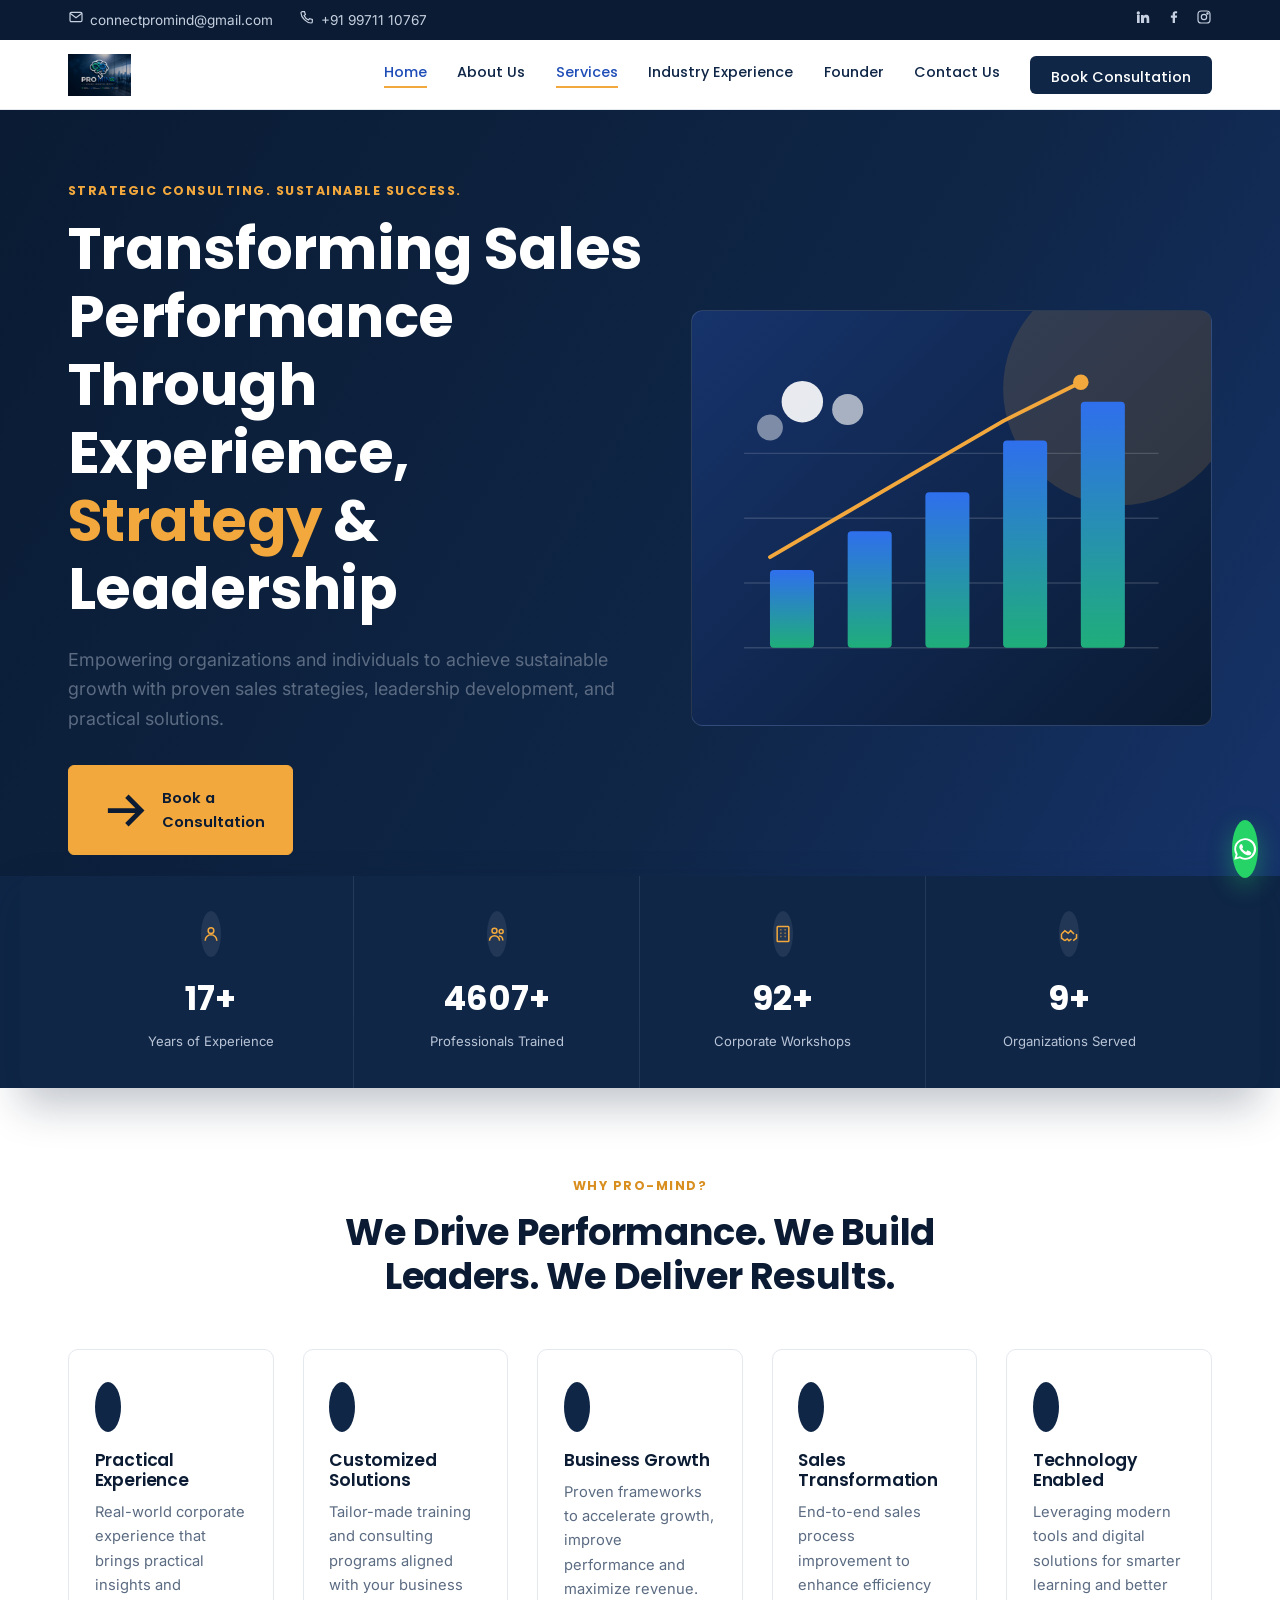
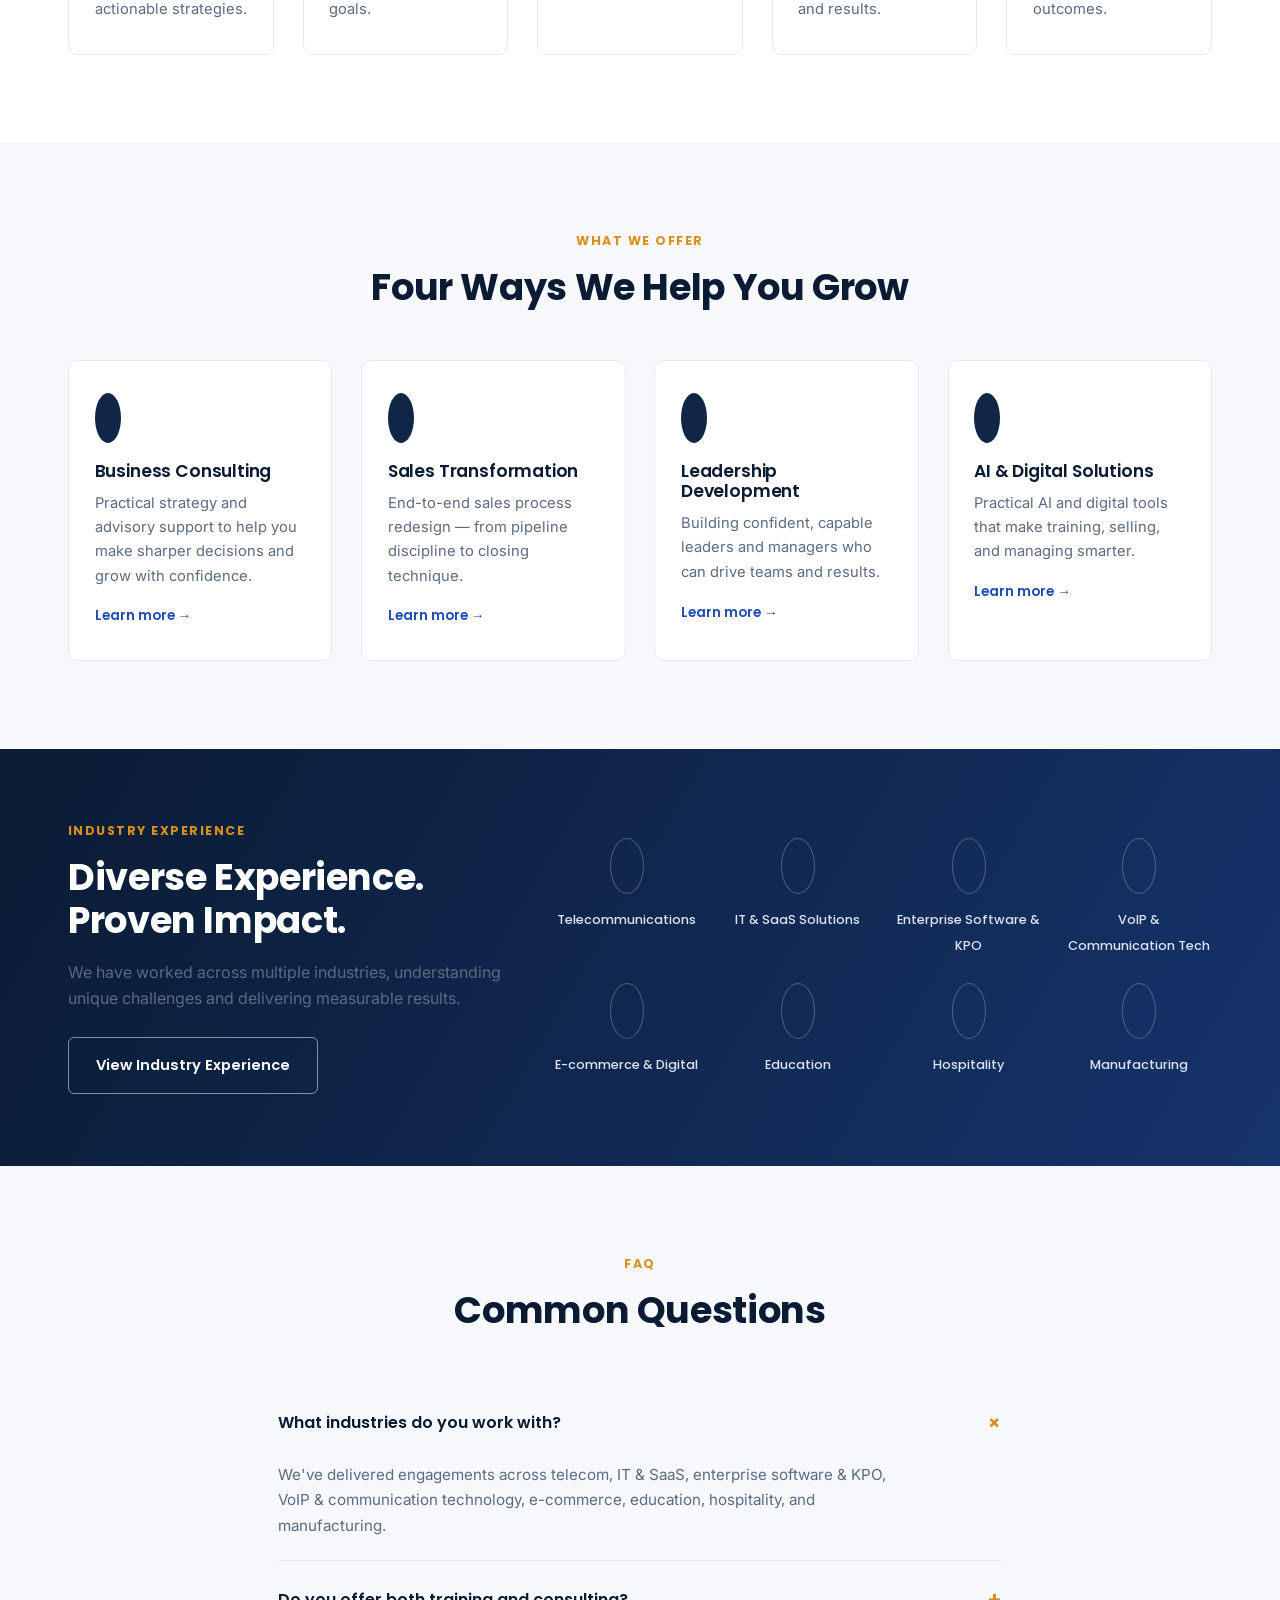
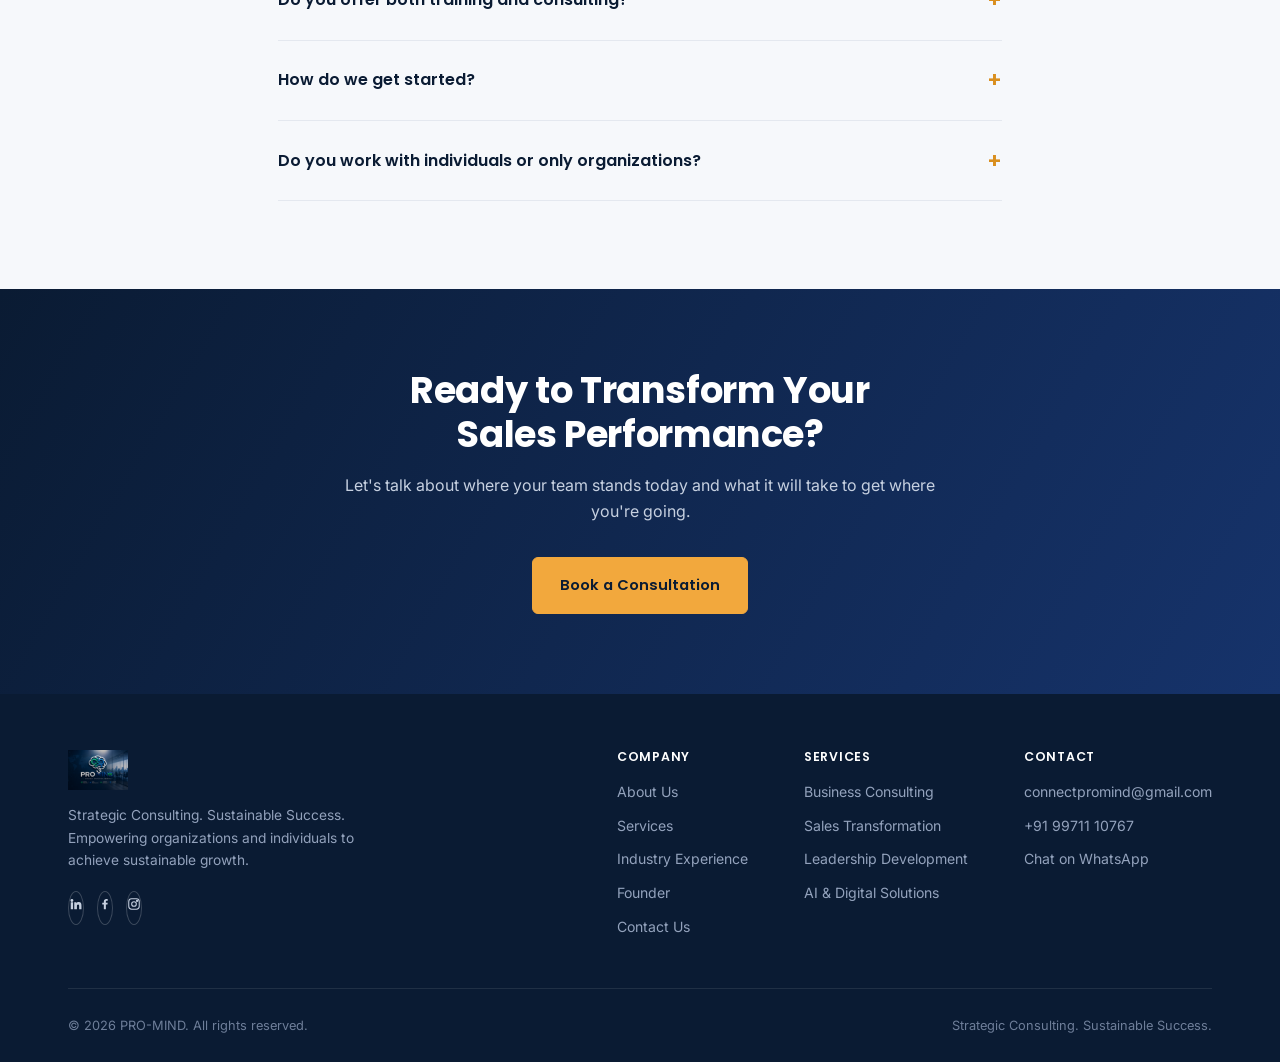
<file: index.html>
<!DOCTYPE html>
<html lang="en">
<head>
<meta charset="UTF-8">
<meta name="viewport" content="width=device-width, initial-scale=1.0">
<title>PRO-MIND | Strategic Consulting. Sustainable Success.</title>
<meta name="description" content="PRO-MIND helps organizations and individuals achieve sustainable growth through sales transformation, leadership development, business consulting, and AI-enabled solutions.">
<link rel="canonical" href="https://kumaralok301.github.io/pro-mind-1/">
<meta property="og:title" content="PRO-MIND | Strategic Consulting. Sustainable Success.">
<meta property="og:description" content="PRO-MIND helps organizations and individuals achieve sustainable growth through sales transformation, leadership development, business consulting, and AI-enabled solutions.">
<meta property="og:type" content="website">
<meta property="og:image" content="https://kumaralok301.github.io/pro-mind-1/assets/favicon-512.png">
<link rel="icon" type="image/png" href="assets/favicon.png">
<link rel="apple-touch-icon" href="assets/favicon-512.png">
<link rel="stylesheet" href="css/style.css">

</head>
<body>
<div class="topbar">
  <div class="wrap">
    <div class="topbar-left">
      <a href="mailto:connectpromind@gmail.com"><span style="width:16px;display:inline-block"><svg viewBox="0 0 24 24" fill="none" stroke="currentColor" stroke-width="1.8"><rect x="3" y="5" width="18" height="14" rx="2"/><path d="M3 6.5l9 6.5 9-6.5"/></svg></span>connectpromind@gmail.com</a>
      <a href="tel:+919971110767"><span style="width:16px;display:inline-block"><svg viewBox="0 0 24 24" fill="none" stroke="currentColor" stroke-width="1.8"><path d="M5 4h3.2l1.4 4.3-2 1.6a12 12 0 0 0 6.5 6.5l1.6-2 4.3 1.4V19a2 2 0 0 1-2 2C11.4 21 3 12.6 3 6a2 2 0 0 1 2-2z"/></svg></span>+91 99711 10767</a>
    </div>
    <div class="topbar-social">
      <a href="#" target="_blank" rel="noopener" aria-label="LinkedIn" style="width:16px;display:inline-block"><svg viewBox="0 0 24 24" fill="currentColor"><path d="M4.98 3.5a2.5 2.5 0 1 1 0 5 2.5 2.5 0 0 1 0-5zM3 9h4v12H3zM9 9h3.8v1.7h.05c.53-1 1.83-2 3.77-2 4.03 0 4.78 2.65 4.78 6.1V21h-4v-5.3c0-1.27-.02-2.9-1.77-2.9-1.77 0-2.04 1.38-2.04 2.8V21H9z"/></svg></a>
      <a href="#" target="_blank" rel="noopener" aria-label="Facebook" style="width:16px;display:inline-block"><svg viewBox="0 0 24 24" fill="currentColor"><path d="M13.5 21v-8h2.7l.4-3.1h-3.1V8c0-.9.25-1.5 1.55-1.5H16.7V3.7C16.4 3.65 15.4 3.5 14.2 3.5c-2.5 0-4.2 1.5-4.2 4.3v2.1H7.3V13h2.7v8z"/></svg></a>
      <a href="#" target="_blank" rel="noopener" aria-label="Instagram" style="width:16px;display:inline-block"><svg viewBox="0 0 24 24" fill="none" stroke="currentColor" stroke-width="1.8"><rect x="3" y="3" width="18" height="18" rx="5"/><circle cx="12" cy="12" r="4"/><circle cx="17.2" cy="6.8" r="1"/></svg></a>
    </div>
  </div>
</div>
<header class="site-header">
  <nav class="nav">
    <a href="index.html" class="logo-link">
      <img src="assets/logo-nav.png" alt="PRO-MIND logo">
    </a>
    <button class="nav-toggle" aria-expanded="false">Menu</button>
    <div class="nav-links">
      <a href="index.html" class="active">Home</a>
      <a href="about.html">About Us</a>
      <a href="services/index.html">Services</a>
      <a href="industry-experience.html">Industry Experience</a>
      <a href="founder.html">Founder</a>
      <a href="contact.html">Contact Us</a>
      <a href="contact.html" class="nav-cta">Book Consultation</a>
    </div>
  </nav>
</header>
<main>

<section class="hero">
  <div class="wrap">
    <div>
      <span class="eyebrow" style="color:#F2A83D">Strategic Consulting. Sustainable Success.</span>
      <h1>Transforming Sales Performance Through Experience, <span class="hero-accent">Strategy</span> &amp; Leadership</h1>
      <p class="lede">Empowering organizations and individuals to achieve sustainable growth with proven sales strategies, leadership development, and practical solutions.</p>
      <div class="btn-row">
        <a href="contact.html" class="btn btn-gold"><svg viewBox="0 0 24 24" fill="none" stroke="currentColor" stroke-width="2"><path d="M5 12h14M13 6l6 6-6 6"/></svg> Book a Consultation</a>
      </div>
    </div>
    <div class="hero-visual reveal"><svg viewBox="0 0 400 320" xmlns="http://www.w3.org/2000/svg">
  <defs>
    <linearGradient id="bar1" x1="0" y1="1" x2="0" y2="0">
      <stop offset="0%" stop-color="#1FAE7A"/><stop offset="100%" stop-color="#2F6FED"/>
    </linearGradient>
  </defs>
  <g opacity="0.15">
    <circle cx="330" cy="60" r="90" fill="#F2A83D"/>
  </g>
  <g stroke="rgba(255,255,255,0.15)" stroke-width="1">
    <line x1="40" y1="260" x2="360" y2="260"/>
    <line x1="40" y1="210" x2="360" y2="210"/>
    <line x1="40" y1="160" x2="360" y2="160"/>
    <line x1="40" y1="110" x2="360" y2="110"/>
  </g>
  <g fill="url(#bar1)">
    <rect x="60" y="200" width="34" height="60" rx="3"/>
    <rect x="120" y="170" width="34" height="90" rx="3"/>
    <rect x="180" y="140" width="34" height="120" rx="3"/>
    <rect x="240" y="100" width="34" height="160" rx="3"/>
    <rect x="300" y="70" width="34" height="190" rx="3"/>
  </g>
  <path d="M60 190 L120 155 L180 120 L240 85 L300 55" stroke="#F2A83D" stroke-width="3" fill="none" stroke-linecap="round"/>
  <circle cx="300" cy="55" r="6" fill="#F2A83D"/>
  <g fill="#fff" opacity="0.9">
    <circle cx="85" cy="70" r="16"/>
    <circle cx="120" cy="76" r="12" opacity="0.7"/>
    <circle cx="60" cy="90" r="10" opacity="0.5"/>
  </g>
</svg></div>
  </div>
</section>

<section class="stats-band reveal">
  <div class="wrap">
    <div class="stat">
      <div class="stat-icon" style="width:20px;margin:0 auto 0.9rem;"><svg viewBox="0 0 24 24" fill="none" stroke="currentColor" stroke-width="1.8"><circle cx="12" cy="8" r="3.4"/><path d="M5 20c0-3.9 3.1-7 7-7s7 3.1 7 7"/></svg></div>
      <div class="stat-num" data-count="19" data-suffix="+">0</div>
      <div class="stat-label">Years of Experience</div>
    </div>
    <div class="stat">
      <div class="stat-icon" style="width:20px;margin:0 auto 0.9rem;"><svg viewBox="0 0 24 24" fill="none" stroke="currentColor" stroke-width="1.8"><circle cx="9" cy="8" r="3"/><circle cx="17" cy="9" r="2.4"/><path d="M3 20c0-3.3 2.7-6 6-6s6 2.7 6 6M14.5 14.3c2.6.3 4.5 2.6 4.5 5.4"/></svg></div>
      <div class="stat-num" data-count="5000" data-suffix="+">0</div>
      <div class="stat-label">Professionals Trained</div>
    </div>
    <div class="stat">
      <div class="stat-icon" style="width:20px;margin:0 auto 0.9rem;"><svg viewBox="0 0 24 24" fill="none" stroke="currentColor" stroke-width="1.8"><rect x="5" y="3" width="14" height="18" rx="1"/><path d="M9 7h1M14 7h1M9 11h1M14 11h1M9 15h1M14 15h1"/></svg></div>
      <div class="stat-num" data-count="100" data-suffix="+">0</div>
      <div class="stat-label">Corporate Workshops</div>
    </div>
    <div class="stat">
      <div class="stat-icon" style="width:20px;margin:0 auto 0.9rem;"><svg viewBox="0 0 24 24" fill="none" stroke="currentColor" stroke-width="1.8"><path d="M3 12l4-4 4 3 3-3 4 4M3 12v5l4 3M21 12v5l-4 3M7 20l3-2 2 2 3-2"/></svg></div>
      <div class="stat-num" data-count="10" data-suffix="+">0</div>
      <div class="stat-label">Organizations Served</div>
    </div>
  </div>
</section>

<section class="section" style="padding-top:5.5rem;">
  <div class="wrap">
    <div class="section-head reveal">
      <span class="eyebrow" style="text-align:center">Why PRO-MIND?</span>
      <h2>We Drive Performance. We Build Leaders. We Deliver Results.</h2>
    </div>
    <div class="grid-5 reveal">
      <div class="card">
        <div class="card-icon" style="width:24px;padding:13px;"><svg viewBox="0 0 24 24" fill="none" stroke="currentColor" stroke-width="1.8"><circle cx="12" cy="12" r="8.5"/><circle cx="12" cy="12" r="4.5"/><circle cx="12" cy="12" r="0.8" fill="currentColor"/></svg></div>
        <h3>Practical Experience</h3>
        <p>Real-world corporate experience that brings practical insights and actionable strategies.</p>
      </div>
      <div class="card">
        <div class="card-icon" style="width:24px;padding:13px;"><svg viewBox="0 0 24 24" fill="none" stroke="currentColor" stroke-width="1.8"><path d="M9 4h4v2.2a1.6 1.6 0 0 0 2.8 1.1 1.6 1.6 0 0 1 2.7 1.1V12h-2.2a1.6 1.6 0 1 0 0 3.2H18v4.8h-4.5v-2.2a1.6 1.6 0 1 0-3.2 0V20H6v-4.5h2.2a1.6 1.6 0 1 0 0-3.2H6V9h3V4z"/></svg></div>
        <h3>Customized Solutions</h3>
        <p>Tailor-made training and consulting programs aligned with your business goals.</p>
      </div>
      <div class="card">
        <div class="card-icon" style="width:24px;padding:13px;"><svg viewBox="0 0 24 24" fill="none" stroke="currentColor" stroke-width="1.8"><path d="M3 17l6-6 4 4 8-9"/><path d="M15 6h6v6"/></svg></div>
        <h3>Business Growth</h3>
        <p>Proven frameworks to accelerate growth, improve performance and maximize revenue.</p>
      </div>
      <div class="card">
        <div class="card-icon" style="width:24px;padding:13px;"><svg viewBox="0 0 24 24" fill="none" stroke="currentColor" stroke-width="1.8"><path d="M4 19V9M10 19V5M16 19v-7M22 19H2"/></svg></div>
        <h3>Sales Transformation</h3>
        <p>End-to-end sales process improvement to enhance efficiency and results.</p>
      </div>
      <div class="card">
        <div class="card-icon" style="width:24px;padding:13px;"><svg viewBox="0 0 24 24" fill="none" stroke="currentColor" stroke-width="1.8"><circle cx="12" cy="12" r="3"/><path d="M12 2v2.5M12 19.5V22M4.9 4.9l1.8 1.8M17.3 17.3l1.8 1.8M2 12h2.5M19.5 12H22M4.9 19.1l1.8-1.8M17.3 6.7l1.8-1.8"/></svg></div>
        <h3>Technology Enabled</h3>
        <p>Leveraging modern tools and digital solutions for smarter learning and better outcomes.</p>
      </div>
    </div>
  </div>
</section>

<section class="section section-alt">
  <div class="wrap">
    <div class="section-head reveal">
      <span class="eyebrow" style="text-align:center">What We Offer</span>
      <h2>Four Ways We Help You Grow</h2>
    </div>
    <div class="grid-4 reveal">
      <div class="card">
        <div class="card-icon" style="width:24px;padding:13px;"><svg viewBox="0 0 24 24" fill="none" stroke="currentColor" stroke-width="1.8"><circle cx="12" cy="12" r="8.5"/><circle cx="12" cy="12" r="4.5"/><circle cx="12" cy="12" r="0.8" fill="currentColor"/></svg></div>
        <h3>Business Consulting</h3>
        <p>Practical strategy and advisory support to help you make sharper decisions and grow with confidence.</p>
        <a class="card-link" href="services/business-consulting.html">Learn more &rarr;</a>
      </div>
      <div class="card">
        <div class="card-icon" style="width:24px;padding:13px;"><svg viewBox="0 0 24 24" fill="none" stroke="currentColor" stroke-width="1.8"><path d="M4 19V9M10 19V5M16 19v-7M22 19H2"/></svg></div>
        <h3>Sales Transformation</h3>
        <p>End-to-end sales process redesign — from pipeline discipline to closing technique.</p>
        <a class="card-link" href="services/sales-transformation.html">Learn more &rarr;</a>
      </div>
      <div class="card">
        <div class="card-icon" style="width:24px;padding:13px;"><svg viewBox="0 0 24 24" fill="none" stroke="currentColor" stroke-width="1.8"><circle cx="9" cy="8" r="3"/><circle cx="17" cy="9" r="2.4"/><path d="M3 20c0-3.3 2.7-6 6-6s6 2.7 6 6M14.5 14.3c2.6.3 4.5 2.6 4.5 5.4"/></svg></div>
        <h3>Leadership Development</h3>
        <p>Building confident, capable leaders and managers who can drive teams and results.</p>
        <a class="card-link" href="services/leadership-development.html">Learn more &rarr;</a>
      </div>
      <div class="card">
        <div class="card-icon" style="width:24px;padding:13px;"><svg viewBox="0 0 24 24" fill="none" stroke="currentColor" stroke-width="1.8"><circle cx="12" cy="12" r="3"/><path d="M12 2v2.5M12 19.5V22M4.9 4.9l1.8 1.8M17.3 17.3l1.8 1.8M2 12h2.5M19.5 12H22M4.9 19.1l1.8-1.8M17.3 6.7l1.8-1.8"/></svg></div>
        <h3>AI &amp; Digital Solutions</h3>
        <p>Practical AI and digital tools that make training, selling, and managing smarter.</p>
        <a class="card-link" href="services/ai-digital-solutions.html">Learn more &rarr;</a>
      </div>
    </div>
  </div>
</section>

<section class="industry-band reveal">
  <div class="wrap">
    <div class="industry-top">
      <div>
        <span class="eyebrow">Industry Experience</span>
        <h2 style="color:#fff;">Diverse Experience. Proven Impact.</h2>
        <p style="margin-top:1rem;">We have worked across multiple industries, understanding unique challenges and delivering measurable results.</p>
        <a href="industry-experience.html" class="btn btn-outline-light" style="margin-top:1.6rem;">View Industry Experience</a>
      </div>
      <div class="industry-icons">
        <div class="industry-icon"><div class="ic" style="width:24px;padding:16px;"><svg viewBox="0 0 24 24" fill="none" stroke="currentColor" stroke-width="1.8"><path d="M12 2l6 20M12 2L6 22M9 12h6M7.5 17h9"/><circle cx="12" cy="2" r="1.4" fill="currentColor" stroke="none"/></svg></div><span>Telecommunications</span></div>
        <div class="industry-icon"><div class="ic" style="width:24px;padding:16px;"><svg viewBox="0 0 24 24" fill="none" stroke="currentColor" stroke-width="1.8"><path d="M7 18h10a4 4 0 0 0 .4-8 5.5 5.5 0 0 0-10.6-1.6A4.5 4.5 0 0 0 7 18z"/></svg></div><span>IT &amp; SaaS Solutions</span></div>
        <div class="industry-icon"><div class="ic" style="width:24px;padding:16px;"><svg viewBox="0 0 24 24" fill="none" stroke="currentColor" stroke-width="1.8"><rect x="3" y="4" width="18" height="12" rx="1.5"/><path d="M8 20h8M12 16v4"/></svg></div><span>Enterprise Software &amp; KPO</span></div>
        <div class="industry-icon"><div class="ic" style="width:24px;padding:16px;"><svg viewBox="0 0 24 24" fill="none" stroke="currentColor" stroke-width="1.8"><path d="M5 4h3.2l1.4 4.3-2 1.6a12 12 0 0 0 6.5 6.5l1.6-2 4.3 1.4V19a2 2 0 0 1-2 2C11.4 21 3 12.6 3 6a2 2 0 0 1 2-2z"/></svg></div><span>VoIP &amp; Communication Tech</span></div>
        <div class="industry-icon"><div class="ic" style="width:24px;padding:16px;"><svg viewBox="0 0 24 24" fill="none" stroke="currentColor" stroke-width="1.8"><circle cx="9" cy="20" r="1.4"/><circle cx="17" cy="20" r="1.4"/><path d="M2 3h2l2.4 12.2A2 2 0 0 0 8.4 17H18a2 2 0 0 0 2-1.6L21.5 7H6"/></svg></div><span>E-commerce &amp; Digital</span></div>
        <div class="industry-icon"><div class="ic" style="width:24px;padding:16px;"><svg viewBox="0 0 24 24" fill="none" stroke="currentColor" stroke-width="1.8"><path d="M2 9l10-4 10 4-10 4-10-4z"/><path d="M6 11v4c0 1.5 2.7 3 6 3s6-1.5 6-3v-4M22 9v6"/></svg></div><span>Education</span></div>
        <div class="industry-icon"><div class="ic" style="width:24px;padding:16px;"><svg viewBox="0 0 24 24" fill="none" stroke="currentColor" stroke-width="1.8"><path d="M3 21V10l9-6 9 6v11"/><path d="M9 21v-6h6v6M3 10h18"/></svg></div><span>Hospitality</span></div>
        <div class="industry-icon"><div class="ic" style="width:24px;padding:16px;"><svg viewBox="0 0 24 24" fill="none" stroke="currentColor" stroke-width="1.8"><path d="M3 21V11l5 3.5V11l5 3.5V9l6 4v8H3z"/><path d="M8 21v-3M13 21v-3M18 21v-3"/></svg></div><span>Manufacturing</span></div>
      </div>
    </div>
  </div>
</section>

<section class="section section-alt">
  <div class="wrap" style="max-width:820px;">
    <div class="section-head reveal">
      <span class="eyebrow" style="text-align:center">FAQ</span>
      <h2>Common Questions</h2>
    </div>
    <div class="reveal">
      <div class="faq-item open">
        <div class="faq-q"><span>What industries do you work with?</span><span class="plus">+</span></div>
        <div class="faq-a"><p>We've delivered engagements across telecom, IT &amp; SaaS, enterprise software &amp; KPO, VoIP &amp; communication technology, e-commerce, education, hospitality, and manufacturing.</p></div>
      </div>
      <div class="faq-item">
        <div class="faq-q"><span>Do you offer both training and consulting?</span><span class="plus">+</span></div>
        <div class="faq-a"><p>Yes — engagements range from focused corporate workshops to end-to-end sales and leadership consulting programs, tailored to what your team needs.</p></div>
      </div>
      <div class="faq-item">
        <div class="faq-q"><span>How do we get started?</span><span class="plus">+</span></div>
        <div class="faq-a"><p>Book a consultation using the button above or on our Contact page. We'll discuss your goals and recommend the right starting point.</p></div>
      </div>
      <div class="faq-item">
        <div class="faq-q"><span>Do you work with individuals or only organizations?</span><span class="plus">+</span></div>
        <div class="faq-a"><p>Both — we've trained 5000+ individual professionals as well as delivered organization-wide programs.</p></div>
      </div>
    </div>
  </div>
</section>

<section class="cta-band">
  <div class="wrap reveal">
    <h2>Ready to Transform Your Sales Performance?</h2>
    <p>Let's talk about where your team stands today and what it will take to get where you're going.</p>
    <div class="btn-row">
      <a href="contact.html" class="btn btn-gold">Book a Consultation</a>
    </div>
  </div>
</section>

</main>
<footer class="site-footer">
  <div class="wrap">
    <div class="footer-top">
      <div class="footer-brand">
        <img src="assets/logo-nav.png" alt="PRO-MIND logo">
        <p>Strategic Consulting. Sustainable Success. Empowering organizations and individuals to achieve sustainable growth.</p>
        <div class="footer-social">
          <a href="#" target="_blank" rel="noopener" aria-label="LinkedIn" style="width:16px;display:inline-block"><svg viewBox="0 0 24 24" fill="currentColor"><path d="M4.98 3.5a2.5 2.5 0 1 1 0 5 2.5 2.5 0 0 1 0-5zM3 9h4v12H3zM9 9h3.8v1.7h.05c.53-1 1.83-2 3.77-2 4.03 0 4.78 2.65 4.78 6.1V21h-4v-5.3c0-1.27-.02-2.9-1.77-2.9-1.77 0-2.04 1.38-2.04 2.8V21H9z"/></svg></a>
          <a href="#" target="_blank" rel="noopener" aria-label="Facebook" style="width:16px;display:inline-block"><svg viewBox="0 0 24 24" fill="currentColor"><path d="M13.5 21v-8h2.7l.4-3.1h-3.1V8c0-.9.25-1.5 1.55-1.5H16.7V3.7C16.4 3.65 15.4 3.5 14.2 3.5c-2.5 0-4.2 1.5-4.2 4.3v2.1H7.3V13h2.7v8z"/></svg></a>
          <a href="#" target="_blank" rel="noopener" aria-label="Instagram" style="width:16px;display:inline-block"><svg viewBox="0 0 24 24" fill="none" stroke="currentColor" stroke-width="1.8"><rect x="3" y="3" width="18" height="18" rx="5"/><circle cx="12" cy="12" r="4"/><circle cx="17.2" cy="6.8" r="1"/></svg></a>
        </div>
      </div>
      <div class="footer-cols">
        <div class="footer-col">
          <h4>Company</h4>
          <a href="about.html">About Us</a>
          <a href="services/index.html">Services</a>
          <a href="industry-experience.html">Industry Experience</a>
          <a href="founder.html">Founder</a>
          <a href="contact.html">Contact Us</a>
        </div>
        <div class="footer-col">
          <h4>Services</h4>
          <a href="services/business-consulting.html">Business Consulting</a>
          <a href="services/sales-transformation.html">Sales Transformation</a>
          <a href="services/leadership-development.html">Leadership Development</a>
          <a href="services/ai-digital-solutions.html">AI &amp; Digital Solutions</a>
        </div>
        <div class="footer-col">
          <h4>Contact</h4>
          <span>connectpromind@gmail.com</span>
          <span>+91 99711 10767</span>
          <a href="https://wa.me/919971110767" target="_blank" rel="noopener">Chat on WhatsApp</a>
        </div>
      </div>
    </div>
    <div class="footer-bottom">
      <span>&copy; 2026 PRO-MIND. All rights reserved.</span>
      <span>Strategic Consulting. Sustainable Success.</span>
    </div>
  </div>
</footer>
<a href="https://wa.me/919971110767" target="_blank" rel="noopener" class="whatsapp-float" aria-label="Chat on WhatsApp" style="width:26px;display:flex;color:#fff"><svg viewBox="0 0 24 24" fill="currentColor"><path d="M12 2a10 10 0 0 0-8.6 15L2 22l5.2-1.4A10 10 0 1 0 12 2zm0 18.2a8.1 8.1 0 0 1-4.2-1.2l-.3-.2-3 .8.8-2.9-.2-.3A8.2 8.2 0 1 1 12 20.2zm4.5-6.1c-.2-.1-1.5-.7-1.7-.8-.2-.1-.4-.1-.6.1-.2.2-.6.8-.8 1-.1.2-.3.2-.5.1-.2-.1-1-.4-2-1.2-.7-.6-1.2-1.4-1.4-1.6-.1-.2 0-.4.1-.5.1-.1.2-.3.4-.4.1-.1.2-.3.2-.4.1-.2 0-.3 0-.4-.1-.1-.6-1.4-.8-1.9-.2-.5-.4-.4-.6-.4h-.5c-.2 0-.5.1-.7.3-.2.2-.9.9-.9 2.2s1 2.5 1.1 2.7c.1.2 2 3 4.7 4.2.7.3 1.2.5 1.6.6.7.2 1.3.2 1.8.1.5-.1 1.5-.6 1.7-1.2.2-.6.2-1.1.2-1.2-.1-.1-.3-.2-.5-.3z"/></svg></a>
<script src="js/main.js"></script>
</body>
</html>
</file>
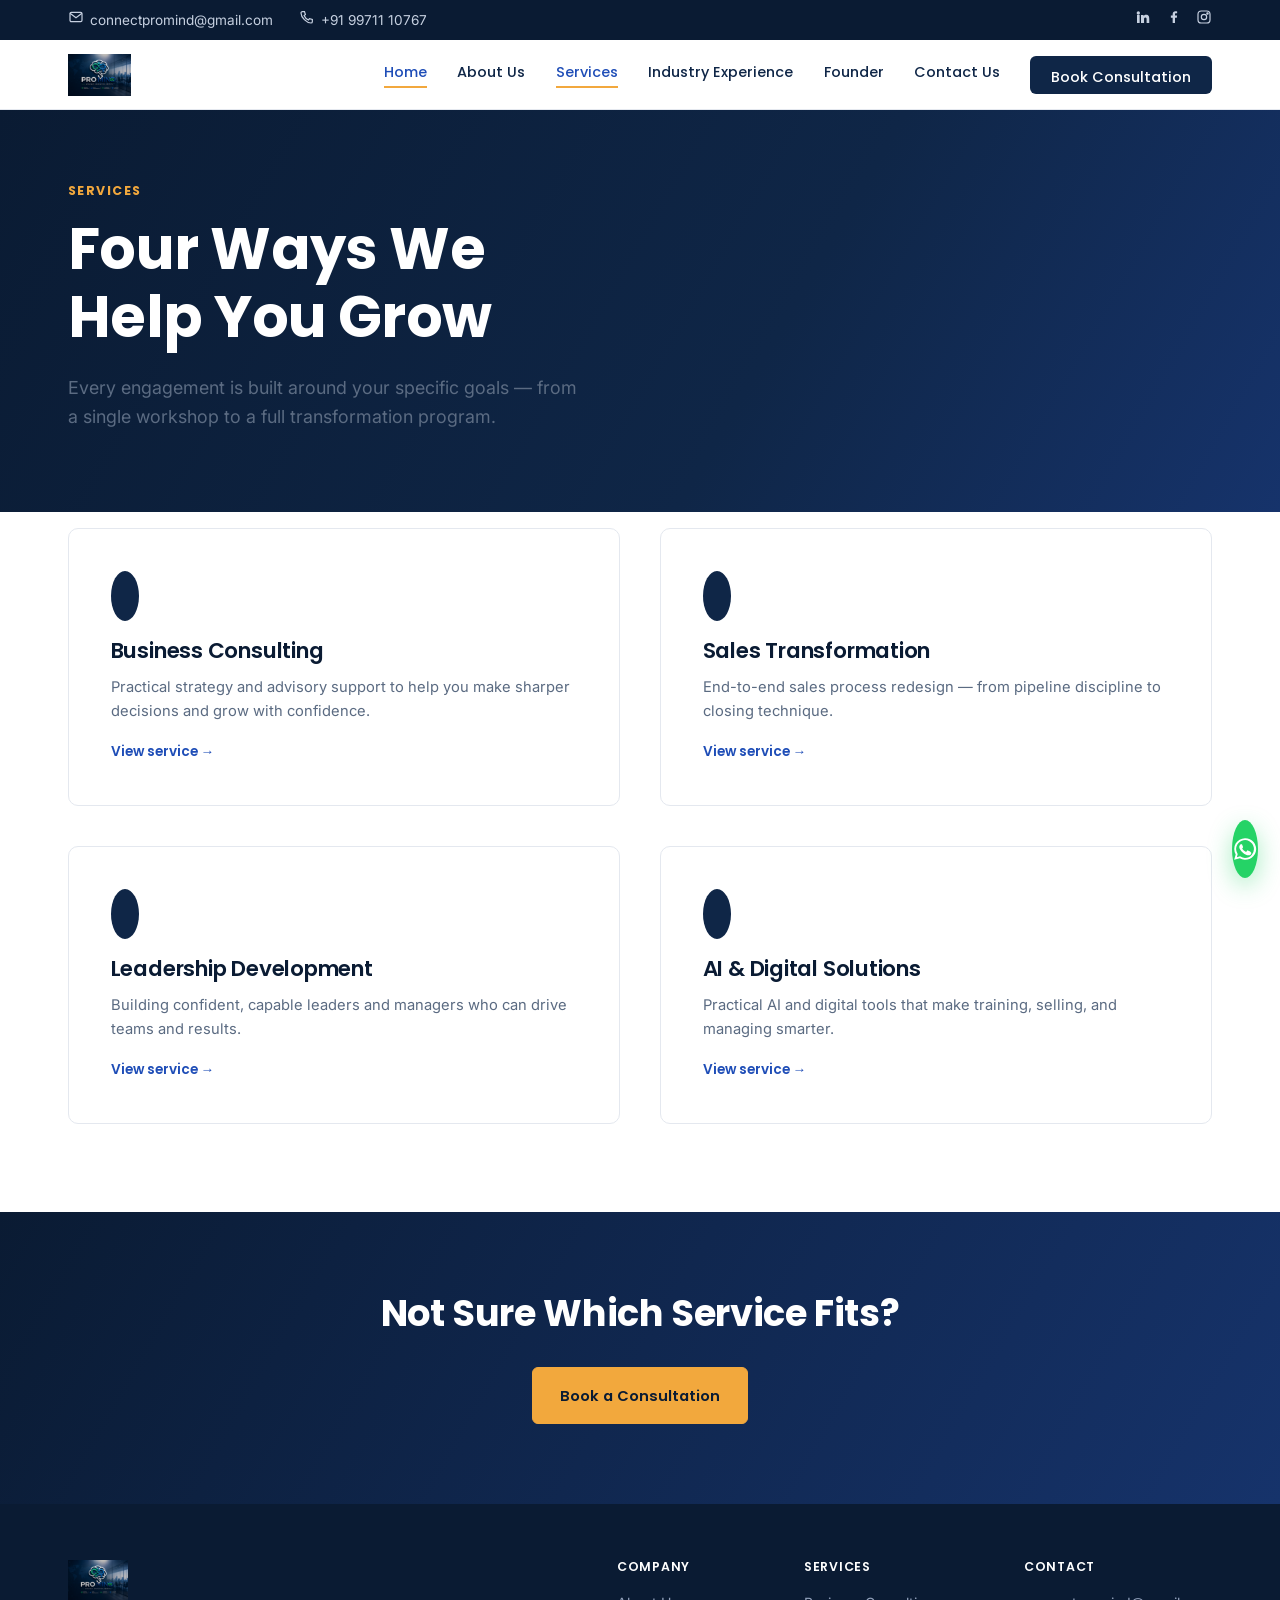
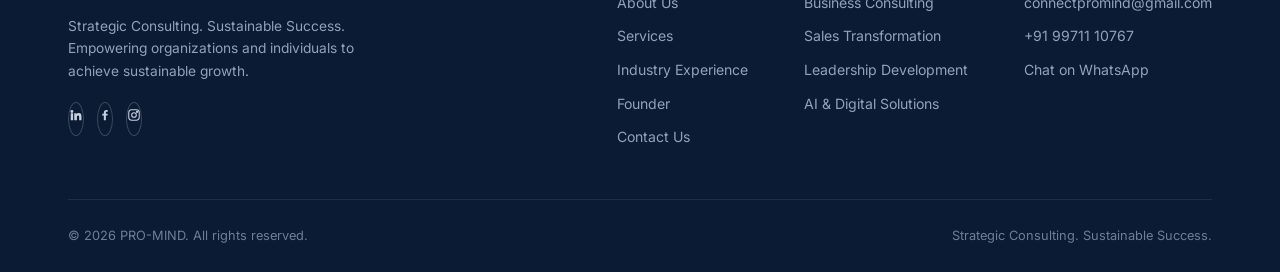
<file: services/index.html>
<!DOCTYPE html>
<html lang="en">
<head>
<meta charset="UTF-8">
<meta name="viewport" content="width=device-width, initial-scale=1.0">
<title>Services | PRO-MIND</title>
<meta name="description" content="Business Consulting, Sales Transformation, Leadership Development, and AI & Digital Solutions from PRO-MIND.">
<link rel="canonical" href="https://kumaralok301.github.io/pro-mind-1/services/index.html">
<meta property="og:title" content="Services | PRO-MIND">
<meta property="og:description" content="Business Consulting, Sales Transformation, Leadership Development, and AI & Digital Solutions from PRO-MIND.">
<meta property="og:type" content="website">
<meta property="og:image" content="https://kumaralok301.github.io/pro-mind-1/assets/favicon-512.png">
<link rel="icon" type="image/png" href="../assets/favicon.png">
<link rel="apple-touch-icon" href="../assets/favicon-512.png">
<link rel="stylesheet" href="../css/style.css">

</head>
<body>
<div class="topbar">
  <div class="wrap">
    <div class="topbar-left">
      <a href="mailto:connectpromind@gmail.com"><span style="width:16px;display:inline-block"><svg viewBox="0 0 24 24" fill="none" stroke="currentColor" stroke-width="1.8"><rect x="3" y="5" width="18" height="14" rx="2"/><path d="M3 6.5l9 6.5 9-6.5"/></svg></span>connectpromind@gmail.com</a>
      <a href="tel:+919971110767"><span style="width:16px;display:inline-block"><svg viewBox="0 0 24 24" fill="none" stroke="currentColor" stroke-width="1.8"><path d="M5 4h3.2l1.4 4.3-2 1.6a12 12 0 0 0 6.5 6.5l1.6-2 4.3 1.4V19a2 2 0 0 1-2 2C11.4 21 3 12.6 3 6a2 2 0 0 1 2-2z"/></svg></span>+91 99711 10767</a>
    </div>
    <div class="topbar-social">
      <a href="#" target="_blank" rel="noopener" aria-label="LinkedIn" style="width:16px;display:inline-block"><svg viewBox="0 0 24 24" fill="currentColor"><path d="M4.98 3.5a2.5 2.5 0 1 1 0 5 2.5 2.5 0 0 1 0-5zM3 9h4v12H3zM9 9h3.8v1.7h.05c.53-1 1.83-2 3.77-2 4.03 0 4.78 2.65 4.78 6.1V21h-4v-5.3c0-1.27-.02-2.9-1.77-2.9-1.77 0-2.04 1.38-2.04 2.8V21H9z"/></svg></a>
      <a href="#" target="_blank" rel="noopener" aria-label="Facebook" style="width:16px;display:inline-block"><svg viewBox="0 0 24 24" fill="currentColor"><path d="M13.5 21v-8h2.7l.4-3.1h-3.1V8c0-.9.25-1.5 1.55-1.5H16.7V3.7C16.4 3.65 15.4 3.5 14.2 3.5c-2.5 0-4.2 1.5-4.2 4.3v2.1H7.3V13h2.7v8z"/></svg></a>
      <a href="#" target="_blank" rel="noopener" aria-label="Instagram" style="width:16px;display:inline-block"><svg viewBox="0 0 24 24" fill="none" stroke="currentColor" stroke-width="1.8"><rect x="3" y="3" width="18" height="18" rx="5"/><circle cx="12" cy="12" r="4"/><circle cx="17.2" cy="6.8" r="1"/></svg></a>
    </div>
  </div>
</div>
<header class="site-header">
  <nav class="nav">
    <a href="../index.html" class="logo-link">
      <img src="../assets/logo-nav.png" alt="PRO-MIND logo">
    </a>
    <button class="nav-toggle" aria-expanded="false">Menu</button>
    <div class="nav-links">
      <a href="../index.html">Home</a>
      <a href="../about.html">About Us</a>
      <a href="../services/index.html" class="active">Services</a>
      <a href="../industry-experience.html">Industry Experience</a>
      <a href="../founder.html">Founder</a>
      <a href="../contact.html">Contact Us</a>
      <a href="../contact.html" class="nav-cta">Book Consultation</a>
    </div>
  </nav>
</header>
<main>

<section class="hero" style="padding-bottom:5rem;">
  <div class="wrap" style="grid-template-columns:1fr;">
    <div style="max-width:52ch;">
      <span class="eyebrow" style="color:#F2A83D">Services</span>
      <h1 style="max-width:20ch;">Four Ways We Help You Grow</h1>
      <p class="lede">Every engagement is built around your specific goals — from a single workshop to a full transformation program.</p>
    </div>
  </div>
</section>

<section class="section" style="padding-top:1rem;">
  <div class="wrap grid-2 reveal">
    <div class="card" style="padding:2.6rem;">
      <div class="card-icon" style="width:26px;padding:14px;"><svg viewBox="0 0 24 24" fill="none" stroke="currentColor" stroke-width="1.8"><circle cx="12" cy="12" r="8.5"/><circle cx="12" cy="12" r="4.5"/><circle cx="12" cy="12" r="0.8" fill="currentColor"/></svg></div>
      <h3 style="font-size:1.35rem;">Business Consulting</h3>
      <p style="margin-top:0.7rem;">Practical strategy and advisory support to help you make sharper decisions and grow with confidence.</p>
      <a class="card-link" href="business-consulting.html">View service &rarr;</a>
    </div>
    <div class="card" style="padding:2.6rem;">
      <div class="card-icon" style="width:26px;padding:14px;"><svg viewBox="0 0 24 24" fill="none" stroke="currentColor" stroke-width="1.8"><path d="M4 19V9M10 19V5M16 19v-7M22 19H2"/></svg></div>
      <h3 style="font-size:1.35rem;">Sales Transformation</h3>
      <p style="margin-top:0.7rem;">End-to-end sales process redesign — from pipeline discipline to closing technique.</p>
      <a class="card-link" href="sales-transformation.html">View service &rarr;</a>
    </div>
    <div class="card" style="padding:2.6rem;">
      <div class="card-icon" style="width:26px;padding:14px;"><svg viewBox="0 0 24 24" fill="none" stroke="currentColor" stroke-width="1.8"><circle cx="9" cy="8" r="3"/><circle cx="17" cy="9" r="2.4"/><path d="M3 20c0-3.3 2.7-6 6-6s6 2.7 6 6M14.5 14.3c2.6.3 4.5 2.6 4.5 5.4"/></svg></div>
      <h3 style="font-size:1.35rem;">Leadership Development</h3>
      <p style="margin-top:0.7rem;">Building confident, capable leaders and managers who can drive teams and results.</p>
      <a class="card-link" href="leadership-development.html">View service &rarr;</a>
    </div>
    <div class="card" style="padding:2.6rem;">
      <div class="card-icon" style="width:26px;padding:14px;"><svg viewBox="0 0 24 24" fill="none" stroke="currentColor" stroke-width="1.8"><circle cx="12" cy="12" r="3"/><path d="M12 2v2.5M12 19.5V22M4.9 4.9l1.8 1.8M17.3 17.3l1.8 1.8M2 12h2.5M19.5 12H22M4.9 19.1l1.8-1.8M17.3 6.7l1.8-1.8"/></svg></div>
      <h3 style="font-size:1.35rem;">AI &amp; Digital Solutions</h3>
      <p style="margin-top:0.7rem;">Practical AI and digital tools that make training, selling, and managing smarter.</p>
      <a class="card-link" href="ai-digital-solutions.html">View service &rarr;</a>
    </div>
  </div>
</section>

<section class="cta-band">
  <div class="wrap reveal">
    <h2>Not Sure Which Service Fits?</h2>
    <div class="btn-row"><a href="../contact.html" class="btn btn-gold">Book a Consultation</a></div>
  </div>
</section>

</main>
<footer class="site-footer">
  <div class="wrap">
    <div class="footer-top">
      <div class="footer-brand">
        <img src="../assets/logo-nav.png" alt="PRO-MIND logo">
        <p>Strategic Consulting. Sustainable Success. Empowering organizations and individuals to achieve sustainable growth.</p>
        <div class="footer-social">
          <a href="#" target="_blank" rel="noopener" aria-label="LinkedIn" style="width:16px;display:inline-block"><svg viewBox="0 0 24 24" fill="currentColor"><path d="M4.98 3.5a2.5 2.5 0 1 1 0 5 2.5 2.5 0 0 1 0-5zM3 9h4v12H3zM9 9h3.8v1.7h.05c.53-1 1.83-2 3.77-2 4.03 0 4.78 2.65 4.78 6.1V21h-4v-5.3c0-1.27-.02-2.9-1.77-2.9-1.77 0-2.04 1.38-2.04 2.8V21H9z"/></svg></a>
          <a href="#" target="_blank" rel="noopener" aria-label="Facebook" style="width:16px;display:inline-block"><svg viewBox="0 0 24 24" fill="currentColor"><path d="M13.5 21v-8h2.7l.4-3.1h-3.1V8c0-.9.25-1.5 1.55-1.5H16.7V3.7C16.4 3.65 15.4 3.5 14.2 3.5c-2.5 0-4.2 1.5-4.2 4.3v2.1H7.3V13h2.7v8z"/></svg></a>
          <a href="#" target="_blank" rel="noopener" aria-label="Instagram" style="width:16px;display:inline-block"><svg viewBox="0 0 24 24" fill="none" stroke="currentColor" stroke-width="1.8"><rect x="3" y="3" width="18" height="18" rx="5"/><circle cx="12" cy="12" r="4"/><circle cx="17.2" cy="6.8" r="1"/></svg></a>
        </div>
      </div>
      <div class="footer-cols">
        <div class="footer-col">
          <h4>Company</h4>
          <a href="../about.html">About Us</a>
          <a href="../services/index.html">Services</a>
          <a href="../industry-experience.html">Industry Experience</a>
          <a href="../founder.html">Founder</a>
          <a href="../contact.html">Contact Us</a>
        </div>
        <div class="footer-col">
          <h4>Services</h4>
          <a href="../services/business-consulting.html">Business Consulting</a>
          <a href="../services/sales-transformation.html">Sales Transformation</a>
          <a href="../services/leadership-development.html">Leadership Development</a>
          <a href="../services/ai-digital-solutions.html">AI &amp; Digital Solutions</a>
        </div>
        <div class="footer-col">
          <h4>Contact</h4>
          <span>connectpromind@gmail.com</span>
          <span>+91 99711 10767</span>
          <a href="https://wa.me/919971110767" target="_blank" rel="noopener">Chat on WhatsApp</a>
        </div>
      </div>
    </div>
    <div class="footer-bottom">
      <span>&copy; 2026 PRO-MIND. All rights reserved.</span>
      <span>Strategic Consulting. Sustainable Success.</span>
    </div>
  </div>
</footer>
<a href="https://wa.me/919971110767" target="_blank" rel="noopener" class="whatsapp-float" aria-label="Chat on WhatsApp" style="width:26px;display:flex;color:#fff"><svg viewBox="0 0 24 24" fill="currentColor"><path d="M12 2a10 10 0 0 0-8.6 15L2 22l5.2-1.4A10 10 0 1 0 12 2zm0 18.2a8.1 8.1 0 0 1-4.2-1.2l-.3-.2-3 .8.8-2.9-.2-.3A8.2 8.2 0 1 1 12 20.2zm4.5-6.1c-.2-.1-1.5-.7-1.7-.8-.2-.1-.4-.1-.6.1-.2.2-.6.8-.8 1-.1.2-.3.2-.5.1-.2-.1-1-.4-2-1.2-.7-.6-1.2-1.4-1.4-1.6-.1-.2 0-.4.1-.5.1-.1.2-.3.4-.4.1-.1.2-.3.2-.4.1-.2 0-.3 0-.4-.1-.1-.6-1.4-.8-1.9-.2-.5-.4-.4-.6-.4h-.5c-.2 0-.5.1-.7.3-.2.2-.9.9-.9 2.2s1 2.5 1.1 2.7c.1.2 2 3 4.7 4.2.7.3 1.2.5 1.6.6.7.2 1.3.2 1.8.1.5-.1 1.5-.6 1.7-1.2.2-.6.2-1.1.2-1.2-.1-.1-.3-.2-.5-.3z"/></svg></a>
<script src="../js/main.js"></script>
</body>
</html>
</file>
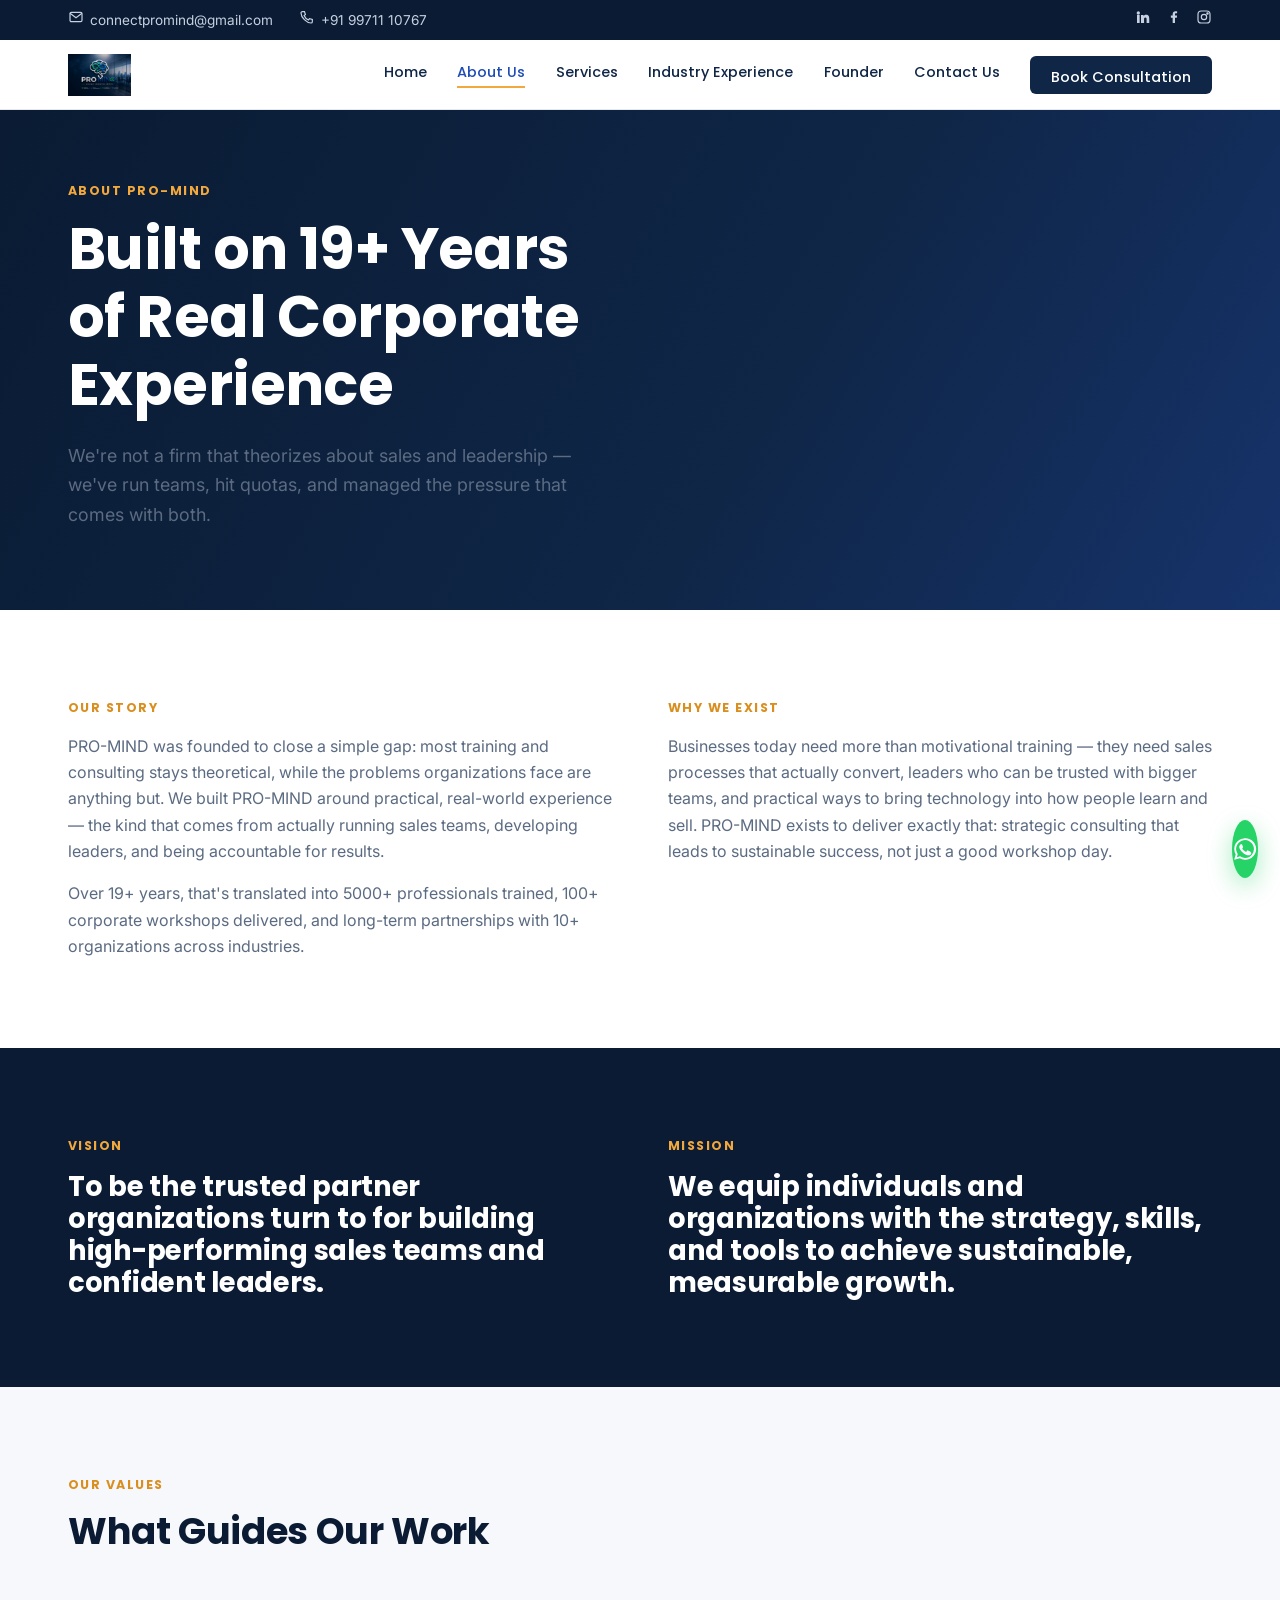
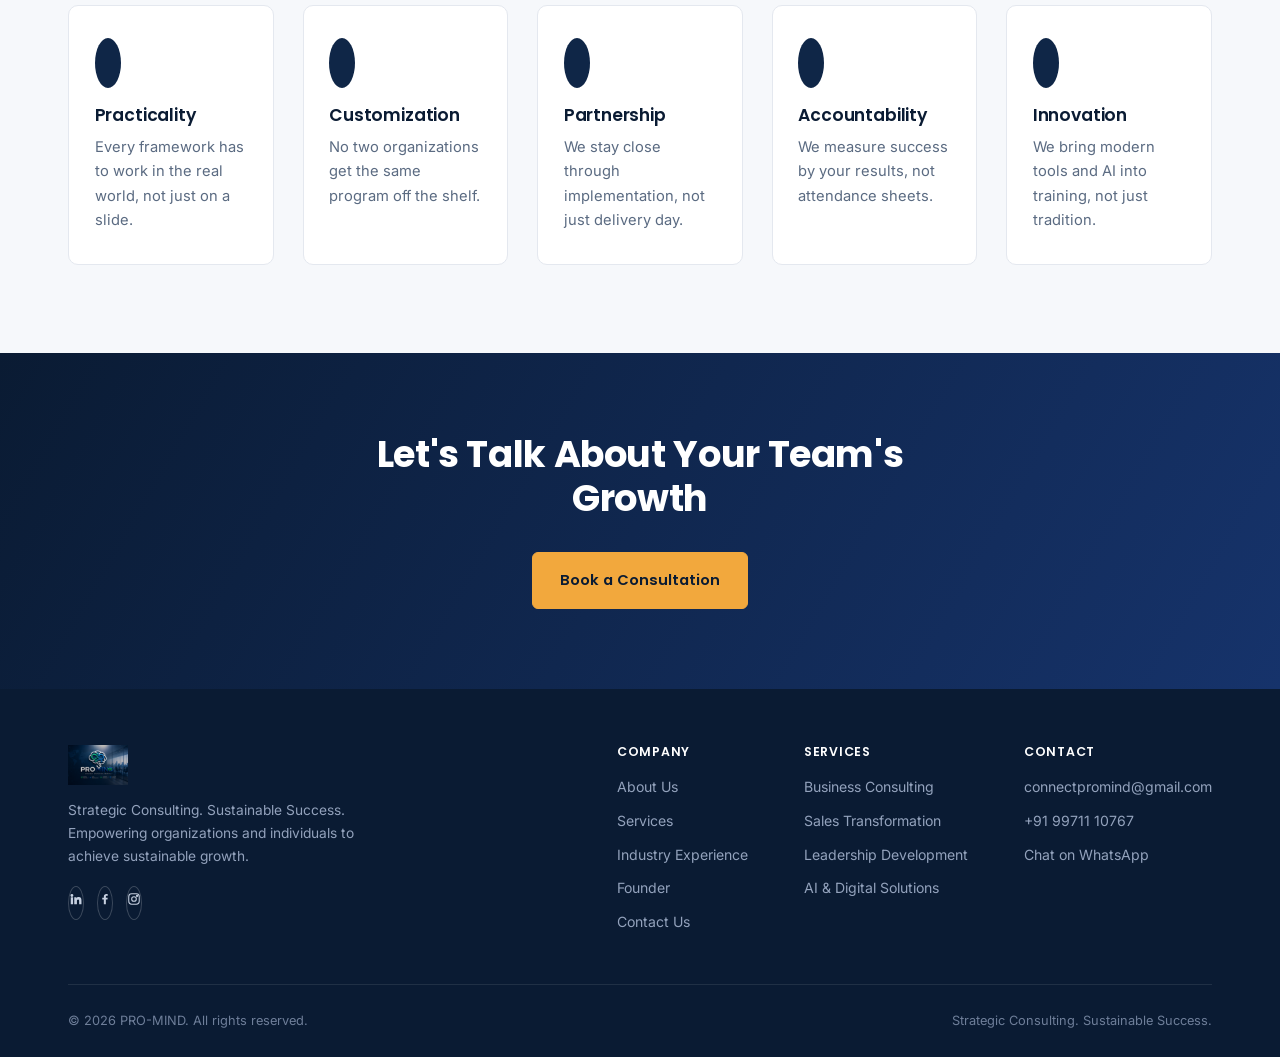
<file: about.html>
<!DOCTYPE html>
<html lang="en">
<head>
<meta charset="UTF-8">
<meta name="viewport" content="width=device-width, initial-scale=1.0">
<title>About Us | PRO-MIND</title>
<meta name="description" content="PRO-MIND was built on 19+ years of real corporate experience — practical sales, leadership, and business consulting, not just theory.">
<link rel="canonical" href="https://kumaralok301.github.io/pro-mind-1/about.html">
<meta property="og:title" content="About Us | PRO-MIND">
<meta property="og:description" content="PRO-MIND was built on 19+ years of real corporate experience — practical sales, leadership, and business consulting, not just theory.">
<meta property="og:type" content="website">
<meta property="og:image" content="https://kumaralok301.github.io/pro-mind-1/assets/favicon-512.png">
<link rel="icon" type="image/png" href="assets/favicon.png">
<link rel="apple-touch-icon" href="assets/favicon-512.png">
<link rel="stylesheet" href="css/style.css">

</head>
<body>
<div class="topbar">
  <div class="wrap">
    <div class="topbar-left">
      <a href="mailto:connectpromind@gmail.com"><span style="width:16px;display:inline-block"><svg viewBox="0 0 24 24" fill="none" stroke="currentColor" stroke-width="1.8"><rect x="3" y="5" width="18" height="14" rx="2"/><path d="M3 6.5l9 6.5 9-6.5"/></svg></span>connectpromind@gmail.com</a>
      <a href="tel:+919971110767"><span style="width:16px;display:inline-block"><svg viewBox="0 0 24 24" fill="none" stroke="currentColor" stroke-width="1.8"><path d="M5 4h3.2l1.4 4.3-2 1.6a12 12 0 0 0 6.5 6.5l1.6-2 4.3 1.4V19a2 2 0 0 1-2 2C11.4 21 3 12.6 3 6a2 2 0 0 1 2-2z"/></svg></span>+91 99711 10767</a>
    </div>
    <div class="topbar-social">
      <a href="#" target="_blank" rel="noopener" aria-label="LinkedIn" style="width:16px;display:inline-block"><svg viewBox="0 0 24 24" fill="currentColor"><path d="M4.98 3.5a2.5 2.5 0 1 1 0 5 2.5 2.5 0 0 1 0-5zM3 9h4v12H3zM9 9h3.8v1.7h.05c.53-1 1.83-2 3.77-2 4.03 0 4.78 2.65 4.78 6.1V21h-4v-5.3c0-1.27-.02-2.9-1.77-2.9-1.77 0-2.04 1.38-2.04 2.8V21H9z"/></svg></a>
      <a href="#" target="_blank" rel="noopener" aria-label="Facebook" style="width:16px;display:inline-block"><svg viewBox="0 0 24 24" fill="currentColor"><path d="M13.5 21v-8h2.7l.4-3.1h-3.1V8c0-.9.25-1.5 1.55-1.5H16.7V3.7C16.4 3.65 15.4 3.5 14.2 3.5c-2.5 0-4.2 1.5-4.2 4.3v2.1H7.3V13h2.7v8z"/></svg></a>
      <a href="#" target="_blank" rel="noopener" aria-label="Instagram" style="width:16px;display:inline-block"><svg viewBox="0 0 24 24" fill="none" stroke="currentColor" stroke-width="1.8"><rect x="3" y="3" width="18" height="18" rx="5"/><circle cx="12" cy="12" r="4"/><circle cx="17.2" cy="6.8" r="1"/></svg></a>
    </div>
  </div>
</div>
<header class="site-header">
  <nav class="nav">
    <a href="index.html" class="logo-link">
      <img src="assets/logo-nav.png" alt="PRO-MIND logo">
    </a>
    <button class="nav-toggle" aria-expanded="false">Menu</button>
    <div class="nav-links">
      <a href="index.html">Home</a>
      <a href="about.html" class="active">About Us</a>
      <a href="services/index.html">Services</a>
      <a href="industry-experience.html">Industry Experience</a>
      <a href="founder.html">Founder</a>
      <a href="contact.html">Contact Us</a>
      <a href="contact.html" class="nav-cta">Book Consultation</a>
    </div>
  </nav>
</header>
<main>

<section class="hero" style="padding-bottom:5rem;">
  <div class="wrap" style="grid-template-columns:1fr;">
    <div style="max-width:52ch;">
      <span class="eyebrow" style="color:#F2A83D">About PRO-MIND</span>
      <h1 style="max-width:20ch;">Built on 19+ Years of Real Corporate Experience</h1>
      <p class="lede">We're not a firm that theorizes about sales and leadership — we've run teams, hit quotas, and managed the pressure that comes with both.</p>
    </div>
  </div>
</section>

<section class="section">
  <div class="wrap two-col reveal">
    <div>
      <span class="eyebrow">Our Story</span>
      <p>PRO-MIND was founded to close a simple gap: most training and consulting stays theoretical, while the problems organizations face are anything but. We built PRO-MIND around practical, real-world experience — the kind that comes from actually running sales teams, developing leaders, and being accountable for results.</p>
      <p style="margin-top:1rem;">Over 19+ years, that's translated into 5000+ professionals trained, 100+ corporate workshops delivered, and long-term partnerships with 10+ organizations across industries.</p>
    </div>
    <div>
      <span class="eyebrow">Why We Exist</span>
      <p>Businesses today need more than motivational training — they need sales processes that actually convert, leaders who can be trusted with bigger teams, and practical ways to bring technology into how people learn and sell. PRO-MIND exists to deliver exactly that: strategic consulting that leads to sustainable success, not just a good workshop day.</p>
    </div>
  </div>
</section>

<section class="section section-dark">
  <div class="wrap two-col reveal">
    <div>
      <span class="eyebrow">Vision</span>
      <h2 style="font-size:1.7rem;">To be the trusted partner organizations turn to for building high-performing sales teams and confident leaders.</h2>
    </div>
    <div>
      <span class="eyebrow">Mission</span>
      <h2 style="font-size:1.7rem;">We equip individuals and organizations with the strategy, skills, and tools to achieve sustainable, measurable growth.</h2>
    </div>
  </div>
</section>

<section class="section section-alt">
  <div class="wrap">
    <div class="section-head left reveal">
      <span class="eyebrow">Our Values</span>
      <h2>What Guides Our Work</h2>
    </div>
    <div class="grid-5 reveal">
      <div class="card">
        <div class="card-icon" style="width:24px;padding:13px;"><svg viewBox="0 0 24 24" fill="none" stroke="currentColor" stroke-width="2.2"><path d="M4 12.5l5 5L20 6"/></svg></div>
        <h3>Practicality</h3>
        <p>Every framework has to work in the real world, not just on a slide.</p>
      </div>
      <div class="card">
        <div class="card-icon" style="width:24px;padding:13px;"><svg viewBox="0 0 24 24" fill="none" stroke="currentColor" stroke-width="1.8"><path d="M9 4h4v2.2a1.6 1.6 0 0 0 2.8 1.1 1.6 1.6 0 0 1 2.7 1.1V12h-2.2a1.6 1.6 0 1 0 0 3.2H18v4.8h-4.5v-2.2a1.6 1.6 0 1 0-3.2 0V20H6v-4.5h2.2a1.6 1.6 0 1 0 0-3.2H6V9h3V4z"/></svg></div>
        <h3>Customization</h3>
        <p>No two organizations get the same program off the shelf.</p>
      </div>
      <div class="card">
        <div class="card-icon" style="width:24px;padding:13px;"><svg viewBox="0 0 24 24" fill="none" stroke="currentColor" stroke-width="1.8"><path d="M3 12l4-4 4 3 3-3 4 4M3 12v5l4 3M21 12v5l-4 3M7 20l3-2 2 2 3-2"/></svg></div>
        <h3>Partnership</h3>
        <p>We stay close through implementation, not just delivery day.</p>
      </div>
      <div class="card">
        <div class="card-icon" style="width:24px;padding:13px;"><svg viewBox="0 0 24 24" fill="none" stroke="currentColor" stroke-width="1.8"><circle cx="12" cy="12" r="8.5"/><circle cx="12" cy="12" r="4.5"/><circle cx="12" cy="12" r="0.8" fill="currentColor"/></svg></div>
        <h3>Accountability</h3>
        <p>We measure success by your results, not attendance sheets.</p>
      </div>
      <div class="card">
        <div class="card-icon" style="width:24px;padding:13px;"><svg viewBox="0 0 24 24" fill="none" stroke="currentColor" stroke-width="1.8"><circle cx="12" cy="12" r="3"/><path d="M12 2v2.5M12 19.5V22M4.9 4.9l1.8 1.8M17.3 17.3l1.8 1.8M2 12h2.5M19.5 12H22M4.9 19.1l1.8-1.8M17.3 6.7l1.8-1.8"/></svg></div>
        <h3>Innovation</h3>
        <p>We bring modern tools and AI into training, not just tradition.</p>
      </div>
    </div>
  </div>
</section>

<section class="cta-band">
  <div class="wrap reveal">
    <h2>Let's Talk About Your Team's Growth</h2>
    <div class="btn-row"><a href="contact.html" class="btn btn-gold">Book a Consultation</a></div>
  </div>
</section>

</main>
<footer class="site-footer">
  <div class="wrap">
    <div class="footer-top">
      <div class="footer-brand">
        <img src="assets/logo-nav.png" alt="PRO-MIND logo">
        <p>Strategic Consulting. Sustainable Success. Empowering organizations and individuals to achieve sustainable growth.</p>
        <div class="footer-social">
          <a href="#" target="_blank" rel="noopener" aria-label="LinkedIn" style="width:16px;display:inline-block"><svg viewBox="0 0 24 24" fill="currentColor"><path d="M4.98 3.5a2.5 2.5 0 1 1 0 5 2.5 2.5 0 0 1 0-5zM3 9h4v12H3zM9 9h3.8v1.7h.05c.53-1 1.83-2 3.77-2 4.03 0 4.78 2.65 4.78 6.1V21h-4v-5.3c0-1.27-.02-2.9-1.77-2.9-1.77 0-2.04 1.38-2.04 2.8V21H9z"/></svg></a>
          <a href="#" target="_blank" rel="noopener" aria-label="Facebook" style="width:16px;display:inline-block"><svg viewBox="0 0 24 24" fill="currentColor"><path d="M13.5 21v-8h2.7l.4-3.1h-3.1V8c0-.9.25-1.5 1.55-1.5H16.7V3.7C16.4 3.65 15.4 3.5 14.2 3.5c-2.5 0-4.2 1.5-4.2 4.3v2.1H7.3V13h2.7v8z"/></svg></a>
          <a href="#" target="_blank" rel="noopener" aria-label="Instagram" style="width:16px;display:inline-block"><svg viewBox="0 0 24 24" fill="none" stroke="currentColor" stroke-width="1.8"><rect x="3" y="3" width="18" height="18" rx="5"/><circle cx="12" cy="12" r="4"/><circle cx="17.2" cy="6.8" r="1"/></svg></a>
        </div>
      </div>
      <div class="footer-cols">
        <div class="footer-col">
          <h4>Company</h4>
          <a href="about.html">About Us</a>
          <a href="services/index.html">Services</a>
          <a href="industry-experience.html">Industry Experience</a>
          <a href="founder.html">Founder</a>
          <a href="contact.html">Contact Us</a>
        </div>
        <div class="footer-col">
          <h4>Services</h4>
          <a href="services/business-consulting.html">Business Consulting</a>
          <a href="services/sales-transformation.html">Sales Transformation</a>
          <a href="services/leadership-development.html">Leadership Development</a>
          <a href="services/ai-digital-solutions.html">AI &amp; Digital Solutions</a>
        </div>
        <div class="footer-col">
          <h4>Contact</h4>
          <span>connectpromind@gmail.com</span>
          <span>+91 99711 10767</span>
          <a href="https://wa.me/919971110767" target="_blank" rel="noopener">Chat on WhatsApp</a>
        </div>
      </div>
    </div>
    <div class="footer-bottom">
      <span>&copy; 2026 PRO-MIND. All rights reserved.</span>
      <span>Strategic Consulting. Sustainable Success.</span>
    </div>
  </div>
</footer>
<a href="https://wa.me/919971110767" target="_blank" rel="noopener" class="whatsapp-float" aria-label="Chat on WhatsApp" style="width:26px;display:flex;color:#fff"><svg viewBox="0 0 24 24" fill="currentColor"><path d="M12 2a10 10 0 0 0-8.6 15L2 22l5.2-1.4A10 10 0 1 0 12 2zm0 18.2a8.1 8.1 0 0 1-4.2-1.2l-.3-.2-3 .8.8-2.9-.2-.3A8.2 8.2 0 1 1 12 20.2zm4.5-6.1c-.2-.1-1.5-.7-1.7-.8-.2-.1-.4-.1-.6.1-.2.2-.6.8-.8 1-.1.2-.3.2-.5.1-.2-.1-1-.4-2-1.2-.7-.6-1.2-1.4-1.4-1.6-.1-.2 0-.4.1-.5.1-.1.2-.3.4-.4.1-.1.2-.3.2-.4.1-.2 0-.3 0-.4-.1-.1-.6-1.4-.8-1.9-.2-.5-.4-.4-.6-.4h-.5c-.2 0-.5.1-.7.3-.2.2-.9.9-.9 2.2s1 2.5 1.1 2.7c.1.2 2 3 4.7 4.2.7.3 1.2.5 1.6.6.7.2 1.3.2 1.8.1.5-.1 1.5-.6 1.7-1.2.2-.6.2-1.1.2-1.2-.1-.1-.3-.2-.5-.3z"/></svg></a>
<script src="js/main.js"></script>
</body>
</html>
</file>
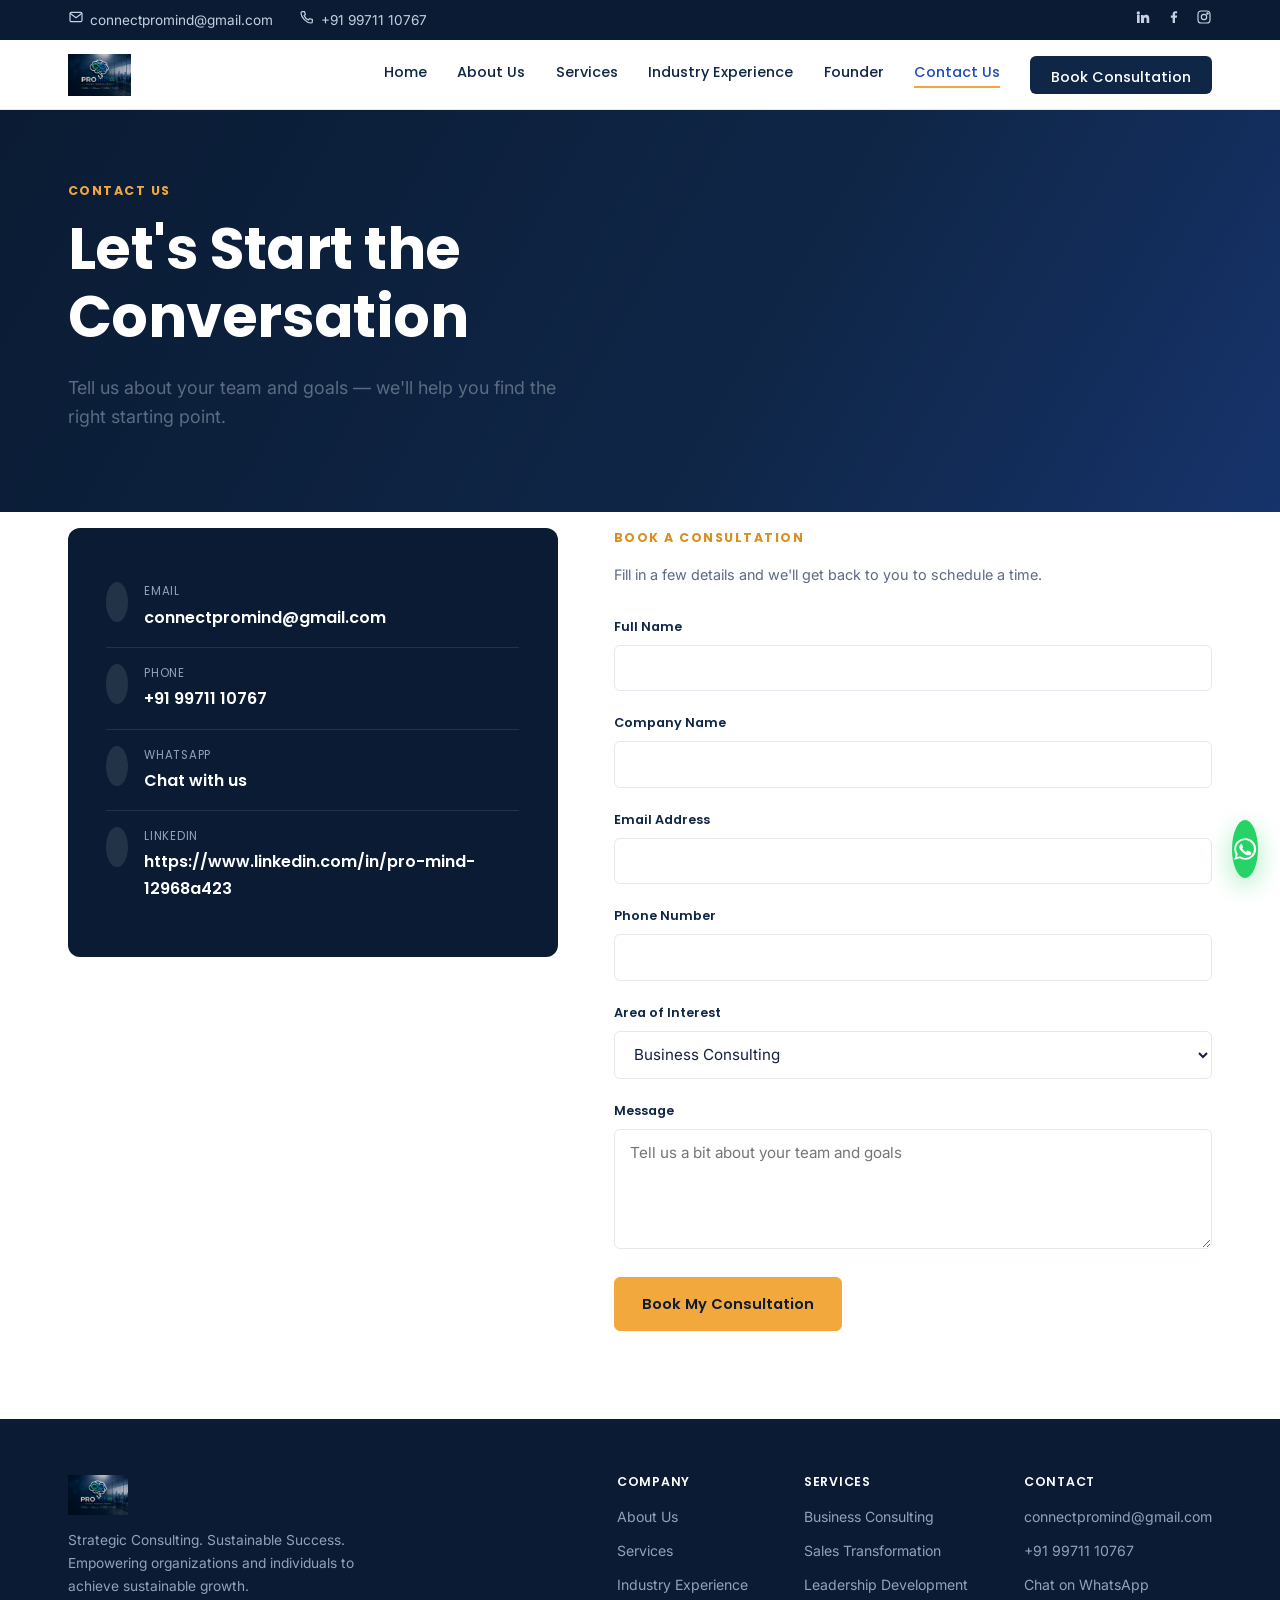
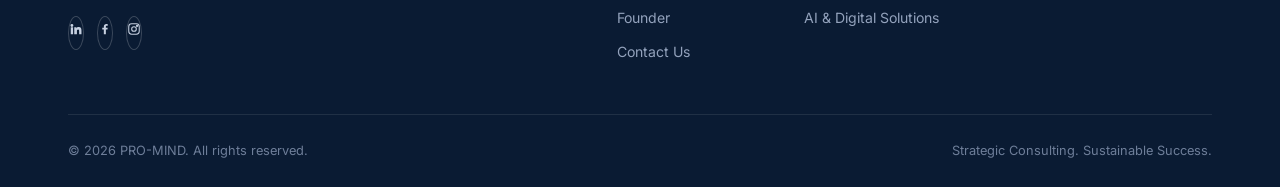
<file: contact.html>
<!DOCTYPE html>
<html lang="en">
<head>
<meta charset="UTF-8">
<meta name="viewport" content="width=device-width, initial-scale=1.0">
<title>Contact Us | PRO-MIND</title>
<meta name="description" content="Get in touch with PRO-MIND to book a consultation — sales transformation, leadership development, and business consulting.">
<link rel="canonical" href="https://kumaralok301.github.io/pro-mind-1/contact.html">
<meta property="og:title" content="Contact Us | PRO-MIND">
<meta property="og:description" content="Get in touch with PRO-MIND to book a consultation — sales transformation, leadership development, and business consulting.">
<meta property="og:type" content="website">
<meta property="og:image" content="https://kumaralok301.github.io/pro-mind-1/assets/favicon-512.png">
<link rel="icon" type="image/png" href="assets/favicon.png">
<link rel="apple-touch-icon" href="assets/favicon-512.png">
<link rel="stylesheet" href="css/style.css">

</head>
<body>
<div class="topbar">
  <div class="wrap">
    <div class="topbar-left">
      <a href="mailto:connectpromind@gmail.com"><span style="width:16px;display:inline-block"><svg viewBox="0 0 24 24" fill="none" stroke="currentColor" stroke-width="1.8"><rect x="3" y="5" width="18" height="14" rx="2"/><path d="M3 6.5l9 6.5 9-6.5"/></svg></span>connectpromind@gmail.com</a>
      <a href="tel:+919971110767"><span style="width:16px;display:inline-block"><svg viewBox="0 0 24 24" fill="none" stroke="currentColor" stroke-width="1.8"><path d="M5 4h3.2l1.4 4.3-2 1.6a12 12 0 0 0 6.5 6.5l1.6-2 4.3 1.4V19a2 2 0 0 1-2 2C11.4 21 3 12.6 3 6a2 2 0 0 1 2-2z"/></svg></span>+91 99711 10767</a>
    </div>
    <div class="topbar-social">
      <a href="#" target="_blank" rel="noopener" aria-label="LinkedIn" style="width:16px;display:inline-block"><svg viewBox="0 0 24 24" fill="currentColor"><path d="M4.98 3.5a2.5 2.5 0 1 1 0 5 2.5 2.5 0 0 1 0-5zM3 9h4v12H3zM9 9h3.8v1.7h.05c.53-1 1.83-2 3.77-2 4.03 0 4.78 2.65 4.78 6.1V21h-4v-5.3c0-1.27-.02-2.9-1.77-2.9-1.77 0-2.04 1.38-2.04 2.8V21H9z"/></svg></a>
      <a href="#" target="_blank" rel="noopener" aria-label="Facebook" style="width:16px;display:inline-block"><svg viewBox="0 0 24 24" fill="currentColor"><path d="M13.5 21v-8h2.7l.4-3.1h-3.1V8c0-.9.25-1.5 1.55-1.5H16.7V3.7C16.4 3.65 15.4 3.5 14.2 3.5c-2.5 0-4.2 1.5-4.2 4.3v2.1H7.3V13h2.7v8z"/></svg></a>
      <a href="#" target="_blank" rel="noopener" aria-label="Instagram" style="width:16px;display:inline-block"><svg viewBox="0 0 24 24" fill="none" stroke="currentColor" stroke-width="1.8"><rect x="3" y="3" width="18" height="18" rx="5"/><circle cx="12" cy="12" r="4"/><circle cx="17.2" cy="6.8" r="1"/></svg></a>
    </div>
  </div>
</div>
<header class="site-header">
  <nav class="nav">
    <a href="index.html" class="logo-link">
      <img src="assets/logo-nav.png" alt="PRO-MIND logo">
    </a>
    <button class="nav-toggle" aria-expanded="false">Menu</button>
    <div class="nav-links">
      <a href="index.html">Home</a>
      <a href="about.html">About Us</a>
      <a href="services/index.html">Services</a>
      <a href="industry-experience.html">Industry Experience</a>
      <a href="founder.html">Founder</a>
      <a href="contact.html" class="active">Contact Us</a>
      <a href="contact.html" class="nav-cta">Book Consultation</a>
    </div>
  </nav>
</header>
<main>

<section class="hero" style="padding-bottom:5rem;">
  <div class="wrap" style="grid-template-columns:1fr;">
    <div style="max-width:52ch;">
      <span class="eyebrow" style="color:#F2A83D">Contact Us</span>
      <h1 style="max-width:18ch;">Let's Start the Conversation</h1>
      <p class="lede">Tell us about your team and goals — we'll help you find the right starting point.</p>
    </div>
  </div>
</section>

<section class="section" style="padding-top:1rem;">
  <div class="wrap contact-grid reveal">

    <div>
      <div class="contact-card">
        <div class="c-item">
          <div class="c-icon" style="width:18px;padding:11px;"><svg viewBox="0 0 24 24" fill="none" stroke="currentColor" stroke-width="1.8"><rect x="3" y="5" width="18" height="14" rx="2"/><path d="M3 6.5l9 6.5 9-6.5"/></svg></div>
          <div>
            <div class="c-label">Email</div>
            <div class="c-value"><a href="mailto:connectpromind@gmail.com">connectpromind@gmail.com</a></div>
          </div>
        </div>
        <div class="c-item">
          <div class="c-icon" style="width:18px;padding:11px;"><svg viewBox="0 0 24 24" fill="none" stroke="currentColor" stroke-width="1.8"><path d="M5 4h3.2l1.4 4.3-2 1.6a12 12 0 0 0 6.5 6.5l1.6-2 4.3 1.4V19a2 2 0 0 1-2 2C11.4 21 3 12.6 3 6a2 2 0 0 1 2-2z"/></svg></div>
          <div>
            <div class="c-label">Phone</div>
            <div class="c-value"><a href="tel:+919971110767">+91 99711 10767</a></div>
          </div>
        </div>
        <div class="c-item">
          <div class="c-icon" style="width:18px;padding:11px;"><svg viewBox="0 0 24 24" fill="currentColor"><path d="M12 2a10 10 0 0 0-8.6 15L2 22l5.2-1.4A10 10 0 1 0 12 2zm0 18.2a8.1 8.1 0 0 1-4.2-1.2l-.3-.2-3 .8.8-2.9-.2-.3A8.2 8.2 0 1 1 12 20.2zm4.5-6.1c-.2-.1-1.5-.7-1.7-.8-.2-.1-.4-.1-.6.1-.2.2-.6.8-.8 1-.1.2-.3.2-.5.1-.2-.1-1-.4-2-1.2-.7-.6-1.2-1.4-1.4-1.6-.1-.2 0-.4.1-.5.1-.1.2-.3.4-.4.1-.1.2-.3.2-.4.1-.2 0-.3 0-.4-.1-.1-.6-1.4-.8-1.9-.2-.5-.4-.4-.6-.4h-.5c-.2 0-.5.1-.7.3-.2.2-.9.9-.9 2.2s1 2.5 1.1 2.7c.1.2 2 3 4.7 4.2.7.3 1.2.5 1.6.6.7.2 1.3.2 1.8.1.5-.1 1.5-.6 1.7-1.2.2-.6.2-1.1.2-1.2-.1-.1-.3-.2-.5-.3z"/></svg></div>
          <div>
            <div class="c-label">WhatsApp</div>
            <div class="c-value"><a href="https://wa.me/919971110767" target="_blank" rel="noopener">Chat with us</a></div>
          </div>
        </div>
        <div class="c-item">
          <div class="c-icon" style="width:18px;padding:11px;"><svg viewBox="0 0 24 24" fill="currentColor"><path d="M4.98 3.5a2.5 2.5 0 1 1 0 5 2.5 2.5 0 0 1 0-5zM3 9h4v12H3zM9 9h3.8v1.7h.05c.53-1 1.83-2 3.77-2 4.03 0 4.78 2.65 4.78 6.1V21h-4v-5.3c0-1.27-.02-2.9-1.77-2.9-1.77 0-2.04 1.38-2.04 2.8V21H9z"/></svg></div>
          <div>
            <div class="c-label">LinkedIn</div>
            <div class="c-value"><a href="#" target="_blank" rel="noopener">https://www.linkedin.com/in/pro-mind-12968a423</a></div>
          </div>
        </div>
      </div>
    </div>

    <div>
      <span class="eyebrow">Book a Consultation</span>
      <p style="font-size:0.9rem; margin-bottom:1.8rem;">Fill in a few details and we'll get back to you to schedule a time.</p>
      <form id="consultation-form">
        <div class="field">
          <label for="name">Full Name</label>
          <input type="text" id="name" name="name" required>
        </div>
        <div class="field">
          <label for="company">Company Name</label>
          <input type="text" id="company" name="company">
        </div>
        <div class="field">
          <label for="email">Email Address</label>
          <input type="email" id="email" name="email" required>
        </div>
        <div class="field">
          <label for="phone">Phone Number</label>
          <input type="tel" id="phone" name="phone">
        </div>
        <div class="field">
          <label for="interest">Area of Interest</label>
          <select id="interest" name="interest">
            <option>Business Consulting</option>
            <option>Sales Transformation</option>
            <option>Leadership Development</option>
            <option>AI &amp; Digital Solutions</option>
          </select>
        </div>
        <div class="field">
          <label for="message">Message</label>
          <textarea id="message" name="message" placeholder="Tell us a bit about your team and goals"></textarea>
        </div>
        <button type="submit" class="btn btn-gold">Book My Consultation</button>
      </form>
    </div>

  </div>
</section>

</main>
<footer class="site-footer">
  <div class="wrap">
    <div class="footer-top">
      <div class="footer-brand">
        <img src="assets/logo-nav.png" alt="PRO-MIND logo">
        <p>Strategic Consulting. Sustainable Success. Empowering organizations and individuals to achieve sustainable growth.</p>
        <div class="footer-social">
          <a href="#" target="_blank" rel="noopener" aria-label="LinkedIn" style="width:16px;display:inline-block"><svg viewBox="0 0 24 24" fill="currentColor"><path d="M4.98 3.5a2.5 2.5 0 1 1 0 5 2.5 2.5 0 0 1 0-5zM3 9h4v12H3zM9 9h3.8v1.7h.05c.53-1 1.83-2 3.77-2 4.03 0 4.78 2.65 4.78 6.1V21h-4v-5.3c0-1.27-.02-2.9-1.77-2.9-1.77 0-2.04 1.38-2.04 2.8V21H9z"/></svg></a>
          <a href="#" target="_blank" rel="noopener" aria-label="Facebook" style="width:16px;display:inline-block"><svg viewBox="0 0 24 24" fill="currentColor"><path d="M13.5 21v-8h2.7l.4-3.1h-3.1V8c0-.9.25-1.5 1.55-1.5H16.7V3.7C16.4 3.65 15.4 3.5 14.2 3.5c-2.5 0-4.2 1.5-4.2 4.3v2.1H7.3V13h2.7v8z"/></svg></a>
          <a href="#" target="_blank" rel="noopener" aria-label="Instagram" style="width:16px;display:inline-block"><svg viewBox="0 0 24 24" fill="none" stroke="currentColor" stroke-width="1.8"><rect x="3" y="3" width="18" height="18" rx="5"/><circle cx="12" cy="12" r="4"/><circle cx="17.2" cy="6.8" r="1"/></svg></a>
        </div>
      </div>
      <div class="footer-cols">
        <div class="footer-col">
          <h4>Company</h4>
          <a href="about.html">About Us</a>
          <a href="services/index.html">Services</a>
          <a href="industry-experience.html">Industry Experience</a>
          <a href="founder.html">Founder</a>
          <a href="contact.html">Contact Us</a>
        </div>
        <div class="footer-col">
          <h4>Services</h4>
          <a href="services/business-consulting.html">Business Consulting</a>
          <a href="services/sales-transformation.html">Sales Transformation</a>
          <a href="services/leadership-development.html">Leadership Development</a>
          <a href="services/ai-digital-solutions.html">AI &amp; Digital Solutions</a>
        </div>
        <div class="footer-col">
          <h4>Contact</h4>
          <span>connectpromind@gmail.com</span>
          <span>+91 99711 10767</span>
          <a href="https://wa.me/919971110767" target="_blank" rel="noopener">Chat on WhatsApp</a>
        </div>
      </div>
    </div>
    <div class="footer-bottom">
      <span>&copy; 2026 PRO-MIND. All rights reserved.</span>
      <span>Strategic Consulting. Sustainable Success.</span>
    </div>
  </div>
</footer>
<a href="https://wa.me/919971110767" target="_blank" rel="noopener" class="whatsapp-float" aria-label="Chat on WhatsApp" style="width:26px;display:flex;color:#fff"><svg viewBox="0 0 24 24" fill="currentColor"><path d="M12 2a10 10 0 0 0-8.6 15L2 22l5.2-1.4A10 10 0 1 0 12 2zm0 18.2a8.1 8.1 0 0 1-4.2-1.2l-.3-.2-3 .8.8-2.9-.2-.3A8.2 8.2 0 1 1 12 20.2zm4.5-6.1c-.2-.1-1.5-.7-1.7-.8-.2-.1-.4-.1-.6.1-.2.2-.6.8-.8 1-.1.2-.3.2-.5.1-.2-.1-1-.4-2-1.2-.7-.6-1.2-1.4-1.4-1.6-.1-.2 0-.4.1-.5.1-.1.2-.3.4-.4.1-.1.2-.3.2-.4.1-.2 0-.3 0-.4-.1-.1-.6-1.4-.8-1.9-.2-.5-.4-.4-.6-.4h-.5c-.2 0-.5.1-.7.3-.2.2-.9.9-.9 2.2s1 2.5 1.1 2.7c.1.2 2 3 4.7 4.2.7.3 1.2.5 1.6.6.7.2 1.3.2 1.8.1.5-.1 1.5-.6 1.7-1.2.2-.6.2-1.1.2-1.2-.1-.1-.3-.2-.5-.3z"/></svg></a>
<script src="js/main.js"></script>
</body>
</html>
</file>
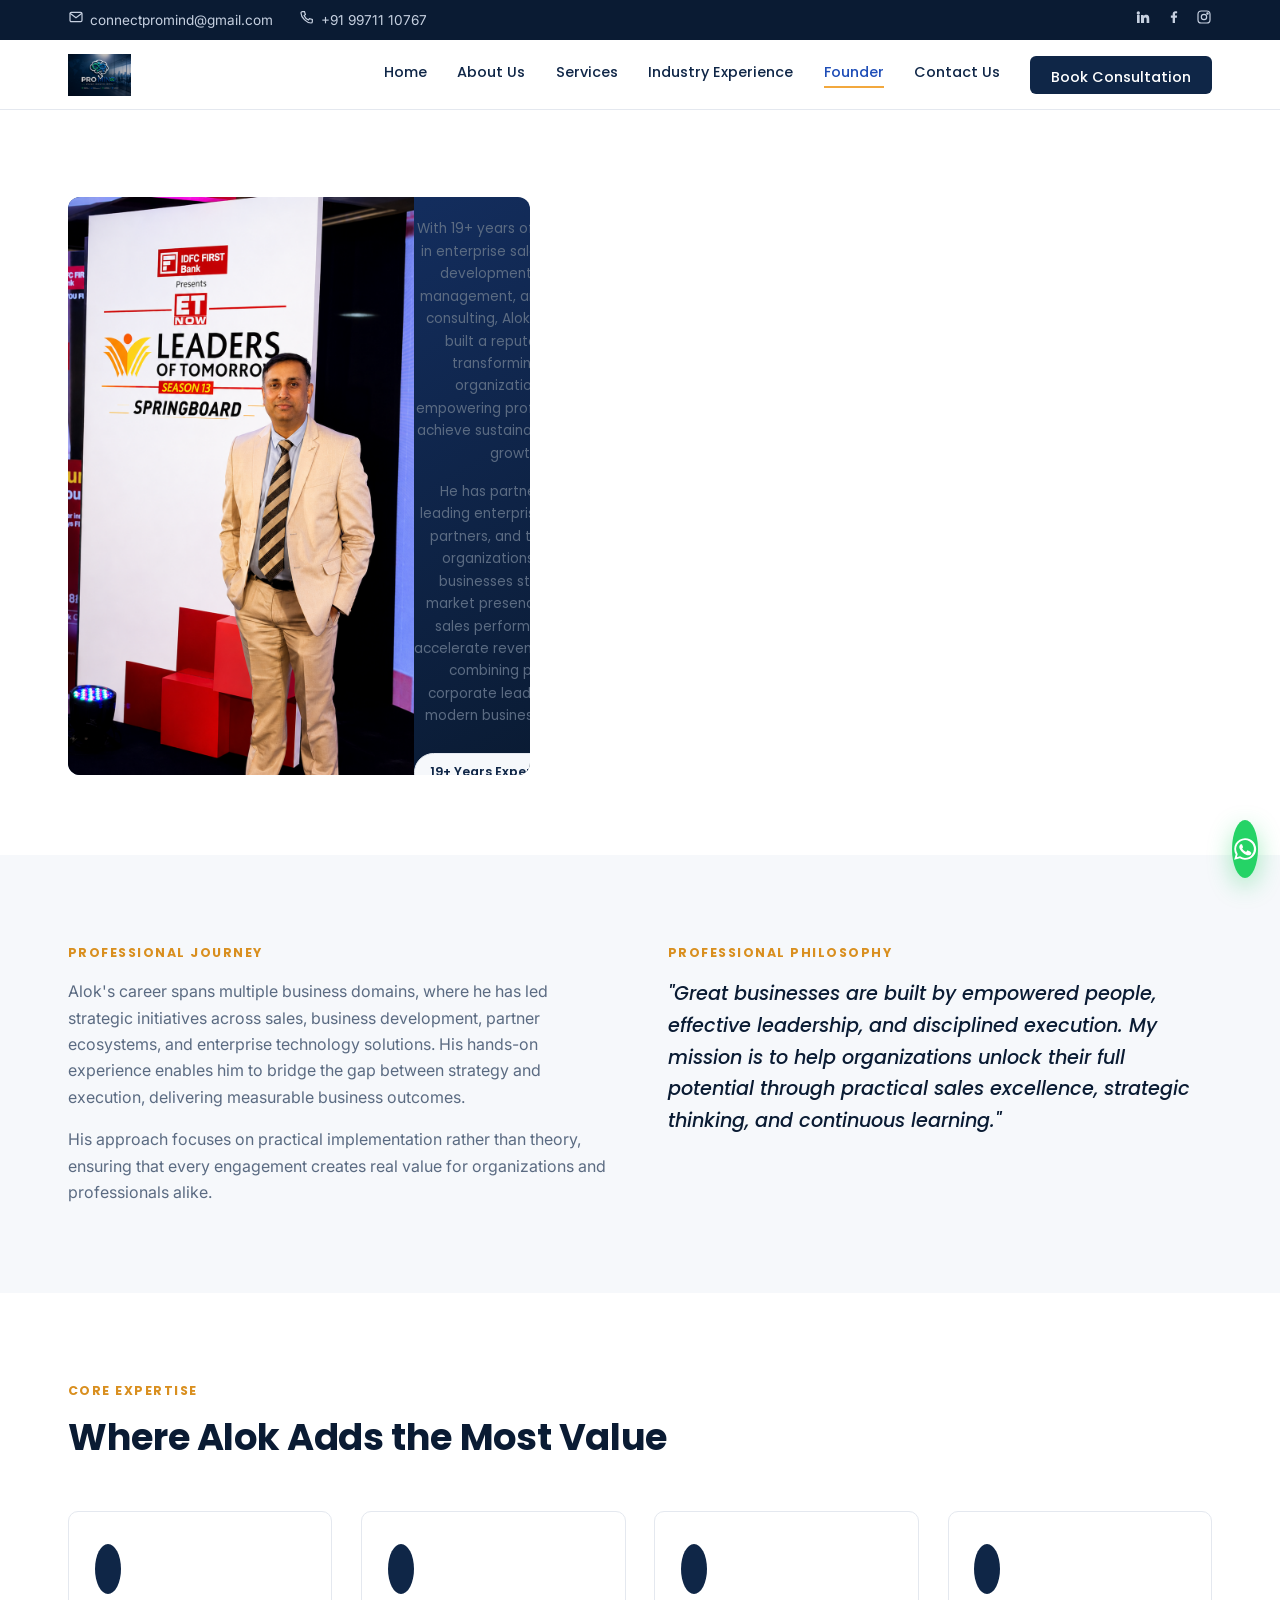
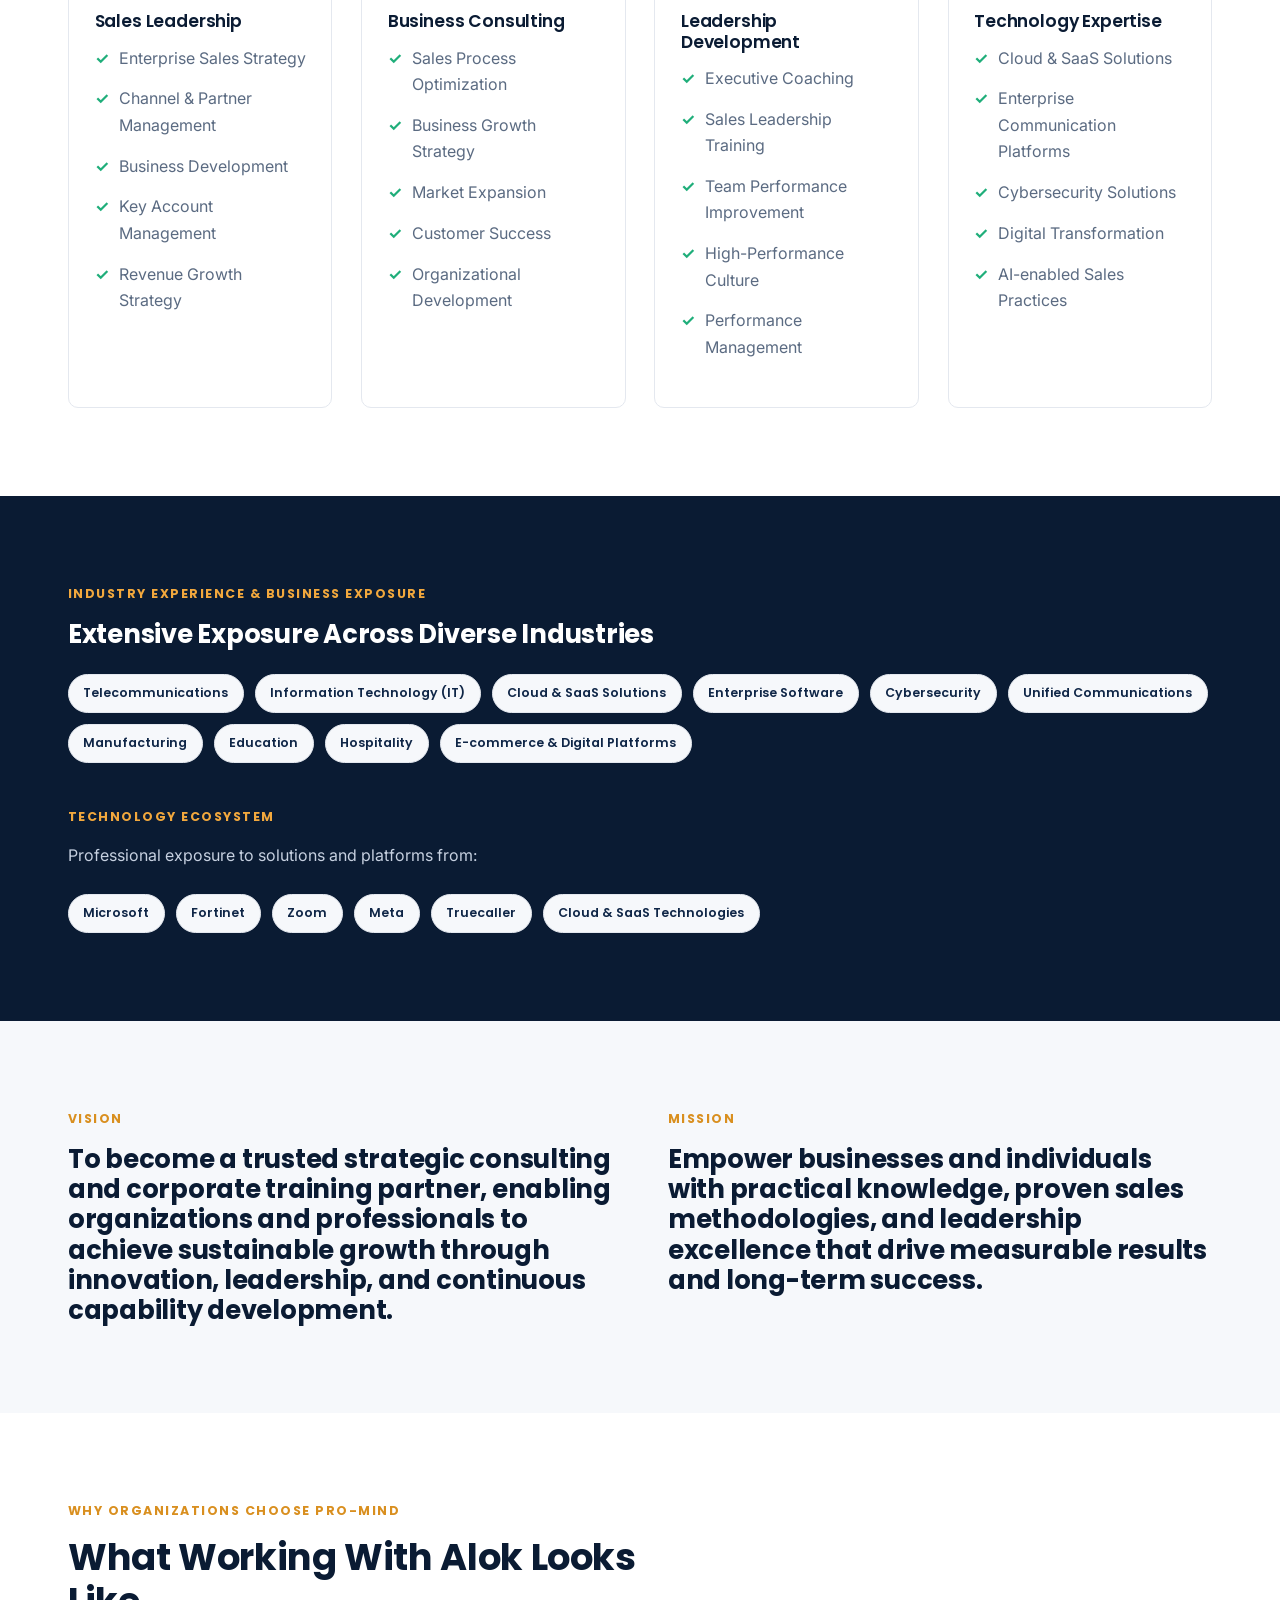
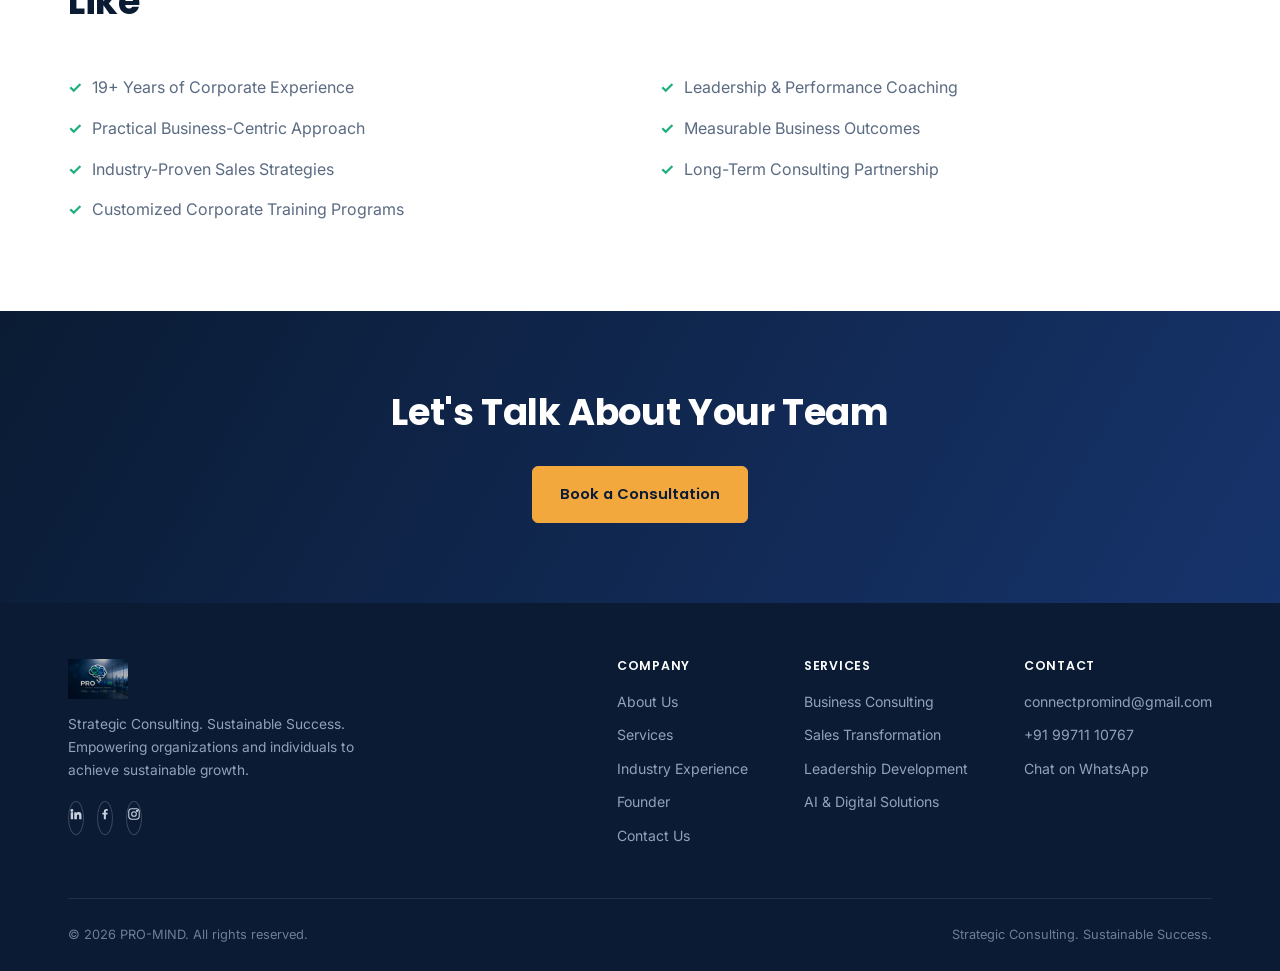
<file: founder.html>
<!DOCTYPE html>
<html lang="en">
<head>
<meta charset="UTF-8">
<meta name="viewport" content="width=device-width, initial-scale=1.0">
<title>Alok Kumar, Founder | PRO-MIND</title>
<meta name="description" content="Meet Alok Kumar, Founder & Principal Business Consultant at PRO-MIND — 19+ years in enterprise sales, business development, and leadership consulting.">
<link rel="canonical" href="https://kumaralok301.github.io/pro-mind-1/founder.html">
<meta property="og:title" content="Alok Kumar, Founder | PRO-MIND">
<meta property="og:description" content="Meet Alok Kumar, Founder & Principal Business Consultant at PRO-MIND — 19+ years in enterprise sales, business development, and leadership consulting.">
<meta property="og:type" content="website">
<meta property="og:image" content="https://kumaralok301.github.io/pro-mind-1/assets/favicon-512.png">
<link rel="icon" type="image/png" href="assets/favicon.png">
<link rel="apple-touch-icon" href="assets/favicon-512.png">
<link rel="stylesheet" href="css/style.css">

</head>
<body>
<div class="topbar">
  <div class="wrap">
    <div class="topbar-left">
      <a href="mailto:connectpromind@gmail.com"><span style="width:16px;display:inline-block"><svg viewBox="0 0 24 24" fill="none" stroke="currentColor" stroke-width="1.8"><rect x="3" y="5" width="18" height="14" rx="2"/><path d="M3 6.5l9 6.5 9-6.5"/></svg></span>connectpromind@gmail.com</a>
      <a href="tel:+919971110767"><span style="width:16px;display:inline-block"><svg viewBox="0 0 24 24" fill="none" stroke="currentColor" stroke-width="1.8"><path d="M5 4h3.2l1.4 4.3-2 1.6a12 12 0 0 0 6.5 6.5l1.6-2 4.3 1.4V19a2 2 0 0 1-2 2C11.4 21 3 12.6 3 6a2 2 0 0 1 2-2z"/></svg></span>+91 99711 10767</a>
    </div>
    <div class="topbar-social">
      <a href="#" target="_blank" rel="noopener" aria-label="LinkedIn" style="width:16px;display:inline-block"><svg viewBox="0 0 24 24" fill="currentColor"><path d="M4.98 3.5a2.5 2.5 0 1 1 0 5 2.5 2.5 0 0 1 0-5zM3 9h4v12H3zM9 9h3.8v1.7h.05c.53-1 1.83-2 3.77-2 4.03 0 4.78 2.65 4.78 6.1V21h-4v-5.3c0-1.27-.02-2.9-1.77-2.9-1.77 0-2.04 1.38-2.04 2.8V21H9z"/></svg></a>
      <a href="#" target="_blank" rel="noopener" aria-label="Facebook" style="width:16px;display:inline-block"><svg viewBox="0 0 24 24" fill="currentColor"><path d="M13.5 21v-8h2.7l.4-3.1h-3.1V8c0-.9.25-1.5 1.55-1.5H16.7V3.7C16.4 3.65 15.4 3.5 14.2 3.5c-2.5 0-4.2 1.5-4.2 4.3v2.1H7.3V13h2.7v8z"/></svg></a>
      <a href="#" target="_blank" rel="noopener" aria-label="Instagram" style="width:16px;display:inline-block"><svg viewBox="0 0 24 24" fill="none" stroke="currentColor" stroke-width="1.8"><rect x="3" y="3" width="18" height="18" rx="5"/><circle cx="12" cy="12" r="4"/><circle cx="17.2" cy="6.8" r="1"/></svg></a>
    </div>
  </div>
</div>
<header class="site-header">
  <nav class="nav">
    <a href="index.html" class="logo-link">
      <img src="assets/logo-nav.png" alt="PRO-MIND logo">
    </a>
    <button class="nav-toggle" aria-expanded="false">Menu</button>
    <div class="nav-links">
      <a href="index.html">Home</a>
      <a href="about.html">About Us</a>
      <a href="services/index.html">Services</a>
      <a href="industry-experience.html">Industry Experience</a>
      <a href="founder.html" class="active">Founder</a>
      <a href="contact.html">Contact Us</a>
      <a href="contact.html" class="nav-cta">Book Consultation</a>
    </div>
  </nav>
</header>
<main>

<section class="section" style="padding-bottom:5rem;">
  <div class="wrap">
    <div class="founder-hero reveal">
      <div class="founder-photo" style="padding:0; overflow:hidden;">
        <img src="Alok%20image11.png"
     alt="Alok Kumar, Founder & Principal Business Consultant"
     style="width:100%; height:100%; object-fit:cover;">
      <div>
        <span class="eyebrow">Meet the Founder</span>
        <h1 style="max-width:18ch;">Alok Kumar</h1>
        <p class="lede" style="margin-top:0.6rem;">Founder &amp; Principal Business Consultant, PRO-MIND</p>
        <p style="margin-top:1.4rem;">With 19+ years of experience in enterprise sales, business development, channel management, and strategic consulting, Alok Kumar has built a reputation for transforming sales organizations and empowering professionals to achieve sustainable business growth.</p>
        <p style="margin-top:1rem;">He has partnered with leading enterprises, channel partners, and technology organizations, helping businesses strengthen market presence, improve sales performance, and accelerate revenue growth — combining practical corporate leadership with modern business strategy.</p>
        <div class="founder-creds">
          <span>19+ Years Experience</span>
          <span>5000+ Professionals Trained</span>
          <span>100+ Corporate Workshops</span>
        </div>
        <div class="btn-row">
          <a href="contact.html" class="btn btn-gold">Book a Consultation</a>
        </div>
      </div>
    </div>
  </div>
</section>

<section class="section section-alt">
  <div class="wrap two-col reveal">
    <div>
      <span class="eyebrow">Professional Journey</span>
      <p>Alok's career spans multiple business domains, where he has led strategic initiatives across sales, business development, partner ecosystems, and enterprise technology solutions. His hands-on experience enables him to bridge the gap between strategy and execution, delivering measurable business outcomes.</p>
      <p style="margin-top:1rem;">His approach focuses on practical implementation rather than theory, ensuring that every engagement creates real value for organizations and professionals alike.</p>
    </div>
    <div>
      <span class="eyebrow">Professional Philosophy</span>
      <p style="font-family: var(--display); font-size:1.2rem; font-style:italic; color: var(--navy-900); font-weight:500;">"Great businesses are built by empowered people, effective leadership, and disciplined execution. My mission is to help organizations unlock their full potential through practical sales excellence, strategic thinking, and continuous learning."</p>
    </div>
  </div>
</section>

<section class="section">
  <div class="wrap">
    <div class="section-head left reveal">
      <span class="eyebrow">Core Expertise</span>
      <h2>Where Alok Adds the Most Value</h2>
    </div>
    <div class="grid-4 reveal">
      <div class="card">
      <div class="card-icon" style="width:24px;padding:13px;"><svg viewBox="0 0 24 24" fill="none" stroke="currentColor" stroke-width="1.8"><path d="M4 19V9M10 19V5M16 19v-7M22 19H2"/></svg></div>
      <h3>Sales Leadership</h3>
      <ul class="check-list" style="margin-top:0.8rem;">
        <li>Enterprise Sales Strategy</li>
        <li>Channel &amp; Partner Management</li>
        <li>Business Development</li>
        <li>Key Account Management</li>
        <li>Revenue Growth Strategy</li>
      </ul>
    </div>
      <div class="card">
      <div class="card-icon" style="width:24px;padding:13px;"><svg viewBox="0 0 24 24" fill="none" stroke="currentColor" stroke-width="1.8"><circle cx="12" cy="12" r="8.5"/><circle cx="12" cy="12" r="4.5"/><circle cx="12" cy="12" r="0.8" fill="currentColor"/></svg></div>
      <h3>Business Consulting</h3>
      <ul class="check-list" style="margin-top:0.8rem;">
        <li>Sales Process Optimization</li>
        <li>Business Growth Strategy</li>
        <li>Market Expansion</li>
        <li>Customer Success</li>
        <li>Organizational Development</li>
      </ul>
    </div>
      <div class="card">
      <div class="card-icon" style="width:24px;padding:13px;"><svg viewBox="0 0 24 24" fill="none" stroke="currentColor" stroke-width="1.8"><circle cx="9" cy="8" r="3"/><circle cx="17" cy="9" r="2.4"/><path d="M3 20c0-3.3 2.7-6 6-6s6 2.7 6 6M14.5 14.3c2.6.3 4.5 2.6 4.5 5.4"/></svg></div>
      <h3>Leadership Development</h3>
      <ul class="check-list" style="margin-top:0.8rem;">
        <li>Executive Coaching</li>
        <li>Sales Leadership Training</li>
        <li>Team Performance Improvement</li>
        <li>High-Performance Culture</li>
        <li>Performance Management</li>
      </ul>
    </div>
      <div class="card">
      <div class="card-icon" style="width:24px;padding:13px;"><svg viewBox="0 0 24 24" fill="none" stroke="currentColor" stroke-width="1.8"><circle cx="12" cy="12" r="3"/><path d="M12 2v2.5M12 19.5V22M4.9 4.9l1.8 1.8M17.3 17.3l1.8 1.8M2 12h2.5M19.5 12H22M4.9 19.1l1.8-1.8M17.3 6.7l1.8-1.8"/></svg></div>
      <h3>Technology Expertise</h3>
      <ul class="check-list" style="margin-top:0.8rem;">
        <li>Cloud &amp; SaaS Solutions</li>
        <li>Enterprise Communication Platforms</li>
        <li>Cybersecurity Solutions</li>
        <li>Digital Transformation</li>
        <li>AI-enabled Sales Practices</li>
      </ul>
    </div>
    </div>
  </div>
</section>

<section class="section section-dark">
  <div class="wrap reveal">
    <span class="eyebrow">Industry Experience &amp; Business Exposure</span>
    <h2 style="font-size:1.6rem; margin-bottom:1.6rem;">Extensive Exposure Across Diverse Industries</h2>
    <div class="founder-creds">
      <span>Telecommunications</span>
          <span>Information Technology (IT)</span>
          <span>Cloud &amp; SaaS Solutions</span>
          <span>Enterprise Software</span>
          <span>Cybersecurity</span>
          <span>Unified Communications</span>
          <span>Manufacturing</span>
          <span>Education</span>
          <span>Hospitality</span>
          <span>E-commerce &amp; Digital Platforms</span>
    </div>
    <span class="eyebrow" style="margin-top:2.8rem;">Technology Ecosystem</span>
    <p style="color:#C6D0E0; margin-bottom:1rem;">Professional exposure to solutions and platforms from:</p>
    <div class="founder-creds">
      <span>Microsoft</span>
          <span>Fortinet</span>
          <span>Zoom</span>
          <span>Meta</span>
          <span>Truecaller</span>
          <span>Cloud &amp; SaaS Technologies</span>
    </div>
  </div>
</section>

<section class="section section-alt">
  <div class="wrap two-col reveal">
    <div>
      <span class="eyebrow">Vision</span>
      <h2 style="font-size:1.6rem;">To become a trusted strategic consulting and corporate training partner, enabling organizations and professionals to achieve sustainable growth through innovation, leadership, and continuous capability development.</h2>
    </div>
    <div>
      <span class="eyebrow">Mission</span>
      <h2 style="font-size:1.6rem;">Empower businesses and individuals with practical knowledge, proven sales methodologies, and leadership excellence that drive measurable results and long-term success.</h2>
    </div>
  </div>
</section>

<section class="section">
  <div class="wrap reveal">
    <div class="section-head left">
      <span class="eyebrow">Why Organizations Choose PRO-MIND</span>
      <h2>What Working With Alok Looks Like</h2>
    </div>
    <ul class="check-list" style="columns:2; gap:2.5rem;">
      <li>19+ Years of Corporate Experience</li>
        <li>Practical Business-Centric Approach</li>
        <li>Industry-Proven Sales Strategies</li>
        <li>Customized Corporate Training Programs</li>
        <li>Leadership &amp; Performance Coaching</li>
        <li>Measurable Business Outcomes</li>
        <li>Long-Term Consulting Partnership</li>
    </ul>
  </div>
</section>

<section class="cta-band">
  <div class="wrap reveal">
    <h2>Let's Talk About Your Team</h2>
    <div class="btn-row"><a href="contact.html" class="btn btn-gold">Book a Consultation</a></div>
  </div>
</section>

</main>
<footer class="site-footer">
  <div class="wrap">
    <div class="footer-top">
      <div class="footer-brand">
        <img src="assets/logo-nav.png" alt="PRO-MIND logo">
        <p>Strategic Consulting. Sustainable Success. Empowering organizations and individuals to achieve sustainable growth.</p>
        <div class="footer-social">
          <a href="#" target="_blank" rel="noopener" aria-label="LinkedIn" style="width:16px;display:inline-block"><svg viewBox="0 0 24 24" fill="currentColor"><path d="M4.98 3.5a2.5 2.5 0 1 1 0 5 2.5 2.5 0 0 1 0-5zM3 9h4v12H3zM9 9h3.8v1.7h.05c.53-1 1.83-2 3.77-2 4.03 0 4.78 2.65 4.78 6.1V21h-4v-5.3c0-1.27-.02-2.9-1.77-2.9-1.77 0-2.04 1.38-2.04 2.8V21H9z"/></svg></a>
          <a href="#" target="_blank" rel="noopener" aria-label="Facebook" style="width:16px;display:inline-block"><svg viewBox="0 0 24 24" fill="currentColor"><path d="M13.5 21v-8h2.7l.4-3.1h-3.1V8c0-.9.25-1.5 1.55-1.5H16.7V3.7C16.4 3.65 15.4 3.5 14.2 3.5c-2.5 0-4.2 1.5-4.2 4.3v2.1H7.3V13h2.7v8z"/></svg></a>
          <a href="#" target="_blank" rel="noopener" aria-label="Instagram" style="width:16px;display:inline-block"><svg viewBox="0 0 24 24" fill="none" stroke="currentColor" stroke-width="1.8"><rect x="3" y="3" width="18" height="18" rx="5"/><circle cx="12" cy="12" r="4"/><circle cx="17.2" cy="6.8" r="1"/></svg></a>
        </div>
      </div>
      <div class="footer-cols">
        <div class="footer-col">
          <h4>Company</h4>
          <a href="about.html">About Us</a>
          <a href="services/index.html">Services</a>
          <a href="industry-experience.html">Industry Experience</a>
          <a href="founder.html">Founder</a>
          <a href="contact.html">Contact Us</a>
        </div>
        <div class="footer-col">
          <h4>Services</h4>
          <a href="services/business-consulting.html">Business Consulting</a>
          <a href="services/sales-transformation.html">Sales Transformation</a>
          <a href="services/leadership-development.html">Leadership Development</a>
          <a href="services/ai-digital-solutions.html">AI &amp; Digital Solutions</a>
        </div>
        <div class="footer-col">
          <h4>Contact</h4>
          <span>connectpromind@gmail.com</span>
          <span>+91 99711 10767</span>
          <a href="https://wa.me/919971110767" target="_blank" rel="noopener">Chat on WhatsApp</a>
        </div>
      </div>
    </div>
    <div class="footer-bottom">
      <span>&copy; 2026 PRO-MIND. All rights reserved.</span>
      <span>Strategic Consulting. Sustainable Success.</span>
    </div>
  </div>
</footer>
<a href="https://wa.me/919971110767" target="_blank" rel="noopener" class="whatsapp-float" aria-label="Chat on WhatsApp" style="width:26px;display:flex;color:#fff"><svg viewBox="0 0 24 24" fill="currentColor"><path d="M12 2a10 10 0 0 0-8.6 15L2 22l5.2-1.4A10 10 0 1 0 12 2zm0 18.2a8.1 8.1 0 0 1-4.2-1.2l-.3-.2-3 .8.8-2.9-.2-.3A8.2 8.2 0 1 1 12 20.2zm4.5-6.1c-.2-.1-1.5-.7-1.7-.8-.2-.1-.4-.1-.6.1-.2.2-.6.8-.8 1-.1.2-.3.2-.5.1-.2-.1-1-.4-2-1.2-.7-.6-1.2-1.4-1.4-1.6-.1-.2 0-.4.1-.5.1-.1.2-.3.4-.4.1-.1.2-.3.2-.4.1-.2 0-.3 0-.4-.1-.1-.6-1.4-.8-1.9-.2-.5-.4-.4-.6-.4h-.5c-.2 0-.5.1-.7.3-.2.2-.9.9-.9 2.2s1 2.5 1.1 2.7c.1.2 2 3 4.7 4.2.7.3 1.2.5 1.6.6.7.2 1.3.2 1.8.1.5-.1 1.5-.6 1.7-1.2.2-.6.2-1.1.2-1.2-.1-.1-.3-.2-.5-.3z"/></svg></a>
<script src="js/main.js"></script>
</body>
</html>
</file>
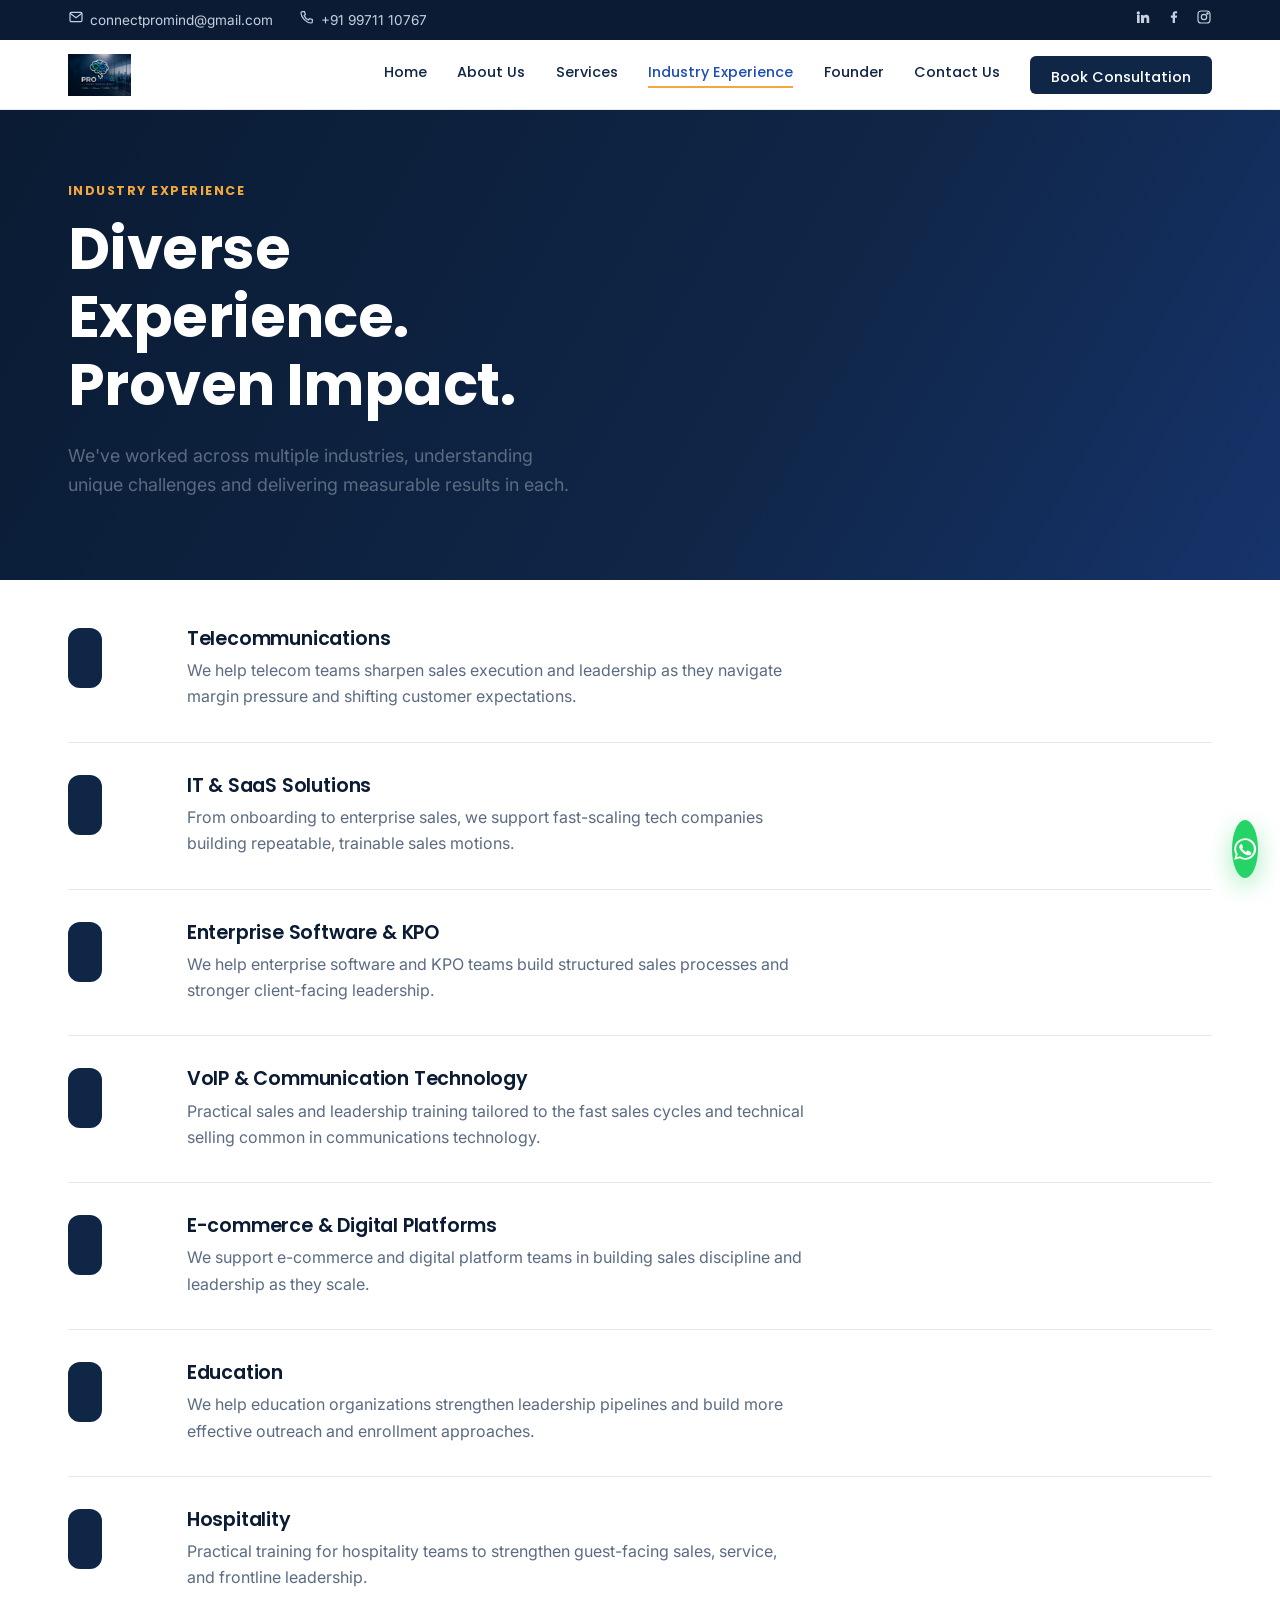
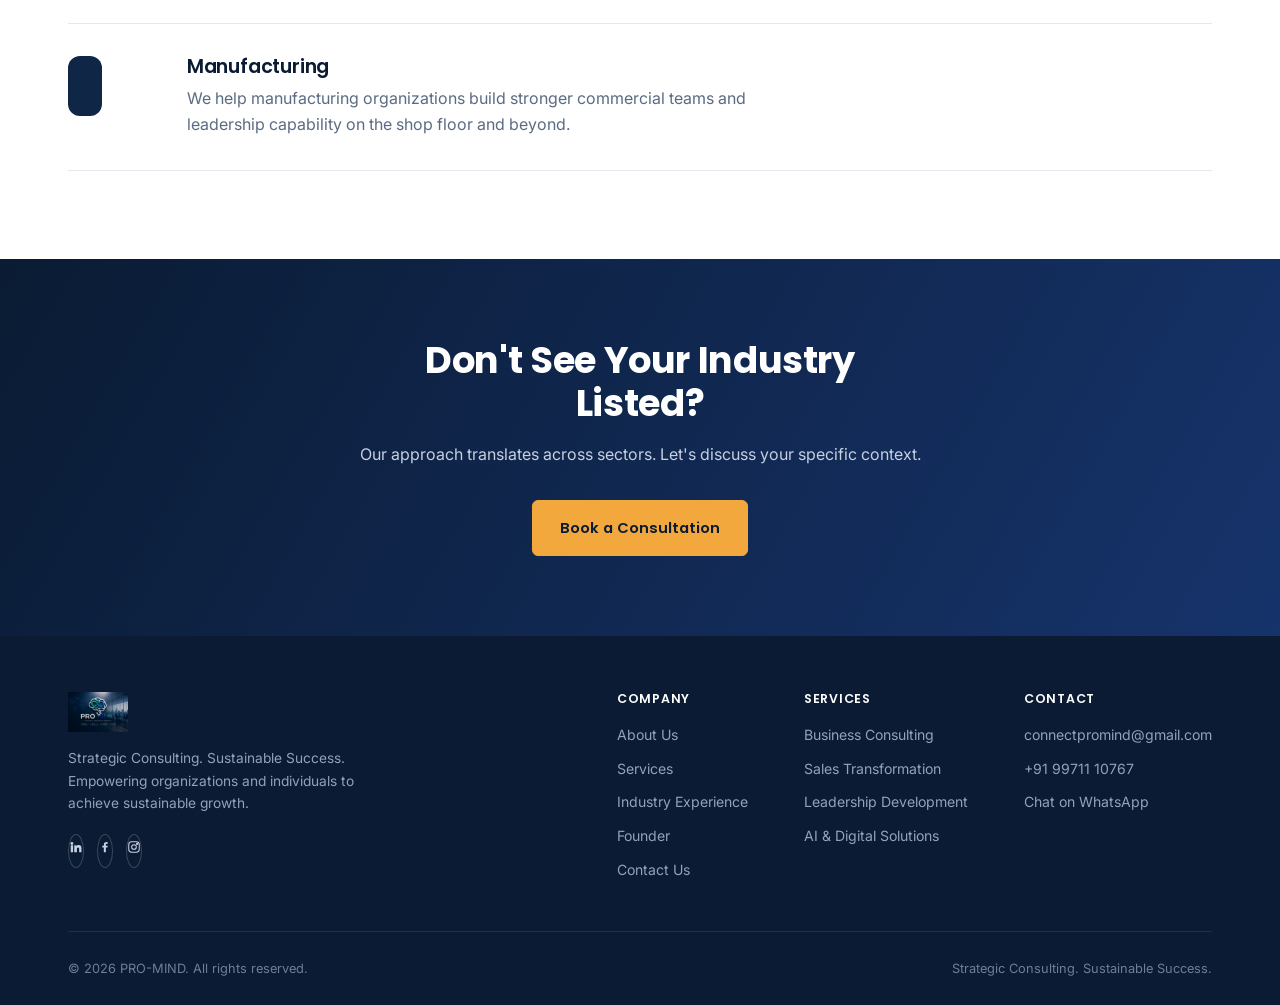
<file: industry-experience.html>
<!DOCTYPE html>
<html lang="en">
<head>
<meta charset="UTF-8">
<meta name="viewport" content="width=device-width, initial-scale=1.0">
<title>Industry Experience | PRO-MIND</title>
<meta name="description" content="PRO-MIND brings direct experience across Telecommunications, IT & SaaS, Enterprise Software & KPO, VoIP, E-commerce, Education, Hospitality, and Manufacturing.">
<link rel="canonical" href="https://kumaralok301.github.io/pro-mind-1/industry-experience.html">
<meta property="og:title" content="Industry Experience | PRO-MIND">
<meta property="og:description" content="PRO-MIND brings direct experience across Telecommunications, IT & SaaS, Enterprise Software & KPO, VoIP, E-commerce, Education, Hospitality, and Manufacturing.">
<meta property="og:type" content="website">
<meta property="og:image" content="https://kumaralok301.github.io/pro-mind-1/assets/favicon-512.png">
<link rel="icon" type="image/png" href="assets/favicon.png">
<link rel="apple-touch-icon" href="assets/favicon-512.png">
<link rel="stylesheet" href="css/style.css">

</head>
<body>
<div class="topbar">
  <div class="wrap">
    <div class="topbar-left">
      <a href="mailto:connectpromind@gmail.com"><span style="width:16px;display:inline-block"><svg viewBox="0 0 24 24" fill="none" stroke="currentColor" stroke-width="1.8"><rect x="3" y="5" width="18" height="14" rx="2"/><path d="M3 6.5l9 6.5 9-6.5"/></svg></span>connectpromind@gmail.com</a>
      <a href="tel:+919971110767"><span style="width:16px;display:inline-block"><svg viewBox="0 0 24 24" fill="none" stroke="currentColor" stroke-width="1.8"><path d="M5 4h3.2l1.4 4.3-2 1.6a12 12 0 0 0 6.5 6.5l1.6-2 4.3 1.4V19a2 2 0 0 1-2 2C11.4 21 3 12.6 3 6a2 2 0 0 1 2-2z"/></svg></span>+91 99711 10767</a>
    </div>
    <div class="topbar-social">
      <a href="#" target="_blank" rel="noopener" aria-label="LinkedIn" style="width:16px;display:inline-block"><svg viewBox="0 0 24 24" fill="currentColor"><path d="M4.98 3.5a2.5 2.5 0 1 1 0 5 2.5 2.5 0 0 1 0-5zM3 9h4v12H3zM9 9h3.8v1.7h.05c.53-1 1.83-2 3.77-2 4.03 0 4.78 2.65 4.78 6.1V21h-4v-5.3c0-1.27-.02-2.9-1.77-2.9-1.77 0-2.04 1.38-2.04 2.8V21H9z"/></svg></a>
      <a href="#" target="_blank" rel="noopener" aria-label="Facebook" style="width:16px;display:inline-block"><svg viewBox="0 0 24 24" fill="currentColor"><path d="M13.5 21v-8h2.7l.4-3.1h-3.1V8c0-.9.25-1.5 1.55-1.5H16.7V3.7C16.4 3.65 15.4 3.5 14.2 3.5c-2.5 0-4.2 1.5-4.2 4.3v2.1H7.3V13h2.7v8z"/></svg></a>
      <a href="#" target="_blank" rel="noopener" aria-label="Instagram" style="width:16px;display:inline-block"><svg viewBox="0 0 24 24" fill="none" stroke="currentColor" stroke-width="1.8"><rect x="3" y="3" width="18" height="18" rx="5"/><circle cx="12" cy="12" r="4"/><circle cx="17.2" cy="6.8" r="1"/></svg></a>
    </div>
  </div>
</div>
<header class="site-header">
  <nav class="nav">
    <a href="index.html" class="logo-link">
      <img src="assets/logo-nav.png" alt="PRO-MIND logo">
    </a>
    <button class="nav-toggle" aria-expanded="false">Menu</button>
    <div class="nav-links">
      <a href="index.html">Home</a>
      <a href="about.html">About Us</a>
      <a href="services/index.html">Services</a>
      <a href="industry-experience.html" class="active">Industry Experience</a>
      <a href="founder.html">Founder</a>
      <a href="contact.html">Contact Us</a>
      <a href="contact.html" class="nav-cta">Book Consultation</a>
    </div>
  </nav>
</header>
<main>

<section class="hero" style="padding-bottom:5rem;">
  <div class="wrap" style="grid-template-columns:1fr;">
    <div style="max-width:52ch;">
      <span class="eyebrow" style="color:#F2A83D">Industry Experience</span>
      <h1 style="max-width:20ch;">Diverse Experience. Proven Impact.</h1>
      <p class="lede">We've worked across multiple industries, understanding unique challenges and delivering measurable results in each.</p>
    </div>
  </div>
</section>

<section class="section" style="padding-top:1rem;">
  <div class="wrap reveal">
    <div class="industry-row">
      <div class="ic-lg" style="width:26px;padding:17px;"><svg viewBox="0 0 24 24" fill="none" stroke="currentColor" stroke-width="1.8"><path d="M12 2l6 20M12 2L6 22M9 12h6M7.5 17h9"/><circle cx="12" cy="2" r="1.4" fill="currentColor" stroke="none"/></svg></div>
      <div>
        <h3>Telecommunications</h3>
        <p>We help telecom teams sharpen sales execution and leadership as they navigate margin pressure and shifting customer expectations.</p>
      </div>
    </div>
    <div class="industry-row">
      <div class="ic-lg" style="width:26px;padding:17px;"><svg viewBox="0 0 24 24" fill="none" stroke="currentColor" stroke-width="1.8"><path d="M7 18h10a4 4 0 0 0 .4-8 5.5 5.5 0 0 0-10.6-1.6A4.5 4.5 0 0 0 7 18z"/></svg></div>
      <div>
        <h3>IT & SaaS Solutions</h3>
        <p>From onboarding to enterprise sales, we support fast-scaling tech companies building repeatable, trainable sales motions.</p>
      </div>
    </div>
    <div class="industry-row">
      <div class="ic-lg" style="width:26px;padding:17px;"><svg viewBox="0 0 24 24" fill="none" stroke="currentColor" stroke-width="1.8"><rect x="3" y="4" width="18" height="12" rx="1.5"/><path d="M8 20h8M12 16v4"/></svg></div>
      <div>
        <h3>Enterprise Software & KPO</h3>
        <p>We help enterprise software and KPO teams build structured sales processes and stronger client-facing leadership.</p>
      </div>
    </div>
    <div class="industry-row">
      <div class="ic-lg" style="width:26px;padding:17px;"><svg viewBox="0 0 24 24" fill="none" stroke="currentColor" stroke-width="1.8"><path d="M5 4h3.2l1.4 4.3-2 1.6a12 12 0 0 0 6.5 6.5l1.6-2 4.3 1.4V19a2 2 0 0 1-2 2C11.4 21 3 12.6 3 6a2 2 0 0 1 2-2z"/></svg></div>
      <div>
        <h3>VoIP & Communication Technology</h3>
        <p>Practical sales and leadership training tailored to the fast sales cycles and technical selling common in communications technology.</p>
      </div>
    </div>
    <div class="industry-row">
      <div class="ic-lg" style="width:26px;padding:17px;"><svg viewBox="0 0 24 24" fill="none" stroke="currentColor" stroke-width="1.8"><circle cx="9" cy="20" r="1.4"/><circle cx="17" cy="20" r="1.4"/><path d="M2 3h2l2.4 12.2A2 2 0 0 0 8.4 17H18a2 2 0 0 0 2-1.6L21.5 7H6"/></svg></div>
      <div>
        <h3>E-commerce & Digital Platforms</h3>
        <p>We support e-commerce and digital platform teams in building sales discipline and leadership as they scale.</p>
      </div>
    </div>
    <div class="industry-row">
      <div class="ic-lg" style="width:26px;padding:17px;"><svg viewBox="0 0 24 24" fill="none" stroke="currentColor" stroke-width="1.8"><path d="M2 9l10-4 10 4-10 4-10-4z"/><path d="M6 11v4c0 1.5 2.7 3 6 3s6-1.5 6-3v-4M22 9v6"/></svg></div>
      <div>
        <h3>Education</h3>
        <p>We help education organizations strengthen leadership pipelines and build more effective outreach and enrollment approaches.</p>
      </div>
    </div>
    <div class="industry-row">
      <div class="ic-lg" style="width:26px;padding:17px;"><svg viewBox="0 0 24 24" fill="none" stroke="currentColor" stroke-width="1.8"><path d="M3 21V10l9-6 9 6v11"/><path d="M9 21v-6h6v6M3 10h18"/></svg></div>
      <div>
        <h3>Hospitality</h3>
        <p>Practical training for hospitality teams to strengthen guest-facing sales, service, and frontline leadership.</p>
      </div>
    </div>
    <div class="industry-row">
      <div class="ic-lg" style="width:26px;padding:17px;"><svg viewBox="0 0 24 24" fill="none" stroke="currentColor" stroke-width="1.8"><path d="M3 21V11l5 3.5V11l5 3.5V9l6 4v8H3z"/><path d="M8 21v-3M13 21v-3M18 21v-3"/></svg></div>
      <div>
        <h3>Manufacturing</h3>
        <p>We help manufacturing organizations build stronger commercial teams and leadership capability on the shop floor and beyond.</p>
      </div>
    </div>
    
  </div>
</section>

<section class="cta-band">
  <div class="wrap reveal">
    <h2>Don't See Your Industry Listed?</h2>
    <p>Our approach translates across sectors. Let's discuss your specific context.</p>
    <div class="btn-row"><a href="contact.html" class="btn btn-gold">Book a Consultation</a></div>
  </div>
</section>

</main>
<footer class="site-footer">
  <div class="wrap">
    <div class="footer-top">
      <div class="footer-brand">
        <img src="assets/logo-nav.png" alt="PRO-MIND logo">
        <p>Strategic Consulting. Sustainable Success. Empowering organizations and individuals to achieve sustainable growth.</p>
        <div class="footer-social">
          <a href="#" target="_blank" rel="noopener" aria-label="LinkedIn" style="width:16px;display:inline-block"><svg viewBox="0 0 24 24" fill="currentColor"><path d="M4.98 3.5a2.5 2.5 0 1 1 0 5 2.5 2.5 0 0 1 0-5zM3 9h4v12H3zM9 9h3.8v1.7h.05c.53-1 1.83-2 3.77-2 4.03 0 4.78 2.65 4.78 6.1V21h-4v-5.3c0-1.27-.02-2.9-1.77-2.9-1.77 0-2.04 1.38-2.04 2.8V21H9z"/></svg></a>
          <a href="#" target="_blank" rel="noopener" aria-label="Facebook" style="width:16px;display:inline-block"><svg viewBox="0 0 24 24" fill="currentColor"><path d="M13.5 21v-8h2.7l.4-3.1h-3.1V8c0-.9.25-1.5 1.55-1.5H16.7V3.7C16.4 3.65 15.4 3.5 14.2 3.5c-2.5 0-4.2 1.5-4.2 4.3v2.1H7.3V13h2.7v8z"/></svg></a>
          <a href="#" target="_blank" rel="noopener" aria-label="Instagram" style="width:16px;display:inline-block"><svg viewBox="0 0 24 24" fill="none" stroke="currentColor" stroke-width="1.8"><rect x="3" y="3" width="18" height="18" rx="5"/><circle cx="12" cy="12" r="4"/><circle cx="17.2" cy="6.8" r="1"/></svg></a>
        </div>
      </div>
      <div class="footer-cols">
        <div class="footer-col">
          <h4>Company</h4>
          <a href="about.html">About Us</a>
          <a href="services/index.html">Services</a>
          <a href="industry-experience.html">Industry Experience</a>
          <a href="founder.html">Founder</a>
          <a href="contact.html">Contact Us</a>
        </div>
        <div class="footer-col">
          <h4>Services</h4>
          <a href="services/business-consulting.html">Business Consulting</a>
          <a href="services/sales-transformation.html">Sales Transformation</a>
          <a href="services/leadership-development.html">Leadership Development</a>
          <a href="services/ai-digital-solutions.html">AI &amp; Digital Solutions</a>
        </div>
        <div class="footer-col">
          <h4>Contact</h4>
          <span>connectpromind@gmail.com</span>
          <span>+91 99711 10767</span>
          <a href="https://wa.me/919971110767" target="_blank" rel="noopener">Chat on WhatsApp</a>
        </div>
      </div>
    </div>
    <div class="footer-bottom">
      <span>&copy; 2026 PRO-MIND. All rights reserved.</span>
      <span>Strategic Consulting. Sustainable Success.</span>
    </div>
  </div>
</footer>
<a href="https://wa.me/919971110767" target="_blank" rel="noopener" class="whatsapp-float" aria-label="Chat on WhatsApp" style="width:26px;display:flex;color:#fff"><svg viewBox="0 0 24 24" fill="currentColor"><path d="M12 2a10 10 0 0 0-8.6 15L2 22l5.2-1.4A10 10 0 1 0 12 2zm0 18.2a8.1 8.1 0 0 1-4.2-1.2l-.3-.2-3 .8.8-2.9-.2-.3A8.2 8.2 0 1 1 12 20.2zm4.5-6.1c-.2-.1-1.5-.7-1.7-.8-.2-.1-.4-.1-.6.1-.2.2-.6.8-.8 1-.1.2-.3.2-.5.1-.2-.1-1-.4-2-1.2-.7-.6-1.2-1.4-1.4-1.6-.1-.2 0-.4.1-.5.1-.1.2-.3.4-.4.1-.1.2-.3.2-.4.1-.2 0-.3 0-.4-.1-.1-.6-1.4-.8-1.9-.2-.5-.4-.4-.6-.4h-.5c-.2 0-.5.1-.7.3-.2.2-.9.9-.9 2.2s1 2.5 1.1 2.7c.1.2 2 3 4.7 4.2.7.3 1.2.5 1.6.6.7.2 1.3.2 1.8.1.5-.1 1.5-.6 1.7-1.2.2-.6.2-1.1.2-1.2-.1-.1-.3-.2-.5-.3z"/></svg></a>
<script src="js/main.js"></script>
</body>
</html>
</file>
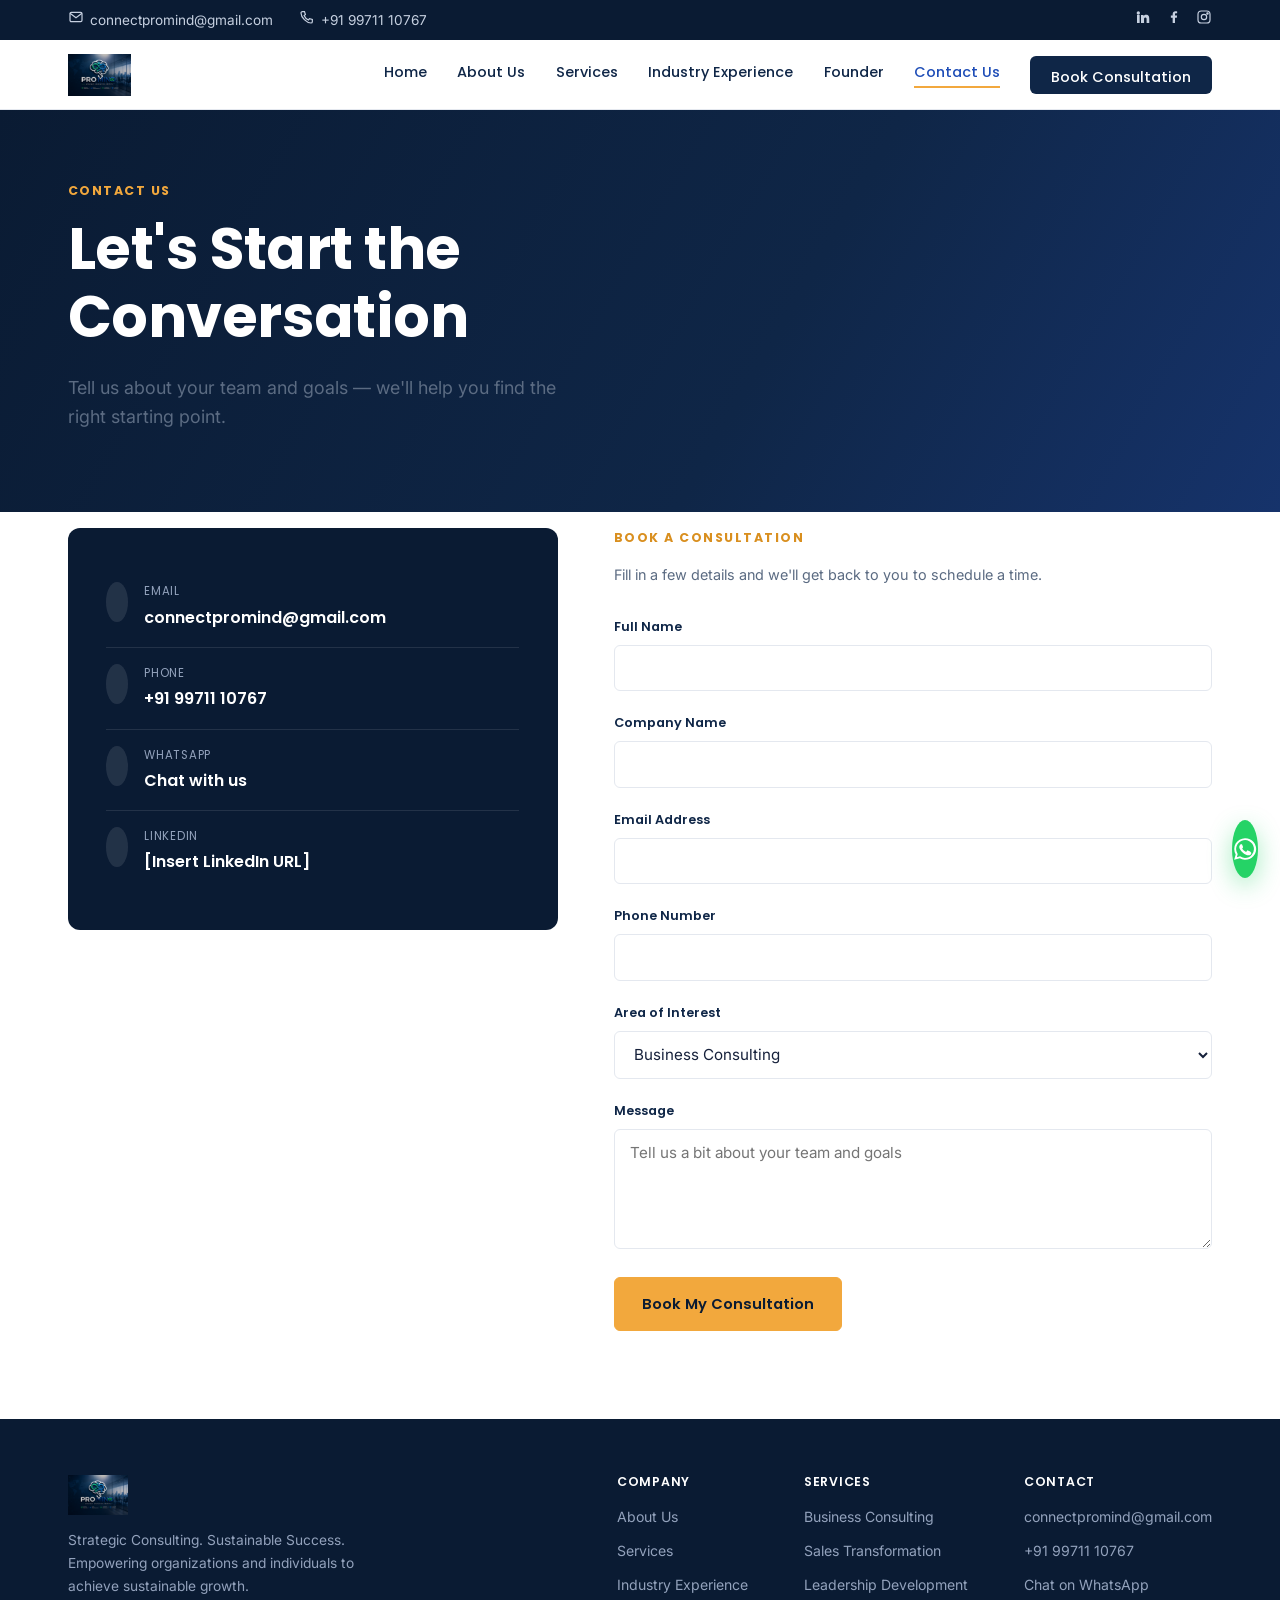
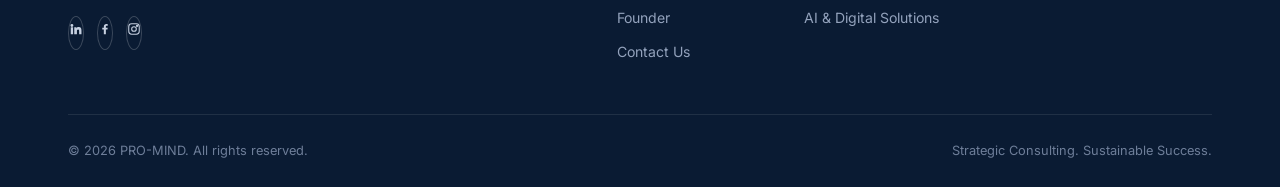
<file: promind-fresh/contact.html>
<!DOCTYPE html>
<html lang="en">
<head>
<meta charset="UTF-8">
<meta name="viewport" content="width=device-width, initial-scale=1.0">
<title>Contact Us | PRO-MIND</title>
<meta name="description" content="Get in touch with PRO-MIND to book a consultation — sales transformation, leadership development, and business consulting.">
<link rel="canonical" href="https://kumaralok301.github.io/pro-mind-1/contact.html">
<meta property="og:title" content="Contact Us | PRO-MIND">
<meta property="og:description" content="Get in touch with PRO-MIND to book a consultation — sales transformation, leadership development, and business consulting.">
<meta property="og:type" content="website">
<meta property="og:image" content="https://kumaralok301.github.io/pro-mind-1/assets/favicon-512.png">
<link rel="icon" type="image/png" href="assets/favicon.png">
<link rel="apple-touch-icon" href="assets/favicon-512.png">
<link rel="stylesheet" href="css/style.css">

</head>
<body>
<div class="topbar">
  <div class="wrap">
    <div class="topbar-left">
      <a href="mailto:connectpromind@gmail.com"><span style="width:16px;display:inline-block"><svg viewBox="0 0 24 24" fill="none" stroke="currentColor" stroke-width="1.8"><rect x="3" y="5" width="18" height="14" rx="2"/><path d="M3 6.5l9 6.5 9-6.5"/></svg></span>connectpromind@gmail.com</a>
      <a href="tel:+919971110767"><span style="width:16px;display:inline-block"><svg viewBox="0 0 24 24" fill="none" stroke="currentColor" stroke-width="1.8"><path d="M5 4h3.2l1.4 4.3-2 1.6a12 12 0 0 0 6.5 6.5l1.6-2 4.3 1.4V19a2 2 0 0 1-2 2C11.4 21 3 12.6 3 6a2 2 0 0 1 2-2z"/></svg></span>+91 99711 10767</a>
    </div>
    <div class="topbar-social">
      <a href="#" target="_blank" rel="noopener" aria-label="LinkedIn" style="width:16px;display:inline-block"><svg viewBox="0 0 24 24" fill="currentColor"><path d="M4.98 3.5a2.5 2.5 0 1 1 0 5 2.5 2.5 0 0 1 0-5zM3 9h4v12H3zM9 9h3.8v1.7h.05c.53-1 1.83-2 3.77-2 4.03 0 4.78 2.65 4.78 6.1V21h-4v-5.3c0-1.27-.02-2.9-1.77-2.9-1.77 0-2.04 1.38-2.04 2.8V21H9z"/></svg></a>
      <a href="#" target="_blank" rel="noopener" aria-label="Facebook" style="width:16px;display:inline-block"><svg viewBox="0 0 24 24" fill="currentColor"><path d="M13.5 21v-8h2.7l.4-3.1h-3.1V8c0-.9.25-1.5 1.55-1.5H16.7V3.7C16.4 3.65 15.4 3.5 14.2 3.5c-2.5 0-4.2 1.5-4.2 4.3v2.1H7.3V13h2.7v8z"/></svg></a>
      <a href="#" target="_blank" rel="noopener" aria-label="Instagram" style="width:16px;display:inline-block"><svg viewBox="0 0 24 24" fill="none" stroke="currentColor" stroke-width="1.8"><rect x="3" y="3" width="18" height="18" rx="5"/><circle cx="12" cy="12" r="4"/><circle cx="17.2" cy="6.8" r="1"/></svg></a>
    </div>
  </div>
</div>
<header class="site-header">
  <nav class="nav">
    <a href="index.html" class="logo-link">
      <img src="assets/logo-nav.png" alt="PRO-MIND logo">
    </a>
    <button class="nav-toggle" aria-expanded="false">Menu</button>
    <div class="nav-links">
      <a href="index.html">Home</a>
      <a href="about.html">About Us</a>
      <a href="services/index.html">Services</a>
      <a href="industry-experience.html">Industry Experience</a>
      <a href="founder.html">Founder</a>
      <a href="contact.html" class="active">Contact Us</a>
      <a href="contact.html" class="nav-cta">Book Consultation</a>
    </div>
  </nav>
</header>
<main>

<section class="hero" style="padding-bottom:5rem;">
  <div class="wrap" style="grid-template-columns:1fr;">
    <div style="max-width:52ch;">
      <span class="eyebrow" style="color:#F2A83D">Contact Us</span>
      <h1 style="max-width:18ch;">Let's Start the Conversation</h1>
      <p class="lede">Tell us about your team and goals — we'll help you find the right starting point.</p>
    </div>
  </div>
</section>

<section class="section" style="padding-top:1rem;">
  <div class="wrap contact-grid reveal">

    <div>
      <div class="contact-card">
        <div class="c-item">
          <div class="c-icon" style="width:18px;padding:11px;"><svg viewBox="0 0 24 24" fill="none" stroke="currentColor" stroke-width="1.8"><rect x="3" y="5" width="18" height="14" rx="2"/><path d="M3 6.5l9 6.5 9-6.5"/></svg></div>
          <div>
            <div class="c-label">Email</div>
            <div class="c-value"><a href="mailto:connectpromind@gmail.com">connectpromind@gmail.com</a></div>
          </div>
        </div>
        <div class="c-item">
          <div class="c-icon" style="width:18px;padding:11px;"><svg viewBox="0 0 24 24" fill="none" stroke="currentColor" stroke-width="1.8"><path d="M5 4h3.2l1.4 4.3-2 1.6a12 12 0 0 0 6.5 6.5l1.6-2 4.3 1.4V19a2 2 0 0 1-2 2C11.4 21 3 12.6 3 6a2 2 0 0 1 2-2z"/></svg></div>
          <div>
            <div class="c-label">Phone</div>
            <div class="c-value"><a href="tel:+919971110767">+91 99711 10767</a></div>
          </div>
        </div>
        <div class="c-item">
          <div class="c-icon" style="width:18px;padding:11px;"><svg viewBox="0 0 24 24" fill="currentColor"><path d="M12 2a10 10 0 0 0-8.6 15L2 22l5.2-1.4A10 10 0 1 0 12 2zm0 18.2a8.1 8.1 0 0 1-4.2-1.2l-.3-.2-3 .8.8-2.9-.2-.3A8.2 8.2 0 1 1 12 20.2zm4.5-6.1c-.2-.1-1.5-.7-1.7-.8-.2-.1-.4-.1-.6.1-.2.2-.6.8-.8 1-.1.2-.3.2-.5.1-.2-.1-1-.4-2-1.2-.7-.6-1.2-1.4-1.4-1.6-.1-.2 0-.4.1-.5.1-.1.2-.3.4-.4.1-.1.2-.3.2-.4.1-.2 0-.3 0-.4-.1-.1-.6-1.4-.8-1.9-.2-.5-.4-.4-.6-.4h-.5c-.2 0-.5.1-.7.3-.2.2-.9.9-.9 2.2s1 2.5 1.1 2.7c.1.2 2 3 4.7 4.2.7.3 1.2.5 1.6.6.7.2 1.3.2 1.8.1.5-.1 1.5-.6 1.7-1.2.2-.6.2-1.1.2-1.2-.1-.1-.3-.2-.5-.3z"/></svg></div>
          <div>
            <div class="c-label">WhatsApp</div>
            <div class="c-value"><a href="https://wa.me/919971110767" target="_blank" rel="noopener">Chat with us</a></div>
          </div>
        </div>
        <div class="c-item">
          <div class="c-icon" style="width:18px;padding:11px;"><svg viewBox="0 0 24 24" fill="currentColor"><path d="M4.98 3.5a2.5 2.5 0 1 1 0 5 2.5 2.5 0 0 1 0-5zM3 9h4v12H3zM9 9h3.8v1.7h.05c.53-1 1.83-2 3.77-2 4.03 0 4.78 2.65 4.78 6.1V21h-4v-5.3c0-1.27-.02-2.9-1.77-2.9-1.77 0-2.04 1.38-2.04 2.8V21H9z"/></svg></div>
          <div>
            <div class="c-label">LinkedIn</div>
            <div class="c-value"><a href="#" target="_blank" rel="noopener">[Insert LinkedIn URL]</a></div>
          </div>
        </div>
      </div>
    </div>

    <div>
      <span class="eyebrow">Book a Consultation</span>
      <p style="font-size:0.9rem; margin-bottom:1.8rem;">Fill in a few details and we'll get back to you to schedule a time.</p>
      <form id="consultation-form">
        <div class="field">
          <label for="name">Full Name</label>
          <input type="text" id="name" name="name" required>
        </div>
        <div class="field">
          <label for="company">Company Name</label>
          <input type="text" id="company" name="company">
        </div>
        <div class="field">
          <label for="email">Email Address</label>
          <input type="email" id="email" name="email" required>
        </div>
        <div class="field">
          <label for="phone">Phone Number</label>
          <input type="tel" id="phone" name="phone">
        </div>
        <div class="field">
          <label for="interest">Area of Interest</label>
          <select id="interest" name="interest">
            <option>Business Consulting</option>
            <option>Sales Transformation</option>
            <option>Leadership Development</option>
            <option>AI &amp; Digital Solutions</option>
          </select>
        </div>
        <div class="field">
          <label for="message">Message</label>
          <textarea id="message" name="message" placeholder="Tell us a bit about your team and goals"></textarea>
        </div>
        <button type="submit" class="btn btn-gold">Book My Consultation</button>
      </form>
    </div>

  </div>
</section>

</main>
<footer class="site-footer">
  <div class="wrap">
    <div class="footer-top">
      <div class="footer-brand">
        <img src="assets/logo-nav.png" alt="PRO-MIND logo">
        <p>Strategic Consulting. Sustainable Success. Empowering organizations and individuals to achieve sustainable growth.</p>
        <div class="footer-social">
          <a href="#" target="_blank" rel="noopener" aria-label="LinkedIn" style="width:16px;display:inline-block"><svg viewBox="0 0 24 24" fill="currentColor"><path d="M4.98 3.5a2.5 2.5 0 1 1 0 5 2.5 2.5 0 0 1 0-5zM3 9h4v12H3zM9 9h3.8v1.7h.05c.53-1 1.83-2 3.77-2 4.03 0 4.78 2.65 4.78 6.1V21h-4v-5.3c0-1.27-.02-2.9-1.77-2.9-1.77 0-2.04 1.38-2.04 2.8V21H9z"/></svg></a>
          <a href="#" target="_blank" rel="noopener" aria-label="Facebook" style="width:16px;display:inline-block"><svg viewBox="0 0 24 24" fill="currentColor"><path d="M13.5 21v-8h2.7l.4-3.1h-3.1V8c0-.9.25-1.5 1.55-1.5H16.7V3.7C16.4 3.65 15.4 3.5 14.2 3.5c-2.5 0-4.2 1.5-4.2 4.3v2.1H7.3V13h2.7v8z"/></svg></a>
          <a href="#" target="_blank" rel="noopener" aria-label="Instagram" style="width:16px;display:inline-block"><svg viewBox="0 0 24 24" fill="none" stroke="currentColor" stroke-width="1.8"><rect x="3" y="3" width="18" height="18" rx="5"/><circle cx="12" cy="12" r="4"/><circle cx="17.2" cy="6.8" r="1"/></svg></a>
        </div>
      </div>
      <div class="footer-cols">
        <div class="footer-col">
          <h4>Company</h4>
          <a href="about.html">About Us</a>
          <a href="services/index.html">Services</a>
          <a href="industry-experience.html">Industry Experience</a>
          <a href="founder.html">Founder</a>
          <a href="contact.html">Contact Us</a>
        </div>
        <div class="footer-col">
          <h4>Services</h4>
          <a href="services/business-consulting.html">Business Consulting</a>
          <a href="services/sales-transformation.html">Sales Transformation</a>
          <a href="services/leadership-development.html">Leadership Development</a>
          <a href="services/ai-digital-solutions.html">AI &amp; Digital Solutions</a>
        </div>
        <div class="footer-col">
          <h4>Contact</h4>
          <span>connectpromind@gmail.com</span>
          <span>+91 99711 10767</span>
          <a href="https://wa.me/919971110767" target="_blank" rel="noopener">Chat on WhatsApp</a>
        </div>
      </div>
    </div>
    <div class="footer-bottom">
      <span>&copy; 2026 PRO-MIND. All rights reserved.</span>
      <span>Strategic Consulting. Sustainable Success.</span>
    </div>
  </div>
</footer>
<a href="https://wa.me/919971110767" target="_blank" rel="noopener" class="whatsapp-float" aria-label="Chat on WhatsApp" style="width:26px;display:flex;color:#fff"><svg viewBox="0 0 24 24" fill="currentColor"><path d="M12 2a10 10 0 0 0-8.6 15L2 22l5.2-1.4A10 10 0 1 0 12 2zm0 18.2a8.1 8.1 0 0 1-4.2-1.2l-.3-.2-3 .8.8-2.9-.2-.3A8.2 8.2 0 1 1 12 20.2zm4.5-6.1c-.2-.1-1.5-.7-1.7-.8-.2-.1-.4-.1-.6.1-.2.2-.6.8-.8 1-.1.2-.3.2-.5.1-.2-.1-1-.4-2-1.2-.7-.6-1.2-1.4-1.4-1.6-.1-.2 0-.4.1-.5.1-.1.2-.3.4-.4.1-.1.2-.3.2-.4.1-.2 0-.3 0-.4-.1-.1-.6-1.4-.8-1.9-.2-.5-.4-.4-.6-.4h-.5c-.2 0-.5.1-.7.3-.2.2-.9.9-.9 2.2s1 2.5 1.1 2.7c.1.2 2 3 4.7 4.2.7.3 1.2.5 1.6.6.7.2 1.3.2 1.8.1.5-.1 1.5-.6 1.7-1.2.2-.6.2-1.1.2-1.2-.1-.1-.3-.2-.5-.3z"/></svg></a>
<script src="js/main.js"></script>
</body>
</html>
</file>
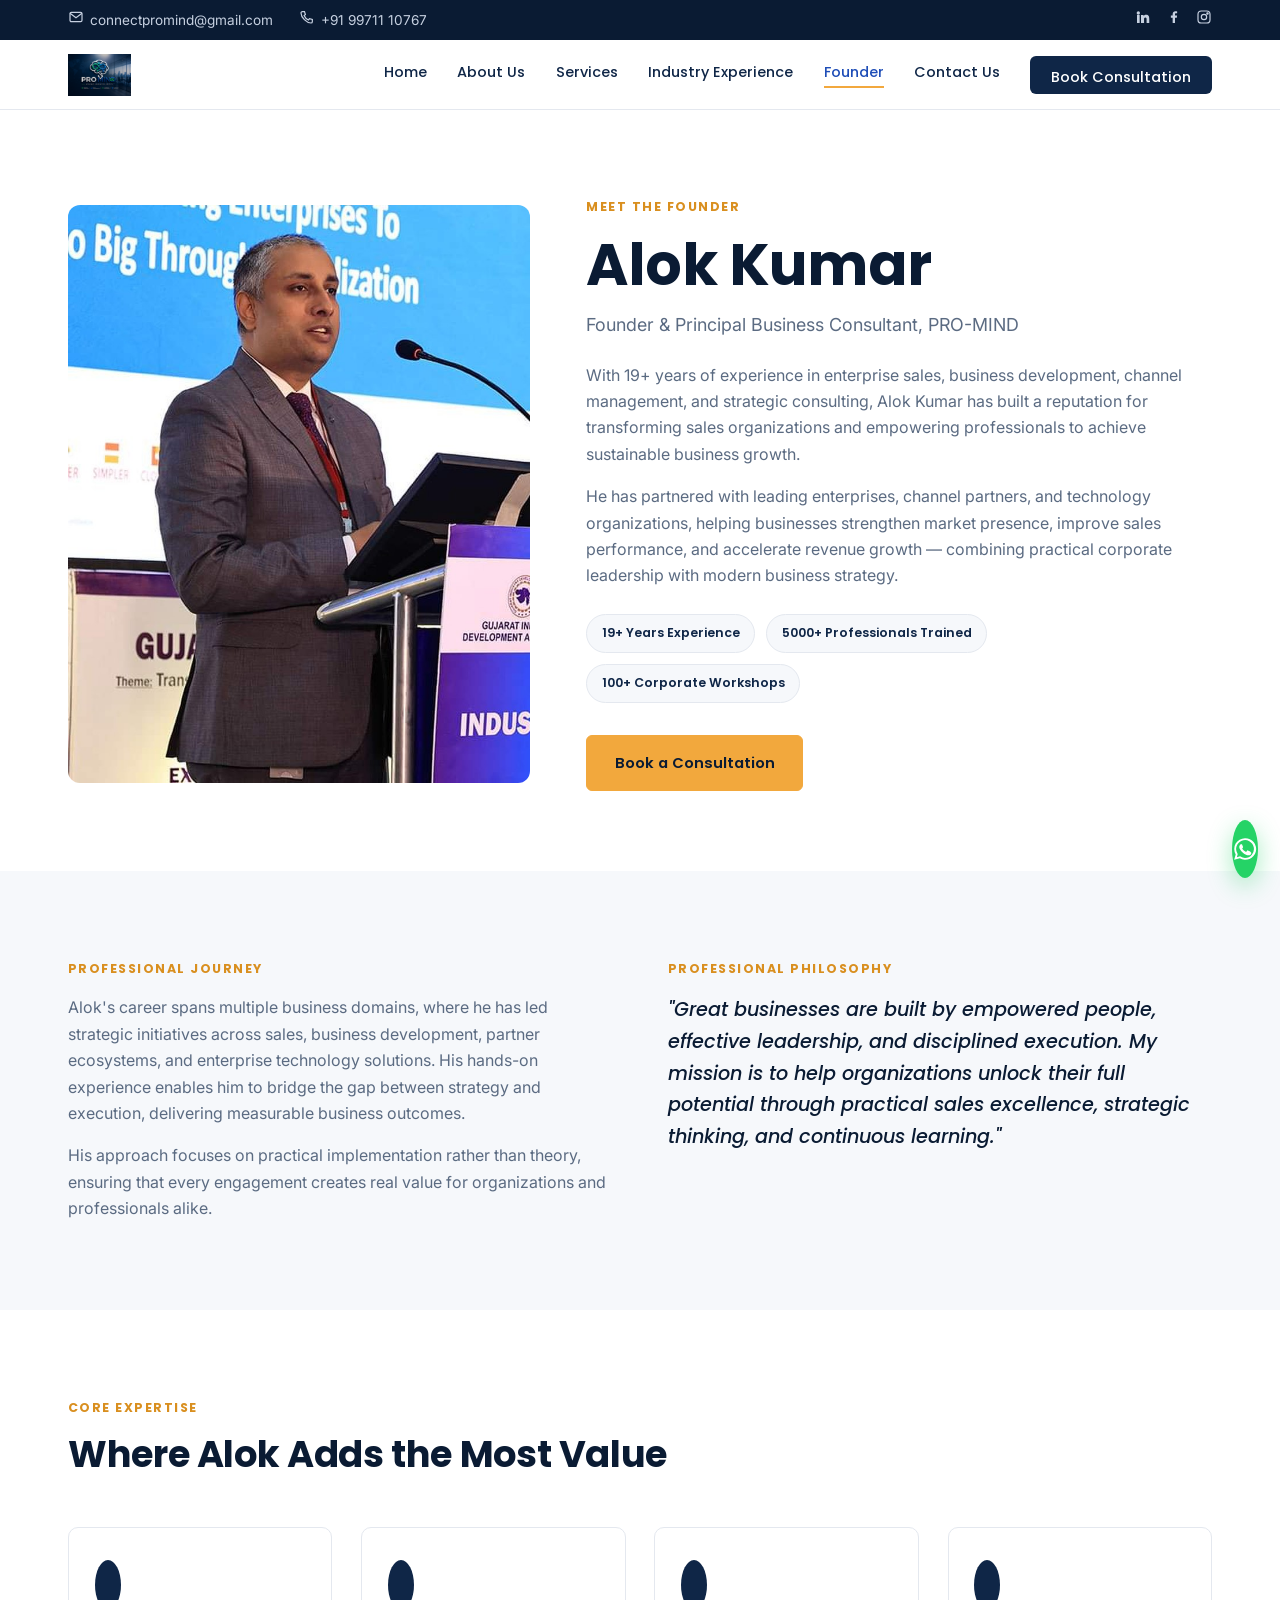
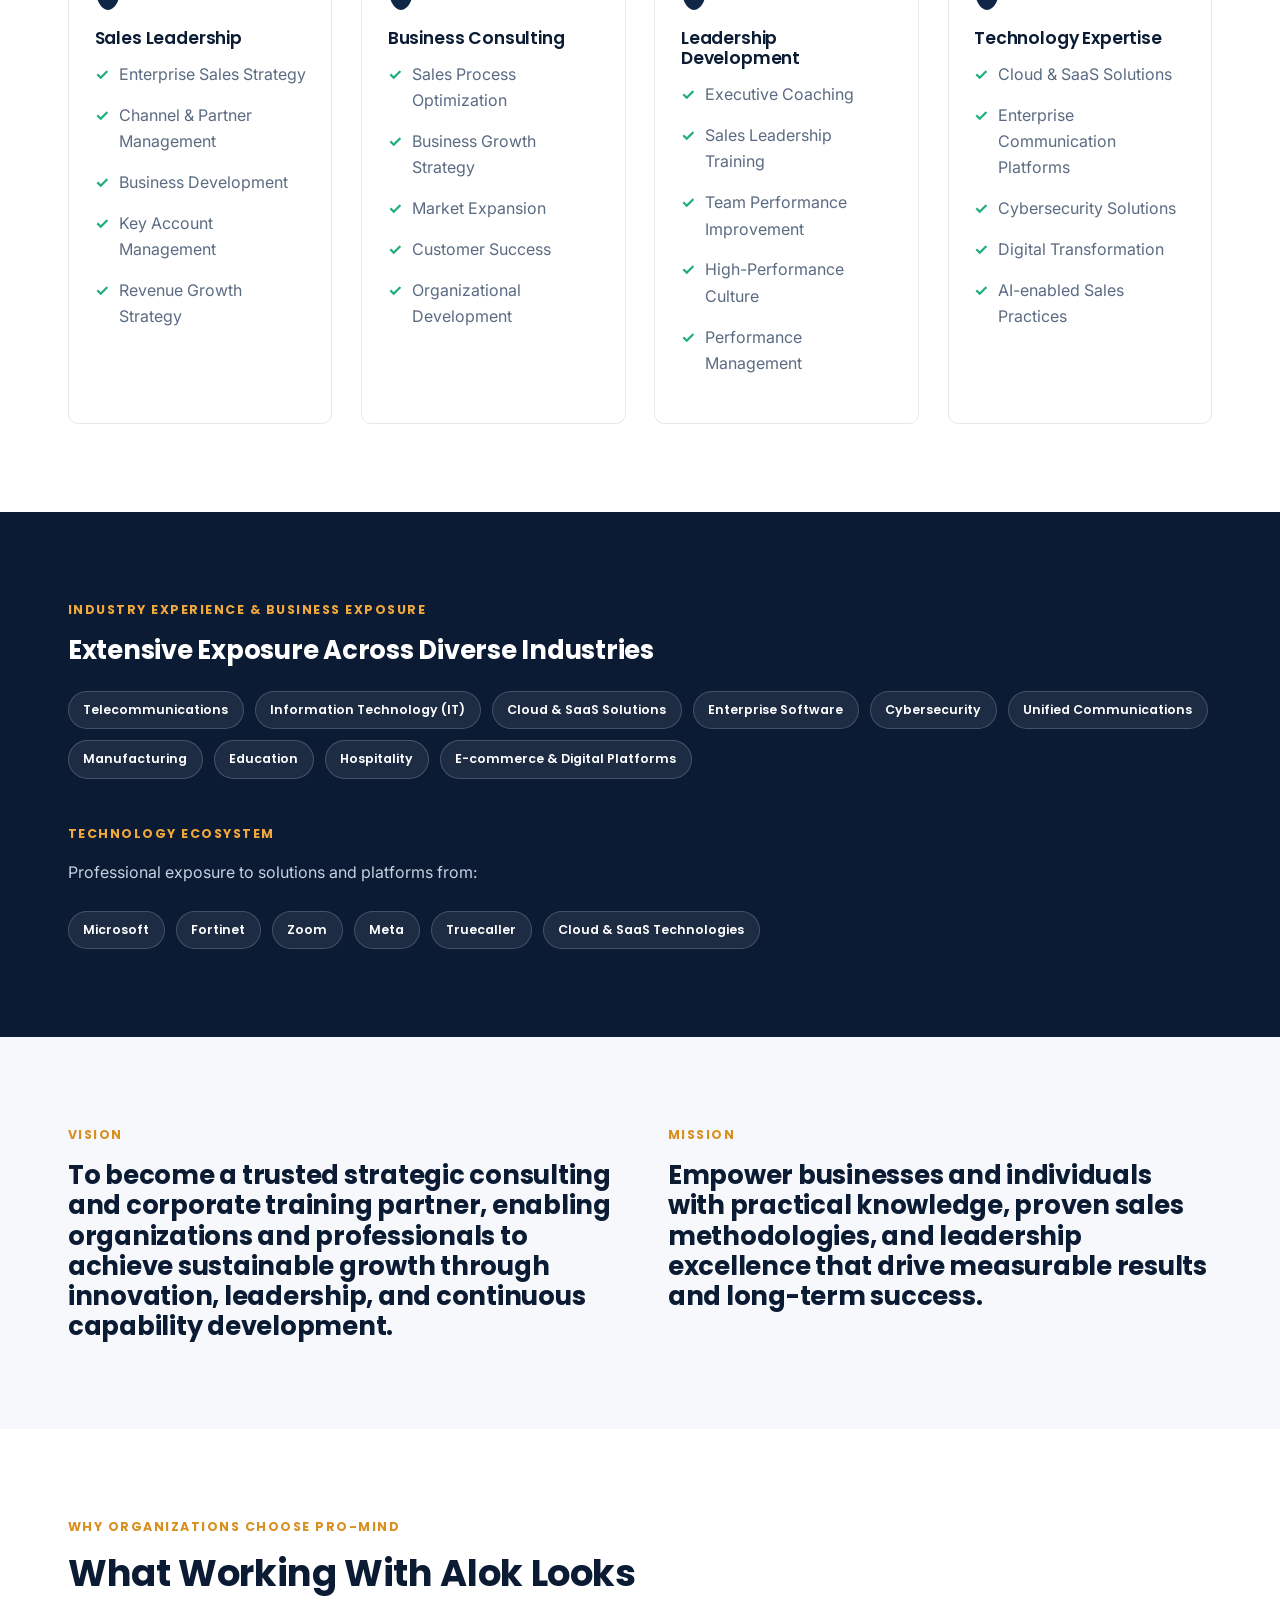
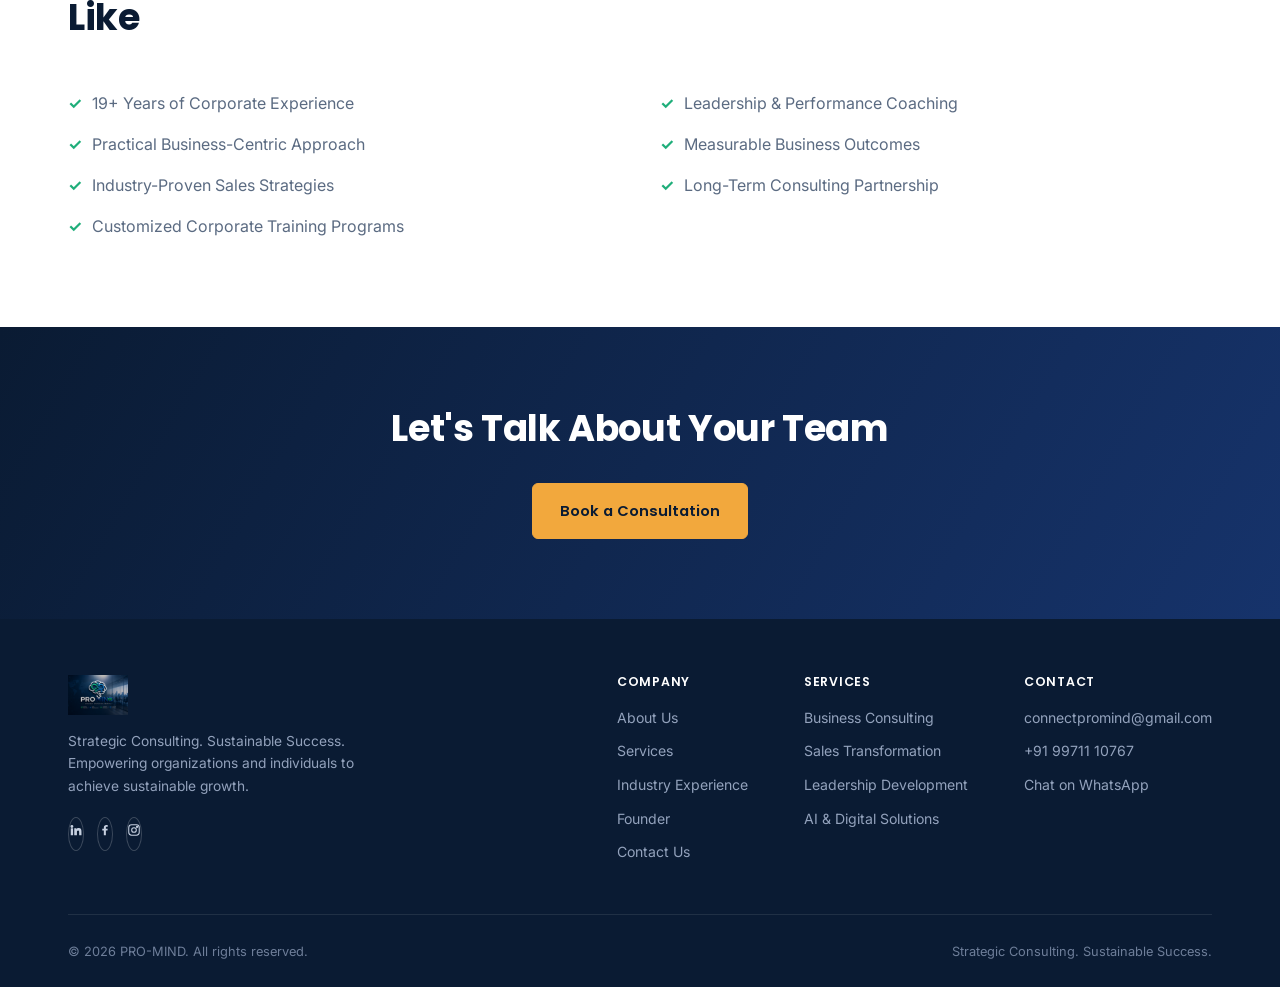
<file: promind-fresh/founder.html>
<!DOCTYPE html>
<html lang="en">
<head>
<meta charset="UTF-8">
<meta name="viewport" content="width=device-width, initial-scale=1.0">
<title>Alok Kumar, Founder | PRO-MIND</title>
<meta name="description" content="Meet Alok Kumar, Founder & Principal Business Consultant at PRO-MIND — 19+ years in enterprise sales, business development, and leadership consulting.">
<link rel="canonical" href="https://kumaralok301.github.io/pro-mind-1/founder.html">
<meta property="og:title" content="Alok Kumar, Founder | PRO-MIND">
<meta property="og:description" content="Meet Alok Kumar, Founder & Principal Business Consultant at PRO-MIND — 19+ years in enterprise sales, business development, and leadership consulting.">
<meta property="og:type" content="website">
<meta property="og:image" content="https://kumaralok301.github.io/pro-mind-1/assets/favicon-512.png">
<link rel="icon" type="image/png" href="assets/favicon.png">
<link rel="apple-touch-icon" href="assets/favicon-512.png">
<link rel="stylesheet" href="css/style.css">

</head>
<body>
<div class="topbar">
  <div class="wrap">
    <div class="topbar-left">
      <a href="mailto:connectpromind@gmail.com"><span style="width:16px;display:inline-block"><svg viewBox="0 0 24 24" fill="none" stroke="currentColor" stroke-width="1.8"><rect x="3" y="5" width="18" height="14" rx="2"/><path d="M3 6.5l9 6.5 9-6.5"/></svg></span>connectpromind@gmail.com</a>
      <a href="tel:+919971110767"><span style="width:16px;display:inline-block"><svg viewBox="0 0 24 24" fill="none" stroke="currentColor" stroke-width="1.8"><path d="M5 4h3.2l1.4 4.3-2 1.6a12 12 0 0 0 6.5 6.5l1.6-2 4.3 1.4V19a2 2 0 0 1-2 2C11.4 21 3 12.6 3 6a2 2 0 0 1 2-2z"/></svg></span>+91 99711 10767</a>
    </div>
    <div class="topbar-social">
      <a href="#" target="_blank" rel="noopener" aria-label="LinkedIn" style="width:16px;display:inline-block"><svg viewBox="0 0 24 24" fill="currentColor"><path d="M4.98 3.5a2.5 2.5 0 1 1 0 5 2.5 2.5 0 0 1 0-5zM3 9h4v12H3zM9 9h3.8v1.7h.05c.53-1 1.83-2 3.77-2 4.03 0 4.78 2.65 4.78 6.1V21h-4v-5.3c0-1.27-.02-2.9-1.77-2.9-1.77 0-2.04 1.38-2.04 2.8V21H9z"/></svg></a>
      <a href="#" target="_blank" rel="noopener" aria-label="Facebook" style="width:16px;display:inline-block"><svg viewBox="0 0 24 24" fill="currentColor"><path d="M13.5 21v-8h2.7l.4-3.1h-3.1V8c0-.9.25-1.5 1.55-1.5H16.7V3.7C16.4 3.65 15.4 3.5 14.2 3.5c-2.5 0-4.2 1.5-4.2 4.3v2.1H7.3V13h2.7v8z"/></svg></a>
      <a href="#" target="_blank" rel="noopener" aria-label="Instagram" style="width:16px;display:inline-block"><svg viewBox="0 0 24 24" fill="none" stroke="currentColor" stroke-width="1.8"><rect x="3" y="3" width="18" height="18" rx="5"/><circle cx="12" cy="12" r="4"/><circle cx="17.2" cy="6.8" r="1"/></svg></a>
    </div>
  </div>
</div>
<header class="site-header">
  <nav class="nav">
    <a href="index.html" class="logo-link">
      <img src="assets/logo-nav.png" alt="PRO-MIND logo">
    </a>
    <button class="nav-toggle" aria-expanded="false">Menu</button>
    <div class="nav-links">
      <a href="index.html">Home</a>
      <a href="about.html">About Us</a>
      <a href="services/index.html">Services</a>
      <a href="industry-experience.html">Industry Experience</a>
      <a href="founder.html" class="active">Founder</a>
      <a href="contact.html">Contact Us</a>
      <a href="contact.html" class="nav-cta">Book Consultation</a>
    </div>
  </nav>
</header>
<main>

<section class="section" style="padding-bottom:5rem;">
  <div class="wrap">
    <div class="founder-hero reveal">
      <div class="founder-photo" style="padding:0; overflow:hidden;">
        <img src="assets/founder-photo.jpg" alt="Alok Kumar, Founder of PRO-MIND" style="width:100%; height:100%; object-fit:cover;">
      </div>
      <div>
        <span class="eyebrow">Meet the Founder</span>
        <h1 style="max-width:18ch;">Alok Kumar</h1>
        <p class="lede" style="margin-top:0.6rem;">Founder &amp; Principal Business Consultant, PRO-MIND</p>
        <p style="margin-top:1.4rem;">With 19+ years of experience in enterprise sales, business development, channel management, and strategic consulting, Alok Kumar has built a reputation for transforming sales organizations and empowering professionals to achieve sustainable business growth.</p>
        <p style="margin-top:1rem;">He has partnered with leading enterprises, channel partners, and technology organizations, helping businesses strengthen market presence, improve sales performance, and accelerate revenue growth — combining practical corporate leadership with modern business strategy.</p>
        <div class="founder-creds">
          <span>19+ Years Experience</span>
          <span>5000+ Professionals Trained</span>
          <span>100+ Corporate Workshops</span>
        </div>
        <div class="btn-row">
          <a href="contact.html" class="btn btn-gold">Book a Consultation</a>
        </div>
      </div>
    </div>
  </div>
</section>

<section class="section section-alt">
  <div class="wrap two-col reveal">
    <div>
      <span class="eyebrow">Professional Journey</span>
      <p>Alok's career spans multiple business domains, where he has led strategic initiatives across sales, business development, partner ecosystems, and enterprise technology solutions. His hands-on experience enables him to bridge the gap between strategy and execution, delivering measurable business outcomes.</p>
      <p style="margin-top:1rem;">His approach focuses on practical implementation rather than theory, ensuring that every engagement creates real value for organizations and professionals alike.</p>
    </div>
    <div>
      <span class="eyebrow">Professional Philosophy</span>
      <p style="font-family: var(--display); font-size:1.2rem; font-style:italic; color: var(--navy-900); font-weight:500;">"Great businesses are built by empowered people, effective leadership, and disciplined execution. My mission is to help organizations unlock their full potential through practical sales excellence, strategic thinking, and continuous learning."</p>
    </div>
  </div>
</section>

<section class="section">
  <div class="wrap">
    <div class="section-head left reveal">
      <span class="eyebrow">Core Expertise</span>
      <h2>Where Alok Adds the Most Value</h2>
    </div>
    <div class="grid-4 reveal">
      <div class="card">
      <div class="card-icon" style="width:24px;padding:13px;"><svg viewBox="0 0 24 24" fill="none" stroke="currentColor" stroke-width="1.8"><path d="M4 19V9M10 19V5M16 19v-7M22 19H2"/></svg></div>
      <h3>Sales Leadership</h3>
      <ul class="check-list" style="margin-top:0.8rem;">
        <li>Enterprise Sales Strategy</li>
        <li>Channel &amp; Partner Management</li>
        <li>Business Development</li>
        <li>Key Account Management</li>
        <li>Revenue Growth Strategy</li>
      </ul>
    </div>
      <div class="card">
      <div class="card-icon" style="width:24px;padding:13px;"><svg viewBox="0 0 24 24" fill="none" stroke="currentColor" stroke-width="1.8"><circle cx="12" cy="12" r="8.5"/><circle cx="12" cy="12" r="4.5"/><circle cx="12" cy="12" r="0.8" fill="currentColor"/></svg></div>
      <h3>Business Consulting</h3>
      <ul class="check-list" style="margin-top:0.8rem;">
        <li>Sales Process Optimization</li>
        <li>Business Growth Strategy</li>
        <li>Market Expansion</li>
        <li>Customer Success</li>
        <li>Organizational Development</li>
      </ul>
    </div>
      <div class="card">
      <div class="card-icon" style="width:24px;padding:13px;"><svg viewBox="0 0 24 24" fill="none" stroke="currentColor" stroke-width="1.8"><circle cx="9" cy="8" r="3"/><circle cx="17" cy="9" r="2.4"/><path d="M3 20c0-3.3 2.7-6 6-6s6 2.7 6 6M14.5 14.3c2.6.3 4.5 2.6 4.5 5.4"/></svg></div>
      <h3>Leadership Development</h3>
      <ul class="check-list" style="margin-top:0.8rem;">
        <li>Executive Coaching</li>
        <li>Sales Leadership Training</li>
        <li>Team Performance Improvement</li>
        <li>High-Performance Culture</li>
        <li>Performance Management</li>
      </ul>
    </div>
      <div class="card">
      <div class="card-icon" style="width:24px;padding:13px;"><svg viewBox="0 0 24 24" fill="none" stroke="currentColor" stroke-width="1.8"><circle cx="12" cy="12" r="3"/><path d="M12 2v2.5M12 19.5V22M4.9 4.9l1.8 1.8M17.3 17.3l1.8 1.8M2 12h2.5M19.5 12H22M4.9 19.1l1.8-1.8M17.3 6.7l1.8-1.8"/></svg></div>
      <h3>Technology Expertise</h3>
      <ul class="check-list" style="margin-top:0.8rem;">
        <li>Cloud &amp; SaaS Solutions</li>
        <li>Enterprise Communication Platforms</li>
        <li>Cybersecurity Solutions</li>
        <li>Digital Transformation</li>
        <li>AI-enabled Sales Practices</li>
      </ul>
    </div>
    </div>
  </div>
</section>

<section class="section section-dark">
  <div class="wrap reveal">
    <span class="eyebrow">Industry Experience &amp; Business Exposure</span>
    <h2 style="font-size:1.6rem; margin-bottom:1.6rem;">Extensive Exposure Across Diverse Industries</h2>
    <div class="founder-creds">
      <span>Telecommunications</span>
          <span>Information Technology (IT)</span>
          <span>Cloud &amp; SaaS Solutions</span>
          <span>Enterprise Software</span>
          <span>Cybersecurity</span>
          <span>Unified Communications</span>
          <span>Manufacturing</span>
          <span>Education</span>
          <span>Hospitality</span>
          <span>E-commerce &amp; Digital Platforms</span>
    </div>
    <span class="eyebrow" style="margin-top:2.8rem;">Technology Ecosystem</span>
    <p style="color:#C6D0E0; margin-bottom:1rem;">Professional exposure to solutions and platforms from:</p>
    <div class="founder-creds">
      <span>Microsoft</span>
          <span>Fortinet</span>
          <span>Zoom</span>
          <span>Meta</span>
          <span>Truecaller</span>
          <span>Cloud &amp; SaaS Technologies</span>
    </div>
  </div>
</section>

<section class="section section-alt">
  <div class="wrap two-col reveal">
    <div>
      <span class="eyebrow">Vision</span>
      <h2 style="font-size:1.6rem;">To become a trusted strategic consulting and corporate training partner, enabling organizations and professionals to achieve sustainable growth through innovation, leadership, and continuous capability development.</h2>
    </div>
    <div>
      <span class="eyebrow">Mission</span>
      <h2 style="font-size:1.6rem;">Empower businesses and individuals with practical knowledge, proven sales methodologies, and leadership excellence that drive measurable results and long-term success.</h2>
    </div>
  </div>
</section>

<section class="section">
  <div class="wrap reveal">
    <div class="section-head left">
      <span class="eyebrow">Why Organizations Choose PRO-MIND</span>
      <h2>What Working With Alok Looks Like</h2>
    </div>
    <ul class="check-list" style="columns:2; gap:2.5rem;">
      <li>19+ Years of Corporate Experience</li>
        <li>Practical Business-Centric Approach</li>
        <li>Industry-Proven Sales Strategies</li>
        <li>Customized Corporate Training Programs</li>
        <li>Leadership &amp; Performance Coaching</li>
        <li>Measurable Business Outcomes</li>
        <li>Long-Term Consulting Partnership</li>
    </ul>
  </div>
</section>

<section class="cta-band">
  <div class="wrap reveal">
    <h2>Let's Talk About Your Team</h2>
    <div class="btn-row"><a href="contact.html" class="btn btn-gold">Book a Consultation</a></div>
  </div>
</section>

</main>
<footer class="site-footer">
  <div class="wrap">
    <div class="footer-top">
      <div class="footer-brand">
        <img src="assets/logo-nav.png" alt="PRO-MIND logo">
        <p>Strategic Consulting. Sustainable Success. Empowering organizations and individuals to achieve sustainable growth.</p>
        <div class="footer-social">
          <a href="#" target="_blank" rel="noopener" aria-label="LinkedIn" style="width:16px;display:inline-block"><svg viewBox="0 0 24 24" fill="currentColor"><path d="M4.98 3.5a2.5 2.5 0 1 1 0 5 2.5 2.5 0 0 1 0-5zM3 9h4v12H3zM9 9h3.8v1.7h.05c.53-1 1.83-2 3.77-2 4.03 0 4.78 2.65 4.78 6.1V21h-4v-5.3c0-1.27-.02-2.9-1.77-2.9-1.77 0-2.04 1.38-2.04 2.8V21H9z"/></svg></a>
          <a href="#" target="_blank" rel="noopener" aria-label="Facebook" style="width:16px;display:inline-block"><svg viewBox="0 0 24 24" fill="currentColor"><path d="M13.5 21v-8h2.7l.4-3.1h-3.1V8c0-.9.25-1.5 1.55-1.5H16.7V3.7C16.4 3.65 15.4 3.5 14.2 3.5c-2.5 0-4.2 1.5-4.2 4.3v2.1H7.3V13h2.7v8z"/></svg></a>
          <a href="#" target="_blank" rel="noopener" aria-label="Instagram" style="width:16px;display:inline-block"><svg viewBox="0 0 24 24" fill="none" stroke="currentColor" stroke-width="1.8"><rect x="3" y="3" width="18" height="18" rx="5"/><circle cx="12" cy="12" r="4"/><circle cx="17.2" cy="6.8" r="1"/></svg></a>
        </div>
      </div>
      <div class="footer-cols">
        <div class="footer-col">
          <h4>Company</h4>
          <a href="about.html">About Us</a>
          <a href="services/index.html">Services</a>
          <a href="industry-experience.html">Industry Experience</a>
          <a href="founder.html">Founder</a>
          <a href="contact.html">Contact Us</a>
        </div>
        <div class="footer-col">
          <h4>Services</h4>
          <a href="services/business-consulting.html">Business Consulting</a>
          <a href="services/sales-transformation.html">Sales Transformation</a>
          <a href="services/leadership-development.html">Leadership Development</a>
          <a href="services/ai-digital-solutions.html">AI &amp; Digital Solutions</a>
        </div>
        <div class="footer-col">
          <h4>Contact</h4>
          <span>connectpromind@gmail.com</span>
          <span>+91 99711 10767</span>
          <a href="https://wa.me/919971110767" target="_blank" rel="noopener">Chat on WhatsApp</a>
        </div>
      </div>
    </div>
    <div class="footer-bottom">
      <span>&copy; 2026 PRO-MIND. All rights reserved.</span>
      <span>Strategic Consulting. Sustainable Success.</span>
    </div>
  </div>
</footer>
<a href="https://wa.me/919971110767" target="_blank" rel="noopener" class="whatsapp-float" aria-label="Chat on WhatsApp" style="width:26px;display:flex;color:#fff"><svg viewBox="0 0 24 24" fill="currentColor"><path d="M12 2a10 10 0 0 0-8.6 15L2 22l5.2-1.4A10 10 0 1 0 12 2zm0 18.2a8.1 8.1 0 0 1-4.2-1.2l-.3-.2-3 .8.8-2.9-.2-.3A8.2 8.2 0 1 1 12 20.2zm4.5-6.1c-.2-.1-1.5-.7-1.7-.8-.2-.1-.4-.1-.6.1-.2.2-.6.8-.8 1-.1.2-.3.2-.5.1-.2-.1-1-.4-2-1.2-.7-.6-1.2-1.4-1.4-1.6-.1-.2 0-.4.1-.5.1-.1.2-.3.4-.4.1-.1.2-.3.2-.4.1-.2 0-.3 0-.4-.1-.1-.6-1.4-.8-1.9-.2-.5-.4-.4-.6-.4h-.5c-.2 0-.5.1-.7.3-.2.2-.9.9-.9 2.2s1 2.5 1.1 2.7c.1.2 2 3 4.7 4.2.7.3 1.2.5 1.6.6.7.2 1.3.2 1.8.1.5-.1 1.5-.6 1.7-1.2.2-.6.2-1.1.2-1.2-.1-.1-.3-.2-.5-.3z"/></svg></a>
<script src="js/main.js"></script>
</body>
</html>
</file>
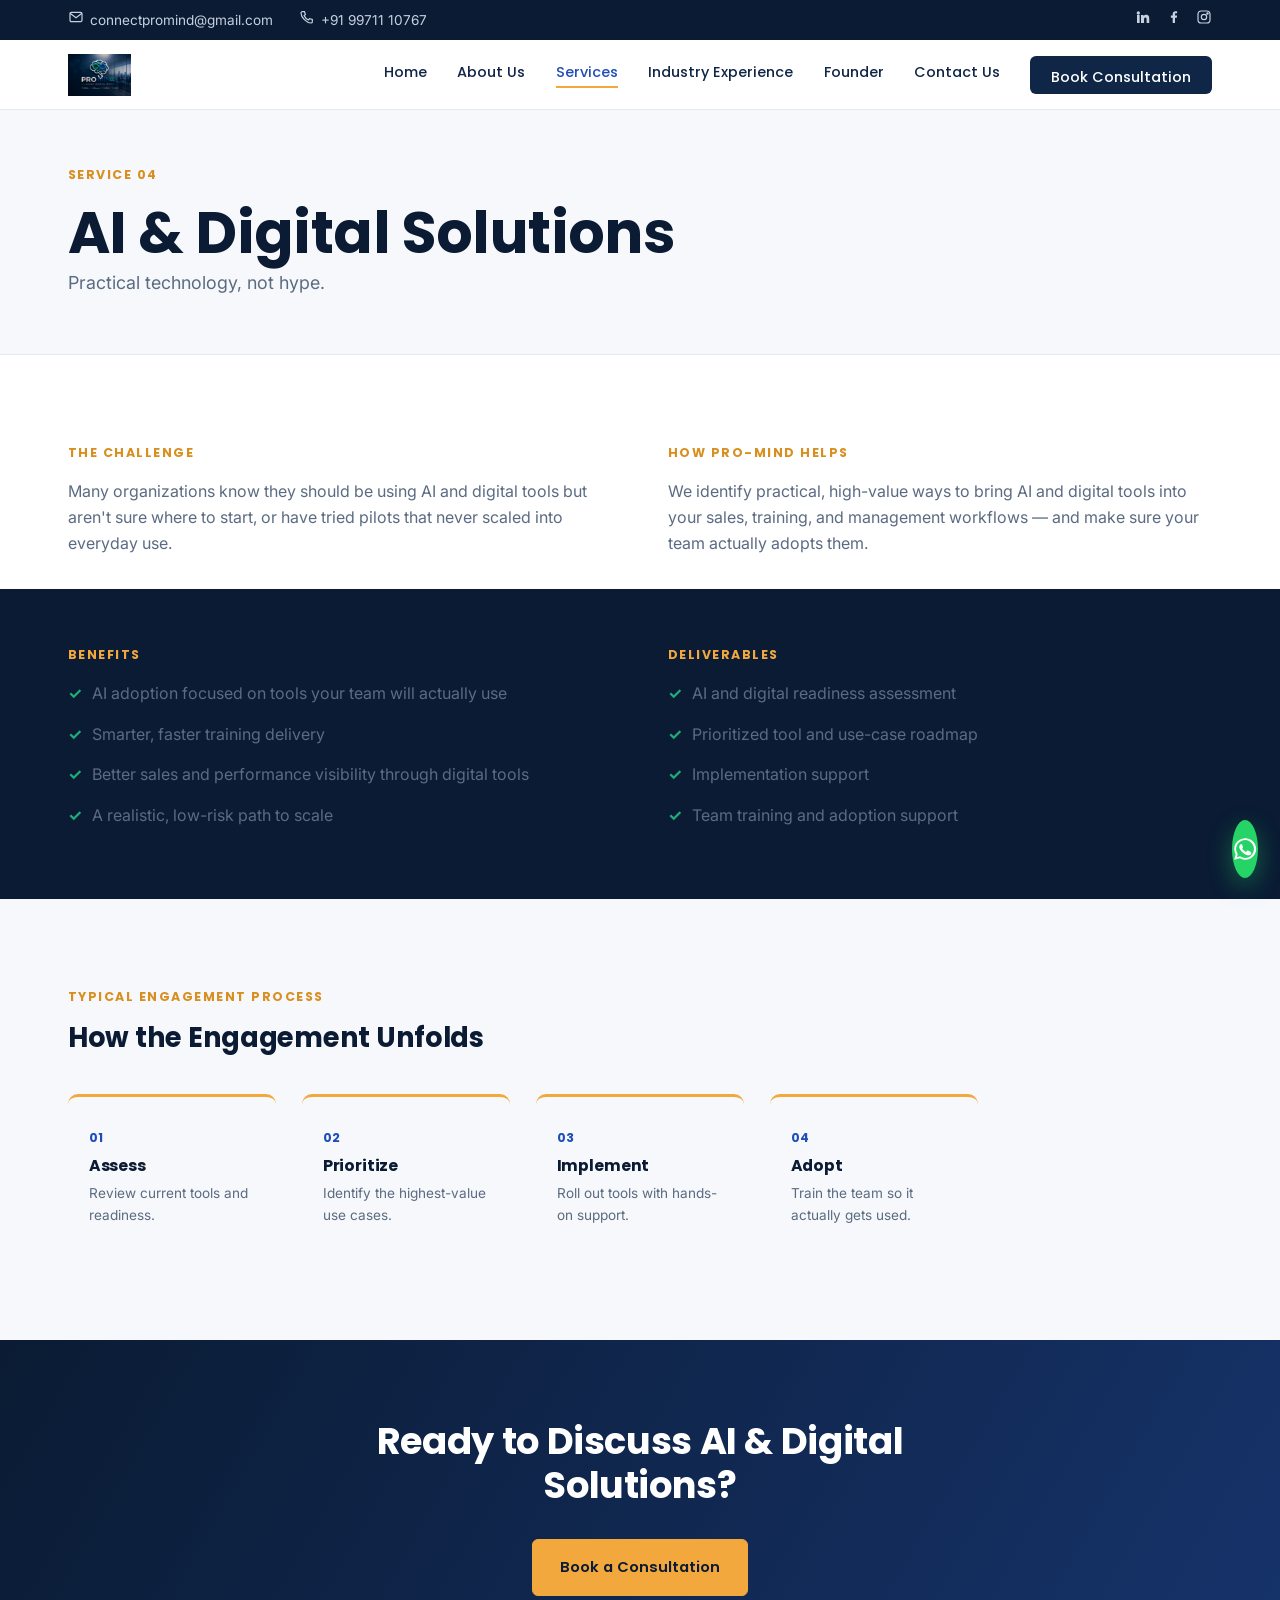
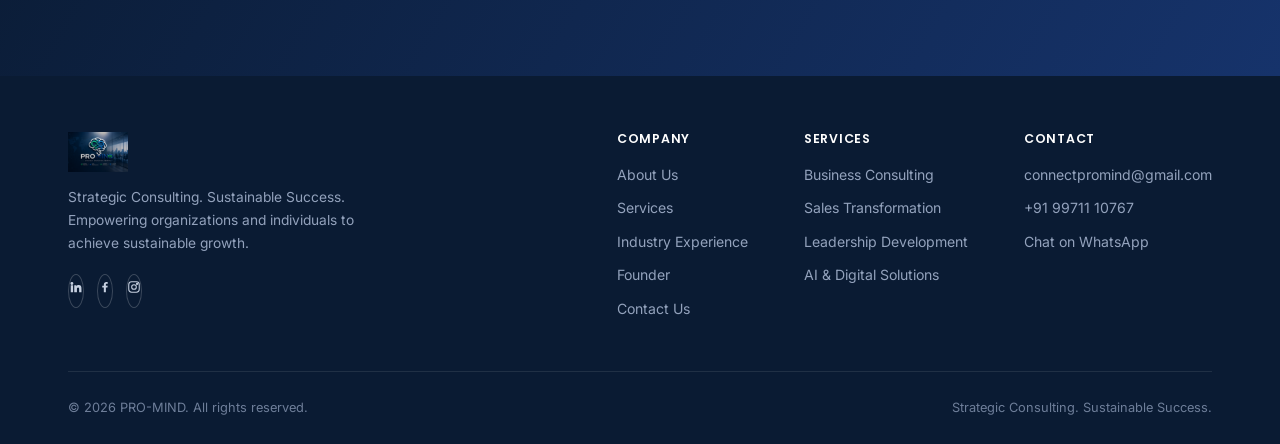
<file: services/ai-digital-solutions.html>
<!DOCTYPE html>
<html lang="en">
<head>
<meta charset="UTF-8">
<meta name="viewport" content="width=device-width, initial-scale=1.0">
<title>AI & Digital Solutions | PRO-MIND</title>
<meta name="description" content="Practical AI and digital tools that make training, selling, and managing smarter.">
<link rel="canonical" href="https://kumaralok301.github.io/pro-mind-1/services/ai-digital-solutions.html">
<meta property="og:title" content="AI & Digital Solutions | PRO-MIND">
<meta property="og:description" content="Practical AI and digital tools that make training, selling, and managing smarter.">
<meta property="og:type" content="website">
<meta property="og:image" content="https://kumaralok301.github.io/pro-mind-1/assets/favicon-512.png">
<link rel="icon" type="image/png" href="../assets/favicon.png">
<link rel="apple-touch-icon" href="../assets/favicon-512.png">
<link rel="stylesheet" href="../css/style.css">

</head>
<body>
<div class="topbar">
  <div class="wrap">
    <div class="topbar-left">
      <a href="mailto:connectpromind@gmail.com"><span style="width:16px;display:inline-block"><svg viewBox="0 0 24 24" fill="none" stroke="currentColor" stroke-width="1.8"><rect x="3" y="5" width="18" height="14" rx="2"/><path d="M3 6.5l9 6.5 9-6.5"/></svg></span>connectpromind@gmail.com</a>
      <a href="tel:+919971110767"><span style="width:16px;display:inline-block"><svg viewBox="0 0 24 24" fill="none" stroke="currentColor" stroke-width="1.8"><path d="M5 4h3.2l1.4 4.3-2 1.6a12 12 0 0 0 6.5 6.5l1.6-2 4.3 1.4V19a2 2 0 0 1-2 2C11.4 21 3 12.6 3 6a2 2 0 0 1 2-2z"/></svg></span>+91 99711 10767</a>
    </div>
    <div class="topbar-social">
      <a href="#" target="_blank" rel="noopener" aria-label="LinkedIn" style="width:16px;display:inline-block"><svg viewBox="0 0 24 24" fill="currentColor"><path d="M4.98 3.5a2.5 2.5 0 1 1 0 5 2.5 2.5 0 0 1 0-5zM3 9h4v12H3zM9 9h3.8v1.7h.05c.53-1 1.83-2 3.77-2 4.03 0 4.78 2.65 4.78 6.1V21h-4v-5.3c0-1.27-.02-2.9-1.77-2.9-1.77 0-2.04 1.38-2.04 2.8V21H9z"/></svg></a>
      <a href="#" target="_blank" rel="noopener" aria-label="Facebook" style="width:16px;display:inline-block"><svg viewBox="0 0 24 24" fill="currentColor"><path d="M13.5 21v-8h2.7l.4-3.1h-3.1V8c0-.9.25-1.5 1.55-1.5H16.7V3.7C16.4 3.65 15.4 3.5 14.2 3.5c-2.5 0-4.2 1.5-4.2 4.3v2.1H7.3V13h2.7v8z"/></svg></a>
      <a href="#" target="_blank" rel="noopener" aria-label="Instagram" style="width:16px;display:inline-block"><svg viewBox="0 0 24 24" fill="none" stroke="currentColor" stroke-width="1.8"><rect x="3" y="3" width="18" height="18" rx="5"/><circle cx="12" cy="12" r="4"/><circle cx="17.2" cy="6.8" r="1"/></svg></a>
    </div>
  </div>
</div>
<header class="site-header">
  <nav class="nav">
    <a href="../index.html" class="logo-link">
      <img src="../assets/logo-nav.png" alt="PRO-MIND logo">
    </a>
    <button class="nav-toggle" aria-expanded="false">Menu</button>
    <div class="nav-links">
      <a href="../index.html">Home</a>
      <a href="../about.html">About Us</a>
      <a href="../services/index.html" class="active">Services</a>
      <a href="../industry-experience.html">Industry Experience</a>
      <a href="../founder.html">Founder</a>
      <a href="../contact.html">Contact Us</a>
      <a href="../contact.html" class="nav-cta">Book Consultation</a>
    </div>
  </nav>
</header>
<main>

<section class="service-hero">
  <div class="wrap">
    <span class="eyebrow">Service 04</span>
    <h1>AI &amp; Digital Solutions</h1>
    <p class="lede">Practical technology, not hype.</p>
  </div>
</section>

<section class="section" style="padding-bottom:2rem;">
  <div class="wrap two-col reveal">
    <div>
      <span class="eyebrow">The Challenge</span>
      <p>Many organizations know they should be using AI and digital tools but aren't sure where to start, or have tried pilots that never scaled into everyday use.</p>
    </div>
    <div>
      <span class="eyebrow">How PRO-MIND Helps</span>
      <p>We identify practical, high-value ways to bring AI and digital tools into your sales, training, and management workflows — and make sure your team actually adopts them.</p>
    </div>
  </div>
</section>

<section class="section section-dark" style="padding-top:3.5rem; padding-bottom:3.5rem;">
  <div class="wrap two-col reveal">
    <div>
      <span class="eyebrow">Benefits</span>
      <ul class="check-list">
        <li>AI adoption focused on tools your team will actually use</li>
        <li>Smarter, faster training delivery</li>
        <li>Better sales and performance visibility through digital tools</li>
        <li>A realistic, low-risk path to scale</li>
      </ul>
    </div>
    <div>
      <span class="eyebrow">Deliverables</span>
      <ul class="check-list">
        <li>AI and digital readiness assessment</li>
        <li>Prioritized tool and use-case roadmap</li>
        <li>Implementation support</li>
        <li>Team training and adoption support</li>
      </ul>
    </div>
  </div>
</section>

<section class="section section-alt">
  <div class="wrap reveal">
    <span class="eyebrow">Typical Engagement Process</span>
    <h2 style="font-size:1.7rem;">How the Engagement Unfolds</h2>
    <div class="process">
      <div class="process-step"><span class="step-num">01</span><h4>Assess</h4><p style="font-size:0.85rem;margin-top:0.4rem;">Review current tools and readiness.</p></div>
      <div class="process-step"><span class="step-num">02</span><h4>Prioritize</h4><p style="font-size:0.85rem;margin-top:0.4rem;">Identify the highest-value use cases.</p></div>
      <div class="process-step"><span class="step-num">03</span><h4>Implement</h4><p style="font-size:0.85rem;margin-top:0.4rem;">Roll out tools with hands-on support.</p></div>
      <div class="process-step"><span class="step-num">04</span><h4>Adopt</h4><p style="font-size:0.85rem;margin-top:0.4rem;">Train the team so it actually gets used.</p></div>
    </div>
  </div>
</section>

<section class="cta-band">
  <div class="wrap reveal">
    <h2>Ready to Discuss AI & Digital Solutions?</h2>
    <div class="btn-row"><a href="../contact.html" class="btn btn-gold">Book a Consultation</a></div>
  </div>
</section>

</main>
<footer class="site-footer">
  <div class="wrap">
    <div class="footer-top">
      <div class="footer-brand">
        <img src="../assets/logo-nav.png" alt="PRO-MIND logo">
        <p>Strategic Consulting. Sustainable Success. Empowering organizations and individuals to achieve sustainable growth.</p>
        <div class="footer-social">
          <a href="#" target="_blank" rel="noopener" aria-label="LinkedIn" style="width:16px;display:inline-block"><svg viewBox="0 0 24 24" fill="currentColor"><path d="M4.98 3.5a2.5 2.5 0 1 1 0 5 2.5 2.5 0 0 1 0-5zM3 9h4v12H3zM9 9h3.8v1.7h.05c.53-1 1.83-2 3.77-2 4.03 0 4.78 2.65 4.78 6.1V21h-4v-5.3c0-1.27-.02-2.9-1.77-2.9-1.77 0-2.04 1.38-2.04 2.8V21H9z"/></svg></a>
          <a href="#" target="_blank" rel="noopener" aria-label="Facebook" style="width:16px;display:inline-block"><svg viewBox="0 0 24 24" fill="currentColor"><path d="M13.5 21v-8h2.7l.4-3.1h-3.1V8c0-.9.25-1.5 1.55-1.5H16.7V3.7C16.4 3.65 15.4 3.5 14.2 3.5c-2.5 0-4.2 1.5-4.2 4.3v2.1H7.3V13h2.7v8z"/></svg></a>
          <a href="#" target="_blank" rel="noopener" aria-label="Instagram" style="width:16px;display:inline-block"><svg viewBox="0 0 24 24" fill="none" stroke="currentColor" stroke-width="1.8"><rect x="3" y="3" width="18" height="18" rx="5"/><circle cx="12" cy="12" r="4"/><circle cx="17.2" cy="6.8" r="1"/></svg></a>
        </div>
      </div>
      <div class="footer-cols">
        <div class="footer-col">
          <h4>Company</h4>
          <a href="../about.html">About Us</a>
          <a href="../services/index.html">Services</a>
          <a href="../industry-experience.html">Industry Experience</a>
          <a href="../founder.html">Founder</a>
          <a href="../contact.html">Contact Us</a>
        </div>
        <div class="footer-col">
          <h4>Services</h4>
          <a href="../services/business-consulting.html">Business Consulting</a>
          <a href="../services/sales-transformation.html">Sales Transformation</a>
          <a href="../services/leadership-development.html">Leadership Development</a>
          <a href="../services/ai-digital-solutions.html">AI &amp; Digital Solutions</a>
        </div>
        <div class="footer-col">
          <h4>Contact</h4>
          <span>connectpromind@gmail.com</span>
          <span>+91 99711 10767</span>
          <a href="https://wa.me/919971110767" target="_blank" rel="noopener">Chat on WhatsApp</a>
        </div>
      </div>
    </div>
    <div class="footer-bottom">
      <span>&copy; 2026 PRO-MIND. All rights reserved.</span>
      <span>Strategic Consulting. Sustainable Success.</span>
    </div>
  </div>
</footer>
<a href="https://wa.me/919971110767" target="_blank" rel="noopener" class="whatsapp-float" aria-label="Chat on WhatsApp" style="width:26px;display:flex;color:#fff"><svg viewBox="0 0 24 24" fill="currentColor"><path d="M12 2a10 10 0 0 0-8.6 15L2 22l5.2-1.4A10 10 0 1 0 12 2zm0 18.2a8.1 8.1 0 0 1-4.2-1.2l-.3-.2-3 .8.8-2.9-.2-.3A8.2 8.2 0 1 1 12 20.2zm4.5-6.1c-.2-.1-1.5-.7-1.7-.8-.2-.1-.4-.1-.6.1-.2.2-.6.8-.8 1-.1.2-.3.2-.5.1-.2-.1-1-.4-2-1.2-.7-.6-1.2-1.4-1.4-1.6-.1-.2 0-.4.1-.5.1-.1.2-.3.4-.4.1-.1.2-.3.2-.4.1-.2 0-.3 0-.4-.1-.1-.6-1.4-.8-1.9-.2-.5-.4-.4-.6-.4h-.5c-.2 0-.5.1-.7.3-.2.2-.9.9-.9 2.2s1 2.5 1.1 2.7c.1.2 2 3 4.7 4.2.7.3 1.2.5 1.6.6.7.2 1.3.2 1.8.1.5-.1 1.5-.6 1.7-1.2.2-.6.2-1.1.2-1.2-.1-.1-.3-.2-.5-.3z"/></svg></a>
<script src="../js/main.js"></script>
</body>
</html>
</file>
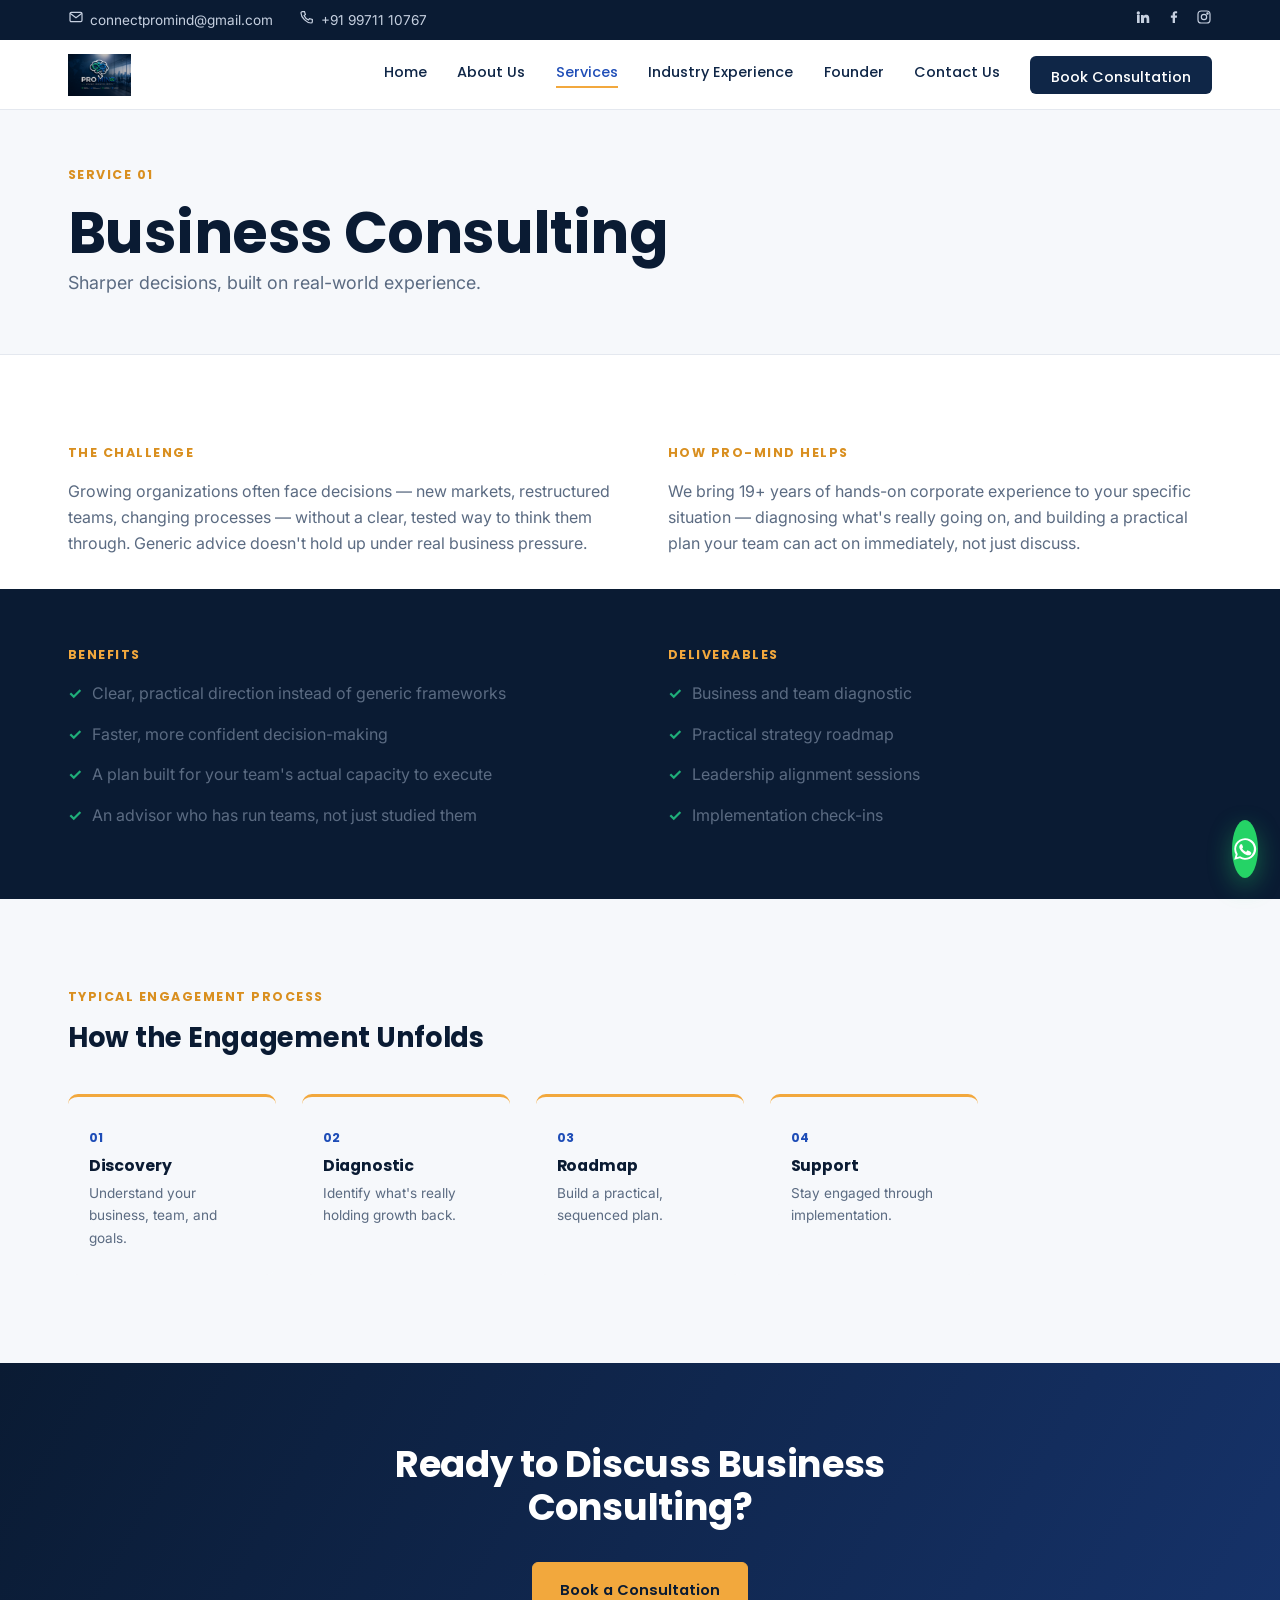
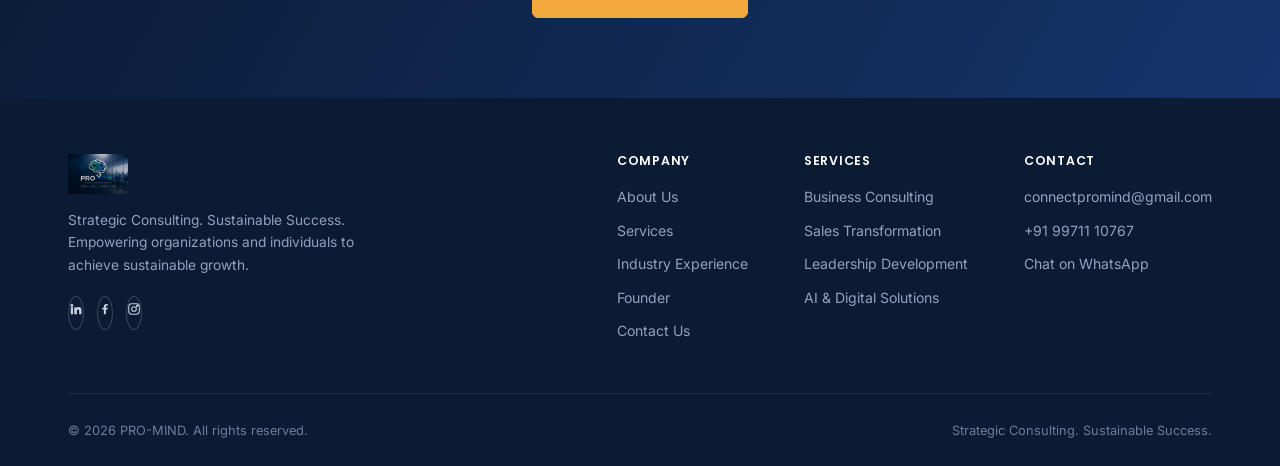
<file: services/business-consulting.html>
<!DOCTYPE html>
<html lang="en">
<head>
<meta charset="UTF-8">
<meta name="viewport" content="width=device-width, initial-scale=1.0">
<title>Business Consulting | PRO-MIND</title>
<meta name="description" content="Practical strategy and advisory support to help you make sharper decisions and grow with confidence.">
<link rel="canonical" href="https://kumaralok301.github.io/pro-mind-1/services/business-consulting.html">
<meta property="og:title" content="Business Consulting | PRO-MIND">
<meta property="og:description" content="Practical strategy and advisory support to help you make sharper decisions and grow with confidence.">
<meta property="og:type" content="website">
<meta property="og:image" content="https://kumaralok301.github.io/pro-mind-1/assets/favicon-512.png">
<link rel="icon" type="image/png" href="../assets/favicon.png">
<link rel="apple-touch-icon" href="../assets/favicon-512.png">
<link rel="stylesheet" href="../css/style.css">

</head>
<body>
<div class="topbar">
  <div class="wrap">
    <div class="topbar-left">
      <a href="mailto:connectpromind@gmail.com"><span style="width:16px;display:inline-block"><svg viewBox="0 0 24 24" fill="none" stroke="currentColor" stroke-width="1.8"><rect x="3" y="5" width="18" height="14" rx="2"/><path d="M3 6.5l9 6.5 9-6.5"/></svg></span>connectpromind@gmail.com</a>
      <a href="tel:+919971110767"><span style="width:16px;display:inline-block"><svg viewBox="0 0 24 24" fill="none" stroke="currentColor" stroke-width="1.8"><path d="M5 4h3.2l1.4 4.3-2 1.6a12 12 0 0 0 6.5 6.5l1.6-2 4.3 1.4V19a2 2 0 0 1-2 2C11.4 21 3 12.6 3 6a2 2 0 0 1 2-2z"/></svg></span>+91 99711 10767</a>
    </div>
    <div class="topbar-social">
      <a href="#" target="_blank" rel="noopener" aria-label="LinkedIn" style="width:16px;display:inline-block"><svg viewBox="0 0 24 24" fill="currentColor"><path d="M4.98 3.5a2.5 2.5 0 1 1 0 5 2.5 2.5 0 0 1 0-5zM3 9h4v12H3zM9 9h3.8v1.7h.05c.53-1 1.83-2 3.77-2 4.03 0 4.78 2.65 4.78 6.1V21h-4v-5.3c0-1.27-.02-2.9-1.77-2.9-1.77 0-2.04 1.38-2.04 2.8V21H9z"/></svg></a>
      <a href="#" target="_blank" rel="noopener" aria-label="Facebook" style="width:16px;display:inline-block"><svg viewBox="0 0 24 24" fill="currentColor"><path d="M13.5 21v-8h2.7l.4-3.1h-3.1V8c0-.9.25-1.5 1.55-1.5H16.7V3.7C16.4 3.65 15.4 3.5 14.2 3.5c-2.5 0-4.2 1.5-4.2 4.3v2.1H7.3V13h2.7v8z"/></svg></a>
      <a href="#" target="_blank" rel="noopener" aria-label="Instagram" style="width:16px;display:inline-block"><svg viewBox="0 0 24 24" fill="none" stroke="currentColor" stroke-width="1.8"><rect x="3" y="3" width="18" height="18" rx="5"/><circle cx="12" cy="12" r="4"/><circle cx="17.2" cy="6.8" r="1"/></svg></a>
    </div>
  </div>
</div>
<header class="site-header">
  <nav class="nav">
    <a href="../index.html" class="logo-link">
      <img src="../assets/logo-nav.png" alt="PRO-MIND logo">
    </a>
    <button class="nav-toggle" aria-expanded="false">Menu</button>
    <div class="nav-links">
      <a href="../index.html">Home</a>
      <a href="../about.html">About Us</a>
      <a href="../services/index.html" class="active">Services</a>
      <a href="../industry-experience.html">Industry Experience</a>
      <a href="../founder.html">Founder</a>
      <a href="../contact.html">Contact Us</a>
      <a href="../contact.html" class="nav-cta">Book Consultation</a>
    </div>
  </nav>
</header>
<main>

<section class="service-hero">
  <div class="wrap">
    <span class="eyebrow">Service 01</span>
    <h1>Business Consulting</h1>
    <p class="lede">Sharper decisions, built on real-world experience.</p>
  </div>
</section>

<section class="section" style="padding-bottom:2rem;">
  <div class="wrap two-col reveal">
    <div>
      <span class="eyebrow">The Challenge</span>
      <p>Growing organizations often face decisions — new markets, restructured teams, changing processes — without a clear, tested way to think them through. Generic advice doesn't hold up under real business pressure.</p>
    </div>
    <div>
      <span class="eyebrow">How PRO-MIND Helps</span>
      <p>We bring 19+ years of hands-on corporate experience to your specific situation — diagnosing what's really going on, and building a practical plan your team can act on immediately, not just discuss.</p>
    </div>
  </div>
</section>

<section class="section section-dark" style="padding-top:3.5rem; padding-bottom:3.5rem;">
  <div class="wrap two-col reveal">
    <div>
      <span class="eyebrow">Benefits</span>
      <ul class="check-list">
        <li>Clear, practical direction instead of generic frameworks</li>
        <li>Faster, more confident decision-making</li>
        <li>A plan built for your team's actual capacity to execute</li>
        <li>An advisor who has run teams, not just studied them</li>
      </ul>
    </div>
    <div>
      <span class="eyebrow">Deliverables</span>
      <ul class="check-list">
        <li>Business and team diagnostic</li>
        <li>Practical strategy roadmap</li>
        <li>Leadership alignment sessions</li>
        <li>Implementation check-ins</li>
      </ul>
    </div>
  </div>
</section>

<section class="section section-alt">
  <div class="wrap reveal">
    <span class="eyebrow">Typical Engagement Process</span>
    <h2 style="font-size:1.7rem;">How the Engagement Unfolds</h2>
    <div class="process">
      <div class="process-step"><span class="step-num">01</span><h4>Discovery</h4><p style="font-size:0.85rem;margin-top:0.4rem;">Understand your business, team, and goals.</p></div>
      <div class="process-step"><span class="step-num">02</span><h4>Diagnostic</h4><p style="font-size:0.85rem;margin-top:0.4rem;">Identify what's really holding growth back.</p></div>
      <div class="process-step"><span class="step-num">03</span><h4>Roadmap</h4><p style="font-size:0.85rem;margin-top:0.4rem;">Build a practical, sequenced plan.</p></div>
      <div class="process-step"><span class="step-num">04</span><h4>Support</h4><p style="font-size:0.85rem;margin-top:0.4rem;">Stay engaged through implementation.</p></div>
    </div>
  </div>
</section>

<section class="cta-band">
  <div class="wrap reveal">
    <h2>Ready to Discuss Business Consulting?</h2>
    <div class="btn-row"><a href="../contact.html" class="btn btn-gold">Book a Consultation</a></div>
  </div>
</section>

</main>
<footer class="site-footer">
  <div class="wrap">
    <div class="footer-top">
      <div class="footer-brand">
        <img src="../assets/logo-nav.png" alt="PRO-MIND logo">
        <p>Strategic Consulting. Sustainable Success. Empowering organizations and individuals to achieve sustainable growth.</p>
        <div class="footer-social">
          <a href="#" target="_blank" rel="noopener" aria-label="LinkedIn" style="width:16px;display:inline-block"><svg viewBox="0 0 24 24" fill="currentColor"><path d="M4.98 3.5a2.5 2.5 0 1 1 0 5 2.5 2.5 0 0 1 0-5zM3 9h4v12H3zM9 9h3.8v1.7h.05c.53-1 1.83-2 3.77-2 4.03 0 4.78 2.65 4.78 6.1V21h-4v-5.3c0-1.27-.02-2.9-1.77-2.9-1.77 0-2.04 1.38-2.04 2.8V21H9z"/></svg></a>
          <a href="#" target="_blank" rel="noopener" aria-label="Facebook" style="width:16px;display:inline-block"><svg viewBox="0 0 24 24" fill="currentColor"><path d="M13.5 21v-8h2.7l.4-3.1h-3.1V8c0-.9.25-1.5 1.55-1.5H16.7V3.7C16.4 3.65 15.4 3.5 14.2 3.5c-2.5 0-4.2 1.5-4.2 4.3v2.1H7.3V13h2.7v8z"/></svg></a>
          <a href="#" target="_blank" rel="noopener" aria-label="Instagram" style="width:16px;display:inline-block"><svg viewBox="0 0 24 24" fill="none" stroke="currentColor" stroke-width="1.8"><rect x="3" y="3" width="18" height="18" rx="5"/><circle cx="12" cy="12" r="4"/><circle cx="17.2" cy="6.8" r="1"/></svg></a>
        </div>
      </div>
      <div class="footer-cols">
        <div class="footer-col">
          <h4>Company</h4>
          <a href="../about.html">About Us</a>
          <a href="../services/index.html">Services</a>
          <a href="../industry-experience.html">Industry Experience</a>
          <a href="../founder.html">Founder</a>
          <a href="../contact.html">Contact Us</a>
        </div>
        <div class="footer-col">
          <h4>Services</h4>
          <a href="../services/business-consulting.html">Business Consulting</a>
          <a href="../services/sales-transformation.html">Sales Transformation</a>
          <a href="../services/leadership-development.html">Leadership Development</a>
          <a href="../services/ai-digital-solutions.html">AI &amp; Digital Solutions</a>
        </div>
        <div class="footer-col">
          <h4>Contact</h4>
          <span>connectpromind@gmail.com</span>
          <span>+91 99711 10767</span>
          <a href="https://wa.me/919971110767" target="_blank" rel="noopener">Chat on WhatsApp</a>
        </div>
      </div>
    </div>
    <div class="footer-bottom">
      <span>&copy; 2026 PRO-MIND. All rights reserved.</span>
      <span>Strategic Consulting. Sustainable Success.</span>
    </div>
  </div>
</footer>
<a href="https://wa.me/919971110767" target="_blank" rel="noopener" class="whatsapp-float" aria-label="Chat on WhatsApp" style="width:26px;display:flex;color:#fff"><svg viewBox="0 0 24 24" fill="currentColor"><path d="M12 2a10 10 0 0 0-8.6 15L2 22l5.2-1.4A10 10 0 1 0 12 2zm0 18.2a8.1 8.1 0 0 1-4.2-1.2l-.3-.2-3 .8.8-2.9-.2-.3A8.2 8.2 0 1 1 12 20.2zm4.5-6.1c-.2-.1-1.5-.7-1.7-.8-.2-.1-.4-.1-.6.1-.2.2-.6.8-.8 1-.1.2-.3.2-.5.1-.2-.1-1-.4-2-1.2-.7-.6-1.2-1.4-1.4-1.6-.1-.2 0-.4.1-.5.1-.1.2-.3.4-.4.1-.1.2-.3.2-.4.1-.2 0-.3 0-.4-.1-.1-.6-1.4-.8-1.9-.2-.5-.4-.4-.6-.4h-.5c-.2 0-.5.1-.7.3-.2.2-.9.9-.9 2.2s1 2.5 1.1 2.7c.1.2 2 3 4.7 4.2.7.3 1.2.5 1.6.6.7.2 1.3.2 1.8.1.5-.1 1.5-.6 1.7-1.2.2-.6.2-1.1.2-1.2-.1-.1-.3-.2-.5-.3z"/></svg></a>
<script src="../js/main.js"></script>
</body>
</html>
</file>
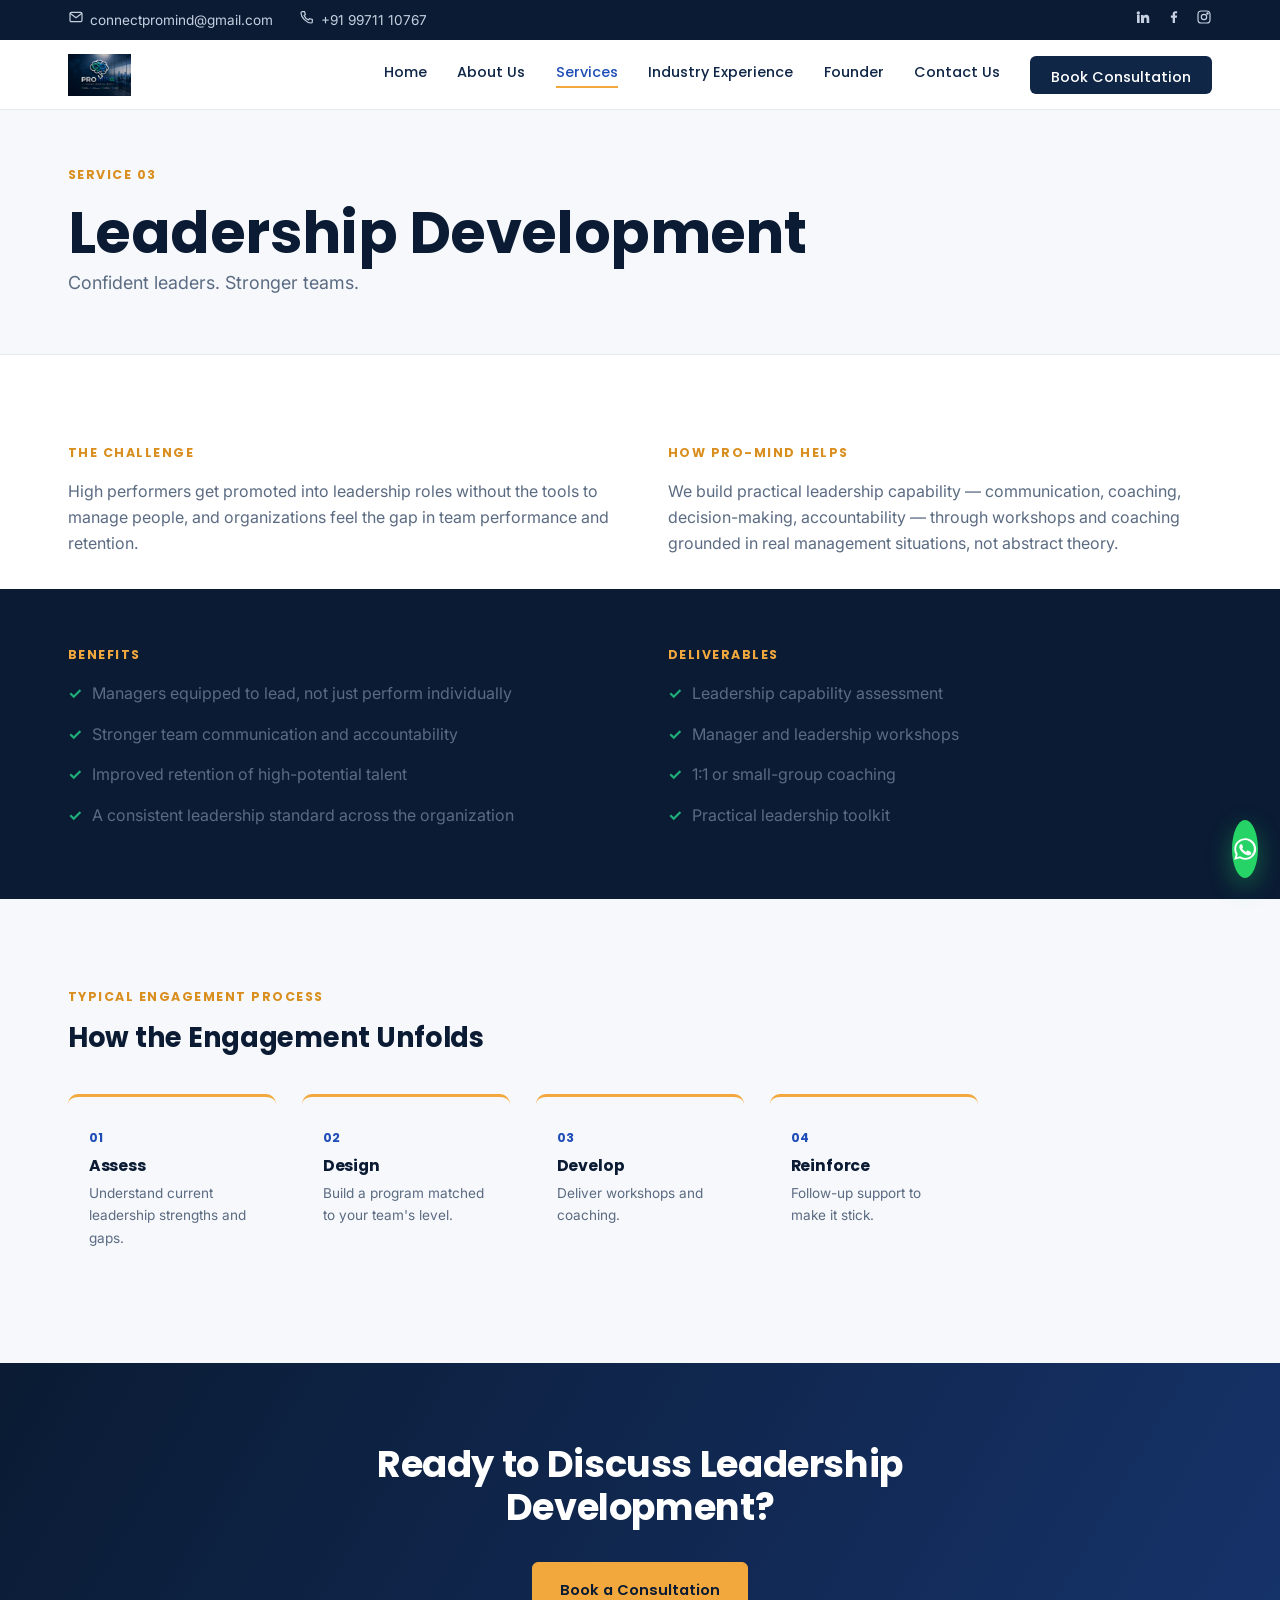
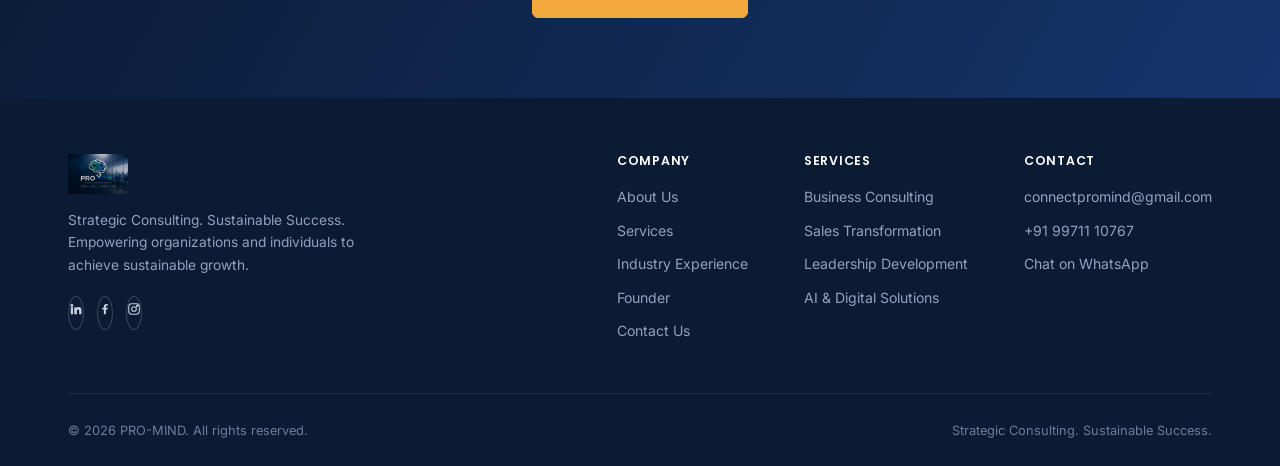
<file: services/leadership-development.html>
<!DOCTYPE html>
<html lang="en">
<head>
<meta charset="UTF-8">
<meta name="viewport" content="width=device-width, initial-scale=1.0">
<title>Leadership Development | PRO-MIND</title>
<meta name="description" content="Building confident, capable leaders and managers who can drive teams and results.">
<link rel="canonical" href="https://kumaralok301.github.io/pro-mind-1/services/leadership-development.html">
<meta property="og:title" content="Leadership Development | PRO-MIND">
<meta property="og:description" content="Building confident, capable leaders and managers who can drive teams and results.">
<meta property="og:type" content="website">
<meta property="og:image" content="https://kumaralok301.github.io/pro-mind-1/assets/favicon-512.png">
<link rel="icon" type="image/png" href="../assets/favicon.png">
<link rel="apple-touch-icon" href="../assets/favicon-512.png">
<link rel="stylesheet" href="../css/style.css">

</head>
<body>
<div class="topbar">
  <div class="wrap">
    <div class="topbar-left">
      <a href="mailto:connectpromind@gmail.com"><span style="width:16px;display:inline-block"><svg viewBox="0 0 24 24" fill="none" stroke="currentColor" stroke-width="1.8"><rect x="3" y="5" width="18" height="14" rx="2"/><path d="M3 6.5l9 6.5 9-6.5"/></svg></span>connectpromind@gmail.com</a>
      <a href="tel:+919971110767"><span style="width:16px;display:inline-block"><svg viewBox="0 0 24 24" fill="none" stroke="currentColor" stroke-width="1.8"><path d="M5 4h3.2l1.4 4.3-2 1.6a12 12 0 0 0 6.5 6.5l1.6-2 4.3 1.4V19a2 2 0 0 1-2 2C11.4 21 3 12.6 3 6a2 2 0 0 1 2-2z"/></svg></span>+91 99711 10767</a>
    </div>
    <div class="topbar-social">
      <a href="#" target="_blank" rel="noopener" aria-label="LinkedIn" style="width:16px;display:inline-block"><svg viewBox="0 0 24 24" fill="currentColor"><path d="M4.98 3.5a2.5 2.5 0 1 1 0 5 2.5 2.5 0 0 1 0-5zM3 9h4v12H3zM9 9h3.8v1.7h.05c.53-1 1.83-2 3.77-2 4.03 0 4.78 2.65 4.78 6.1V21h-4v-5.3c0-1.27-.02-2.9-1.77-2.9-1.77 0-2.04 1.38-2.04 2.8V21H9z"/></svg></a>
      <a href="#" target="_blank" rel="noopener" aria-label="Facebook" style="width:16px;display:inline-block"><svg viewBox="0 0 24 24" fill="currentColor"><path d="M13.5 21v-8h2.7l.4-3.1h-3.1V8c0-.9.25-1.5 1.55-1.5H16.7V3.7C16.4 3.65 15.4 3.5 14.2 3.5c-2.5 0-4.2 1.5-4.2 4.3v2.1H7.3V13h2.7v8z"/></svg></a>
      <a href="#" target="_blank" rel="noopener" aria-label="Instagram" style="width:16px;display:inline-block"><svg viewBox="0 0 24 24" fill="none" stroke="currentColor" stroke-width="1.8"><rect x="3" y="3" width="18" height="18" rx="5"/><circle cx="12" cy="12" r="4"/><circle cx="17.2" cy="6.8" r="1"/></svg></a>
    </div>
  </div>
</div>
<header class="site-header">
  <nav class="nav">
    <a href="../index.html" class="logo-link">
      <img src="../assets/logo-nav.png" alt="PRO-MIND logo">
    </a>
    <button class="nav-toggle" aria-expanded="false">Menu</button>
    <div class="nav-links">
      <a href="../index.html">Home</a>
      <a href="../about.html">About Us</a>
      <a href="../services/index.html" class="active">Services</a>
      <a href="../industry-experience.html">Industry Experience</a>
      <a href="../founder.html">Founder</a>
      <a href="../contact.html">Contact Us</a>
      <a href="../contact.html" class="nav-cta">Book Consultation</a>
    </div>
  </nav>
</header>
<main>

<section class="service-hero">
  <div class="wrap">
    <span class="eyebrow">Service 03</span>
    <h1>Leadership Development</h1>
    <p class="lede">Confident leaders. Stronger teams.</p>
  </div>
</section>

<section class="section" style="padding-bottom:2rem;">
  <div class="wrap two-col reveal">
    <div>
      <span class="eyebrow">The Challenge</span>
      <p>High performers get promoted into leadership roles without the tools to manage people, and organizations feel the gap in team performance and retention.</p>
    </div>
    <div>
      <span class="eyebrow">How PRO-MIND Helps</span>
      <p>We build practical leadership capability — communication, coaching, decision-making, accountability — through workshops and coaching grounded in real management situations, not abstract theory.</p>
    </div>
  </div>
</section>

<section class="section section-dark" style="padding-top:3.5rem; padding-bottom:3.5rem;">
  <div class="wrap two-col reveal">
    <div>
      <span class="eyebrow">Benefits</span>
      <ul class="check-list">
        <li>Managers equipped to lead, not just perform individually</li>
        <li>Stronger team communication and accountability</li>
        <li>Improved retention of high-potential talent</li>
        <li>A consistent leadership standard across the organization</li>
      </ul>
    </div>
    <div>
      <span class="eyebrow">Deliverables</span>
      <ul class="check-list">
        <li>Leadership capability assessment</li>
        <li>Manager and leadership workshops</li>
        <li>1:1 or small-group coaching</li>
        <li>Practical leadership toolkit</li>
      </ul>
    </div>
  </div>
</section>

<section class="section section-alt">
  <div class="wrap reveal">
    <span class="eyebrow">Typical Engagement Process</span>
    <h2 style="font-size:1.7rem;">How the Engagement Unfolds</h2>
    <div class="process">
      <div class="process-step"><span class="step-num">01</span><h4>Assess</h4><p style="font-size:0.85rem;margin-top:0.4rem;">Understand current leadership strengths and gaps.</p></div>
      <div class="process-step"><span class="step-num">02</span><h4>Design</h4><p style="font-size:0.85rem;margin-top:0.4rem;">Build a program matched to your team's level.</p></div>
      <div class="process-step"><span class="step-num">03</span><h4>Develop</h4><p style="font-size:0.85rem;margin-top:0.4rem;">Deliver workshops and coaching.</p></div>
      <div class="process-step"><span class="step-num">04</span><h4>Reinforce</h4><p style="font-size:0.85rem;margin-top:0.4rem;">Follow-up support to make it stick.</p></div>
    </div>
  </div>
</section>

<section class="cta-band">
  <div class="wrap reveal">
    <h2>Ready to Discuss Leadership Development?</h2>
    <div class="btn-row"><a href="../contact.html" class="btn btn-gold">Book a Consultation</a></div>
  </div>
</section>

</main>
<footer class="site-footer">
  <div class="wrap">
    <div class="footer-top">
      <div class="footer-brand">
        <img src="../assets/logo-nav.png" alt="PRO-MIND logo">
        <p>Strategic Consulting. Sustainable Success. Empowering organizations and individuals to achieve sustainable growth.</p>
        <div class="footer-social">
          <a href="#" target="_blank" rel="noopener" aria-label="LinkedIn" style="width:16px;display:inline-block"><svg viewBox="0 0 24 24" fill="currentColor"><path d="M4.98 3.5a2.5 2.5 0 1 1 0 5 2.5 2.5 0 0 1 0-5zM3 9h4v12H3zM9 9h3.8v1.7h.05c.53-1 1.83-2 3.77-2 4.03 0 4.78 2.65 4.78 6.1V21h-4v-5.3c0-1.27-.02-2.9-1.77-2.9-1.77 0-2.04 1.38-2.04 2.8V21H9z"/></svg></a>
          <a href="#" target="_blank" rel="noopener" aria-label="Facebook" style="width:16px;display:inline-block"><svg viewBox="0 0 24 24" fill="currentColor"><path d="M13.5 21v-8h2.7l.4-3.1h-3.1V8c0-.9.25-1.5 1.55-1.5H16.7V3.7C16.4 3.65 15.4 3.5 14.2 3.5c-2.5 0-4.2 1.5-4.2 4.3v2.1H7.3V13h2.7v8z"/></svg></a>
          <a href="#" target="_blank" rel="noopener" aria-label="Instagram" style="width:16px;display:inline-block"><svg viewBox="0 0 24 24" fill="none" stroke="currentColor" stroke-width="1.8"><rect x="3" y="3" width="18" height="18" rx="5"/><circle cx="12" cy="12" r="4"/><circle cx="17.2" cy="6.8" r="1"/></svg></a>
        </div>
      </div>
      <div class="footer-cols">
        <div class="footer-col">
          <h4>Company</h4>
          <a href="../about.html">About Us</a>
          <a href="../services/index.html">Services</a>
          <a href="../industry-experience.html">Industry Experience</a>
          <a href="../founder.html">Founder</a>
          <a href="../contact.html">Contact Us</a>
        </div>
        <div class="footer-col">
          <h4>Services</h4>
          <a href="../services/business-consulting.html">Business Consulting</a>
          <a href="../services/sales-transformation.html">Sales Transformation</a>
          <a href="../services/leadership-development.html">Leadership Development</a>
          <a href="../services/ai-digital-solutions.html">AI &amp; Digital Solutions</a>
        </div>
        <div class="footer-col">
          <h4>Contact</h4>
          <span>connectpromind@gmail.com</span>
          <span>+91 99711 10767</span>
          <a href="https://wa.me/919971110767" target="_blank" rel="noopener">Chat on WhatsApp</a>
        </div>
      </div>
    </div>
    <div class="footer-bottom">
      <span>&copy; 2026 PRO-MIND. All rights reserved.</span>
      <span>Strategic Consulting. Sustainable Success.</span>
    </div>
  </div>
</footer>
<a href="https://wa.me/919971110767" target="_blank" rel="noopener" class="whatsapp-float" aria-label="Chat on WhatsApp" style="width:26px;display:flex;color:#fff"><svg viewBox="0 0 24 24" fill="currentColor"><path d="M12 2a10 10 0 0 0-8.6 15L2 22l5.2-1.4A10 10 0 1 0 12 2zm0 18.2a8.1 8.1 0 0 1-4.2-1.2l-.3-.2-3 .8.8-2.9-.2-.3A8.2 8.2 0 1 1 12 20.2zm4.5-6.1c-.2-.1-1.5-.7-1.7-.8-.2-.1-.4-.1-.6.1-.2.2-.6.8-.8 1-.1.2-.3.2-.5.1-.2-.1-1-.4-2-1.2-.7-.6-1.2-1.4-1.4-1.6-.1-.2 0-.4.1-.5.1-.1.2-.3.4-.4.1-.1.2-.3.2-.4.1-.2 0-.3 0-.4-.1-.1-.6-1.4-.8-1.9-.2-.5-.4-.4-.6-.4h-.5c-.2 0-.5.1-.7.3-.2.2-.9.9-.9 2.2s1 2.5 1.1 2.7c.1.2 2 3 4.7 4.2.7.3 1.2.5 1.6.6.7.2 1.3.2 1.8.1.5-.1 1.5-.6 1.7-1.2.2-.6.2-1.1.2-1.2-.1-.1-.3-.2-.5-.3z"/></svg></a>
<script src="../js/main.js"></script>
</body>
</html>
</file>
<file: css/style.css>
/* ============================================================
   PRO-MIND — Fresh v2.0 Design System
   Brand: navy corporate base, gold CTA, blue/green accents
   pulled from the PRO-MIND brain/infinity mark.
   Typography: Poppins (display/headings) + Inter (body)
   ============================================================ */

@import url('https://fonts.googleapis.com/css2?family=Poppins:wght@500;600;700;800&family=Inter:wght@400;500;600&display=swap');

:root {
  --navy-900: #0A1B33;
  --navy-800: #0F2647;
  --navy-700: #16336B;
  --blue: #2F6FED;
  --blue-dark: #1E4DB7;
  --green: #1FAE7A;
  --gold: #F2A83D;
  --gold-dark: #D98F1F;
  --offwhite: #F6F8FB;
  --white: #FFFFFF;
  --text-dark: #16213B;
  --text-muted: #5B6B82;
  --border: #E4E8EF;

  --display: 'Poppins', -apple-system, sans-serif;
  --body: 'Inter', -apple-system, sans-serif;

  --max: 1240px;
  --gutter: clamp(1.25rem, 4vw, 3rem);
}

* { box-sizing: border-box; margin: 0; padding: 0; }
html { scroll-behavior: smooth; }

body {
  background: var(--white);
  color: var(--text-dark);
  font-family: var(--body);
  font-size: 16px;
  line-height: 1.65;
  -webkit-font-smoothing: antialiased;
}

@media (prefers-reduced-motion: reduce) {
  html { scroll-behavior: auto; }
  * { animation-duration: 0.01ms !important; transition-duration: 0.01ms !important; }
}

a { color: inherit; text-decoration: none; }
img { max-width: 100%; display: block; }
ul { list-style: none; }

.wrap { max-width: var(--max); margin: 0 auto; padding: 0 var(--gutter); }

.eyebrow {
  font-family: var(--display);
  font-size: 0.78rem;
  font-weight: 700;
  letter-spacing: 0.12em;
  text-transform: uppercase;
  color: var(--gold-dark);
  margin-bottom: 0.9rem;
  display: block;
}

h1, h2, h3, h4 {
  font-family: var(--display);
  font-weight: 700;
  line-height: 1.18;
  letter-spacing: -0.01em;
  color: var(--navy-900);
}
h1 { font-size: clamp(2.2rem, 4.6vw, 3.6rem); font-weight: 700; }
h2 { font-size: clamp(1.7rem, 3vw, 2.3rem); }
h3 { font-size: 1.2rem; font-weight: 600; }

p { color: var(--text-muted); max-width: 62ch; }
p.lede { font-size: 1.12rem; color: var(--text-muted); max-width: 50ch; }

.section-dark p, .section-dark p.lede { color: #C6D0E0; }
.section-dark h2, .section-dark h3 { color: var(--white); }
.section-dark .eyebrow { color: var(--gold); }

/* ===== Buttons ===== */
.btn {
  display: inline-flex; align-items: center; gap: 0.55rem;
  font-family: var(--display); font-size: 0.92rem; font-weight: 600;
  padding: 0.95rem 1.7rem; border-radius: 6px; border: 1.5px solid transparent;
  cursor: pointer; transition: all 0.25s ease;
}
.btn-gold { background: var(--gold); color: var(--navy-900); border-color: var(--gold); }
.btn-gold:hover { background: var(--gold-dark); border-color: var(--gold-dark); }
.btn-outline-light { border-color: rgba(255,255,255,0.5); color: var(--white); }
.btn-outline-light:hover { border-color: var(--white); background: rgba(255,255,255,0.08); }
.btn-outline { border-color: var(--navy-700); color: var(--navy-800); }
.btn-outline:hover { background: var(--navy-800); color: var(--white); border-color: var(--navy-800); }
.btn-row { display: flex; gap: 1rem; flex-wrap: wrap; margin-top: 2rem; }

/* ===== Top bar ===== */
.topbar { background: var(--navy-900); color: #C6D0E0; font-size: 0.85rem; }
.topbar .wrap { display: flex; justify-content: space-between; align-items: center; padding: 0.55rem var(--gutter); flex-wrap: wrap; gap: 0.5rem; }
.topbar-left { display: flex; gap: 1.6rem; flex-wrap: wrap; }
.topbar-left a { color: #C6D0E0; display: inline-flex; align-items: center; gap: 0.4rem; }
.topbar-left a:hover { color: var(--white); }
.topbar-social { display: flex; gap: 0.9rem; }
.topbar-social a { color: #C6D0E0; }
.topbar-social a:hover { color: var(--gold); }

/* ===== Header / Nav ===== */
.site-header { position: sticky; top: 0; z-index: 100; background: var(--white); box-shadow: 0 1px 0 var(--border); }
.nav { display: flex; align-items: center; justify-content: space-between; padding: 0.85rem var(--gutter); max-width: var(--max); margin: 0 auto; }
.logo-link { display: flex; align-items: center; gap: 0.6rem; }
.logo-link img { height: 42px; width: auto; }
.nav-links { display: flex; gap: 1.9rem; align-items: center; }
.nav-links a { font-family: var(--display); font-size: 0.9rem; font-weight: 500; color: var(--navy-800); position: relative; padding-bottom: 4px; }
.nav-links a::after { content: ''; position: absolute; left: 0; bottom: 0; height: 2px; width: 0; background: var(--gold); transition: width 0.25s ease; }
.nav-links a:hover::after, .nav-links a.active::after { width: 100%; }
.nav-links a.active { color: var(--blue-dark); }
.nav-cta { background: var(--navy-800); color: var(--white) !important; padding: 0.65rem 1.3rem; border-radius: 6px; }
.nav-cta::after { display: none; }
.nav-cta:hover { background: var(--gold); color: var(--navy-900) !important; }
.nav-toggle { display: none; }

@media (max-width: 940px) {
  .nav-links { position: fixed; inset: 66px 0 0 0; background: var(--white); flex-direction: column; align-items: flex-start;
    padding: 2rem var(--gutter); gap: 1.4rem; transform: translateY(-110%); transition: transform 0.3s ease; overflow-y: auto; }
  .nav-links.open { transform: translateY(0); }
  .nav-toggle { display: block; background: none; border: none; font-family: var(--display); font-weight: 600; font-size: 0.85rem; cursor: pointer; color: var(--navy-800); }
}

/* ===== Hero ===== */
.hero { background: linear-gradient(120deg, var(--navy-900) 0%, var(--navy-800) 60%, var(--navy-700) 100%); position: relative; overflow: hidden; padding: 4.5rem 0; }
.hero .wrap { display: grid; grid-template-columns: 1.05fr 0.95fr; gap: 3rem; align-items: center; }
.hero h1 { color: var(--white); max-width: 15ch; }
.hero-accent { color: var(--gold); }
.hero p.lede { margin-top: 1.3rem; }
.hero-visual { border-radius: 12px; overflow: hidden; position: relative; aspect-ratio: 5/4; background: linear-gradient(135deg, var(--navy-700), var(--navy-900)); border: 1px solid rgba(255,255,255,0.12); display: flex; align-items: center; justify-content: center; }
.hero-visual svg { width: 100%; height: 100%; }
@media (max-width: 900px) { .hero .wrap { grid-template-columns: 1fr; } .hero-visual { order: -1; } }

/* ===== Stats band ===== */
.stats-band { background: var(--navy-800); padding: 0; margin-top: -3.2rem; position: relative; z-index: 3; }
.stats-band .wrap { display: grid; grid-template-columns: repeat(4, 1fr); background: var(--navy-800); border-radius: 10px; box-shadow: 0 18px 40px rgba(10,27,51,0.25); overflow: hidden; }
.stat { padding: 2.2rem 1.5rem; text-align: center; border-right: 1px solid rgba(255,255,255,0.09); }
.stat:last-child { border-right: none; }
.stat-icon { width: 46px; height: 46px; border-radius: 50%; background: rgba(255,255,255,0.08); display: flex; align-items: center; justify-content: center; margin: 0 auto 0.9rem; color: var(--gold); }
.stat-num { font-family: var(--display); font-size: 2.1rem; font-weight: 700; color: var(--white); }
.stat-label { font-family: var(--body); font-size: 0.82rem; color: #B9C4D6; margin-top: 0.3rem; }
@media (max-width: 760px) { .stats-band .wrap { grid-template-columns: repeat(2, 1fr); } .stat { border-bottom: 1px solid rgba(255,255,255,0.09); } }

/* ===== Section ===== */
.section { padding: 5.5rem 0; }
.section-alt { background: var(--offwhite); }
.section-dark { background: var(--navy-900); }
.section-head { max-width: 60ch; margin: 0 auto 3.2rem; text-align: center; }
.section-head.left { text-align: left; margin-left: 0; }

/* Feature / why cards */
.grid-5, .grid-4, .grid-3, .grid-2 { display: grid; gap: 1.8rem; }
.grid-5 { grid-template-columns: repeat(5, 1fr); }
.grid-4 { grid-template-columns: repeat(4, 1fr); }
.grid-3 { grid-template-columns: repeat(3, 1fr); }
.grid-2 { grid-template-columns: repeat(2, 1fr); gap: 2.5rem; }

.card { background: var(--white); border: 1px solid var(--border); border-radius: 10px; padding: 2rem 1.6rem; transition: all 0.25s ease; }
.card:hover { border-color: var(--blue); box-shadow: 0 12px 30px rgba(15,38,71,0.08); transform: translateY(-3px); }
.card-icon { width: 50px; height: 50px; border-radius: 50%; background: var(--navy-800); color: var(--white); display: flex; align-items: center; justify-content: center; margin-bottom: 1.1rem; }
.card h3 { margin-bottom: 0.6rem; font-size: 1.08rem; }
.card p { font-size: 0.92rem; }
.card a.card-link { font-family: var(--display); font-size: 0.85rem; font-weight: 600; color: var(--blue-dark); margin-top: 1.1rem; display: inline-block; }
.card a.card-link:hover { color: var(--gold-dark); }

@media (max-width: 1000px) { .grid-5 { grid-template-columns: repeat(3, 1fr); } .grid-4 { grid-template-columns: repeat(2, 1fr); } }
@media (max-width: 700px) { .grid-5, .grid-4, .grid-3 { grid-template-columns: 1fr; } .grid-2 { grid-template-columns: 1fr; } }

/* Industry Experience */
.industry-band { background: linear-gradient(120deg, var(--navy-900), var(--navy-700)); padding: 4.5rem 0; }
.industry-top { display: grid; grid-template-columns: 0.8fr 1.2fr; gap: 3rem; align-items: center; }
.industry-icons { display: grid; grid-template-columns: repeat(4, 1fr); gap: 1.6rem; }
.industry-icon { text-align: center; }
.industry-icon .ic { width: 56px; height: 56px; border-radius: 50%; border: 1.5px solid rgba(255,255,255,0.25); display: flex; align-items: center; justify-content: center; margin: 0 auto 0.7rem; color: var(--white); }
.industry-icon span { font-family: var(--display); font-size: 0.8rem; font-weight: 500; color: #DCE4F0; }
@media (max-width: 900px) { .industry-top { grid-template-columns: 1fr; } .industry-icons { grid-template-columns: repeat(2, 1fr); } }

/* Industry detail rows (industry-experience.html) */
.industry-row { display: grid; grid-template-columns: 90px 1fr; gap: 1.8rem; padding: 2rem 0; border-bottom: 1px solid var(--border); align-items: flex-start; }
.industry-row .ic-lg { width: 60px; height: 60px; border-radius: 12px; background: var(--navy-800); color: var(--white); display: flex; align-items: center; justify-content: center; }
.industry-row h3 { margin-bottom: 0.4rem; }
@media (max-width: 640px) { .industry-row { grid-template-columns: 1fr; } }

/* Testimonials */
.testimonial-card { background: var(--white); border: 1px solid var(--border); border-radius: 10px; padding: 2.1rem; }
.testimonial-card p { font-size: 1rem; color: var(--text-dark); font-style: italic; }
.testimonial-card .stars { color: var(--gold); font-size: 0.9rem; margin-bottom: 0.9rem; letter-spacing: 0.15em; }
.testimonial-card cite { font-family: var(--display); font-size: 0.85rem; font-weight: 600; font-style: normal; color: var(--navy-800); display: block; margin-top: 1.1rem; }
.testimonial-card cite span { display: block; font-family: var(--body); font-weight: 400; color: var(--text-muted); font-size: 0.82rem; margin-top: 0.15rem; }

/* Founder */
.founder-hero { display: grid; grid-template-columns: 0.85fr 1.15fr; gap: 3.5rem; align-items: center; }
.founder-photo { aspect-ratio: 4/5; background: linear-gradient(150deg, var(--navy-700), var(--navy-900)); border-radius: 12px; display: flex; align-items: center; justify-content: center; color: rgba(255,255,255,0.35); font-family: var(--display); font-size: 0.85rem; text-align: center; padding: 2rem; }
@media (max-width: 800px) { .founder-hero { grid-template-columns: 1fr; } }
.founder-creds { display: flex; flex-wrap: wrap; gap: 0.7rem; margin-top: 1.6rem; }
.founder-creds span { font-family: var(--display); font-size: 0.78rem; font-weight: 600; background: var(--offwhite); border: 1px solid var(--border); color: var(--navy-800); padding: 0.5rem 0.9rem; border-radius: 20px; }

/* FAQ accordion */
.faq-item { border-bottom: 1px solid var(--border); }
.faq-q { display: flex; justify-content: space-between; align-items: center; padding: 1.4rem 0; cursor: pointer; font-family: var(--display); font-weight: 600; color: var(--navy-900); font-size: 1rem; }
.faq-q .plus { font-size: 1.3rem; color: var(--gold-dark); transition: transform 0.25s ease; }
.faq-item.open .plus { transform: rotate(45deg); }
.faq-a { max-height: 0; overflow: hidden; transition: max-height 0.3s ease; }
.faq-item.open .faq-a { max-height: 300px; }
.faq-a p { padding-bottom: 1.4rem; font-size: 0.95rem; }

/* Process steps */
.process { display: grid; grid-template-columns: repeat(5, 1fr); gap: 1.6rem; margin-top: 2.5rem; }
.process-step { background: var(--offwhite); border-radius: 10px; padding: 1.6rem 1.3rem; border-top: 3px solid var(--gold); }
.process-step .step-num { font-family: var(--display); font-size: 0.78rem; color: var(--blue-dark); font-weight: 700; }
.process-step h4 { font-size: 0.98rem; margin-top: 0.5rem; }
@media (max-width: 900px) { .process { grid-template-columns: repeat(2, 1fr); } }
@media (max-width: 560px) { .process { grid-template-columns: 1fr; } }

/* Service detail hero */
.service-hero { background: var(--offwhite); padding: 3.5rem 0; border-bottom: 1px solid var(--border); }
.two-col { display: grid; grid-template-columns: 1fr 1fr; gap: 3.5rem; align-items: start; }
@media (max-width: 800px) { .two-col { grid-template-columns: 1fr; gap: 2.5rem; } }
.check-list li { padding-left: 1.5rem; position: relative; margin-bottom: 0.9rem; color: var(--text-muted); }
.check-list li::before { content: '✓'; position: absolute; left: 0; color: var(--green); font-weight: 700; }

/* Contact */
.contact-grid { display: grid; grid-template-columns: 0.9fr 1.1fr; gap: 3.5rem; }
@media (max-width: 900px) { .contact-grid { grid-template-columns: 1fr; gap: 2.8rem; } }
.contact-card { background: var(--navy-900); color: var(--white); border-radius: 12px; padding: 2.4rem; }
.contact-card .c-item { display: flex; gap: 1rem; align-items: flex-start; padding: 1rem 0; border-bottom: 1px solid rgba(255,255,255,0.1); }
.contact-card .c-item:last-child { border-bottom: none; }
.contact-card .c-icon { width: 40px; height: 40px; border-radius: 50%; background: rgba(255,255,255,0.1); display: flex; align-items: center; justify-content: center; flex-shrink: 0; color: var(--gold); }
.contact-card .c-label { font-family: var(--display); font-size: 0.72rem; text-transform: uppercase; letter-spacing: 0.06em; color: #93A2BC; }
.contact-card .c-value { font-family: var(--display); font-size: 1rem; font-weight: 600; margin-top: 0.2rem; }
.contact-card .c-value a:hover { color: var(--gold); }

.field { margin-bottom: 1.3rem; }
.field label { display: block; font-family: var(--display); font-size: 0.8rem; font-weight: 600; color: var(--navy-800); margin-bottom: 0.5rem; }
.field input, .field select, .field textarea {
  width: 100%; padding: 0.8rem 0.95rem; border: 1.5px solid var(--border); background: var(--white);
  font-family: var(--body); font-size: 0.95rem; color: var(--text-dark); border-radius: 6px;
}
.field input:focus, .field select:focus, .field textarea:focus { outline: none; border-color: var(--blue); }
.field textarea { min-height: 120px; resize: vertical; }

/* CTA band */
.cta-band { text-align: center; padding: 5rem 0; background: linear-gradient(120deg, var(--navy-900), var(--navy-700)); }
.cta-band h2 { color: var(--white); max-width: 22ch; margin: 0 auto; }
.cta-band p { color: #C6D0E0; margin: 1rem auto 0; }
.cta-band .btn-row { justify-content: center; }

/* Footer */
.site-footer { background: var(--navy-900); color: #93A2BC; padding: 3.5rem 0 1.6rem; }
.footer-top { display: flex; justify-content: space-between; flex-wrap: wrap; gap: 2.5rem; padding-bottom: 2.5rem; border-bottom: 1px solid rgba(255,255,255,0.09); }
.footer-brand img { height: 40px; margin-bottom: 0.9rem; }
.footer-brand p { max-width: 32ch; font-size: 0.86rem; color: #93A2BC; }
.footer-social { display: flex; gap: 0.8rem; margin-top: 1.2rem; }
.footer-social a { width: 34px; height: 34px; border-radius: 50%; border: 1px solid rgba(255,255,255,0.2); display: flex; align-items: center; justify-content: center; color: #C6D0E0; }
.footer-social a:hover { background: var(--gold); border-color: var(--gold); color: var(--navy-900); }
.footer-cols { display: flex; gap: 3.5rem; flex-wrap: wrap; }
.footer-col h4 { font-family: var(--display); font-size: 0.78rem; text-transform: uppercase; letter-spacing: 0.06em; color: var(--white); margin-bottom: 1rem; font-weight: 600; }
.footer-col a, .footer-col span { display: block; font-size: 0.88rem; margin-bottom: 0.65rem; color: #93A2BC; }
.footer-col a:hover { color: var(--gold); }
.footer-bottom { display: flex; justify-content: space-between; padding-top: 1.6rem; font-size: 0.8rem; color: #6E7E99; flex-wrap: wrap; gap: 0.6rem; }

/* WhatsApp float button */
.whatsapp-float { position: fixed; bottom: 22px; right: 22px; width: 58px; height: 58px; border-radius: 50%;
  background: #25D366; display: flex; align-items: center; justify-content: center; z-index: 200;
  box-shadow: 0 8px 24px rgba(37,211,102,0.4); transition: transform 0.25s ease; }
.whatsapp-float:hover { transform: scale(1.08); }

/* Reveal on scroll */
.reveal { opacity: 0; transform: translateY(18px); transition: opacity 0.7s ease, transform 0.7s ease; }
.reveal.in { opacity: 1; transform: translateY(0); }

a:focus-visible, button:focus-visible, input:focus-visible, select:focus-visible, textarea:focus-visible {
  outline: 2px solid var(--blue); outline-offset: 2px;
}
</file>
<file: promind-fresh/css/style.css>
/* ============================================================
   PRO-MIND — Fresh v2.0 Design System
   Brand: navy corporate base, gold CTA, blue/green accents
   pulled from the PRO-MIND brain/infinity mark.
   Typography: Poppins (display/headings) + Inter (body)
   ============================================================ */

@import url('https://fonts.googleapis.com/css2?family=Poppins:wght@500;600;700;800&family=Inter:wght@400;500;600&display=swap');

:root {
  --navy-900: #0A1B33;
  --navy-800: #0F2647;
  --navy-700: #16336B;
  --blue: #2F6FED;
  --blue-dark: #1E4DB7;
  --green: #1FAE7A;
  --gold: #F2A83D;
  --gold-dark: #D98F1F;
  --offwhite: #F6F8FB;
  --white: #FFFFFF;
  --text-dark: #16213B;
  --text-muted: #5B6B82;
  --border: #E4E8EF;

  --display: 'Poppins', -apple-system, sans-serif;
  --body: 'Inter', -apple-system, sans-serif;

  --max: 1240px;
  --gutter: clamp(1.25rem, 4vw, 3rem);
}

* { box-sizing: border-box; margin: 0; padding: 0; }
html { scroll-behavior: smooth; }

body {
  background: var(--white);
  color: var(--text-dark);
  font-family: var(--body);
  font-size: 16px;
  line-height: 1.65;
  -webkit-font-smoothing: antialiased;
}

@media (prefers-reduced-motion: reduce) {
  html { scroll-behavior: auto; }
  * { animation-duration: 0.01ms !important; transition-duration: 0.01ms !important; }
}

a { color: inherit; text-decoration: none; }
img { max-width: 100%; display: block; }
ul { list-style: none; }

.wrap { max-width: var(--max); margin: 0 auto; padding: 0 var(--gutter); }

.eyebrow {
  font-family: var(--display);
  font-size: 0.78rem;
  font-weight: 700;
  letter-spacing: 0.12em;
  text-transform: uppercase;
  color: var(--gold-dark);
  margin-bottom: 0.9rem;
  display: block;
}

h1, h2, h3, h4 {
  font-family: var(--display);
  font-weight: 700;
  line-height: 1.18;
  letter-spacing: -0.01em;
  color: var(--navy-900);
}
h1 { font-size: clamp(2.2rem, 4.6vw, 3.6rem); font-weight: 700; }
h2 { font-size: clamp(1.7rem, 3vw, 2.3rem); }
h3 { font-size: 1.2rem; font-weight: 600; }

p { color: var(--text-muted); max-width: 62ch; }
p.lede { font-size: 1.12rem; color: var(--text-muted); max-width: 50ch; }

.section-dark p, .section-dark p.lede { color: #C6D0E0; }
.section-dark h2, .section-dark h3 { color: var(--white); }
.section-dark .eyebrow { color: var(--gold); }

/* ===== Buttons ===== */
.btn {
  display: inline-flex; align-items: center; gap: 0.55rem;
  font-family: var(--display); font-size: 0.92rem; font-weight: 600;
  padding: 0.95rem 1.7rem; border-radius: 6px; border: 1.5px solid transparent;
  cursor: pointer; transition: all 0.25s ease;
}
.btn-gold { background: var(--gold); color: var(--navy-900); border-color: var(--gold); }
.btn-gold:hover { background: var(--gold-dark); border-color: var(--gold-dark); }
.btn-outline-light { border-color: rgba(255,255,255,0.5); color: var(--white); }
.btn-outline-light:hover { border-color: var(--white); background: rgba(255,255,255,0.08); }
.btn-outline { border-color: var(--navy-700); color: var(--navy-800); }
.btn-outline:hover { background: var(--navy-800); color: var(--white); border-color: var(--navy-800); }
.btn-row { display: flex; gap: 1rem; flex-wrap: wrap; margin-top: 2rem; }

/* ===== Top bar ===== */
.topbar { background: var(--navy-900); color: #C6D0E0; font-size: 0.85rem; }
.topbar .wrap { display: flex; justify-content: space-between; align-items: center; padding: 0.55rem var(--gutter); flex-wrap: wrap; gap: 0.5rem; }
.topbar-left { display: flex; gap: 1.6rem; flex-wrap: wrap; }
.topbar-left a { color: #C6D0E0; display: inline-flex; align-items: center; gap: 0.4rem; }
.topbar-left a:hover { color: var(--white); }
.topbar-social { display: flex; gap: 0.9rem; }
.topbar-social a { color: #C6D0E0; }
.topbar-social a:hover { color: var(--gold); }

/* ===== Header / Nav ===== */
.site-header { position: sticky; top: 0; z-index: 100; background: var(--white); box-shadow: 0 1px 0 var(--border); }
.nav { display: flex; align-items: center; justify-content: space-between; padding: 0.85rem var(--gutter); max-width: var(--max); margin: 0 auto; }
.logo-link { display: flex; align-items: center; gap: 0.6rem; }
.logo-link img { height: 42px; width: auto; }
.nav-links { display: flex; gap: 1.9rem; align-items: center; }
.nav-links a { font-family: var(--display); font-size: 0.9rem; font-weight: 500; color: var(--navy-800); position: relative; padding-bottom: 4px; }
.nav-links a::after { content: ''; position: absolute; left: 0; bottom: 0; height: 2px; width: 0; background: var(--gold); transition: width 0.25s ease; }
.nav-links a:hover::after, .nav-links a.active::after { width: 100%; }
.nav-links a.active { color: var(--blue-dark); }
.nav-cta { background: var(--navy-800); color: var(--white) !important; padding: 0.65rem 1.3rem; border-radius: 6px; }
.nav-cta::after { display: none; }
.nav-cta:hover { background: var(--gold); color: var(--navy-900) !important; }
.nav-toggle { display: none; }

@media (max-width: 940px) {
  .nav-links { position: fixed; inset: 66px 0 0 0; background: var(--white); flex-direction: column; align-items: flex-start;
    padding: 2rem var(--gutter); gap: 1.4rem; transform: translateY(-110%); transition: transform 0.3s ease; overflow-y: auto; }
  .nav-links.open { transform: translateY(0); }
  .nav-toggle { display: block; background: none; border: none; font-family: var(--display); font-weight: 600; font-size: 0.85rem; cursor: pointer; color: var(--navy-800); }
}

/* ===== Hero ===== */
.hero { background: linear-gradient(120deg, var(--navy-900) 0%, var(--navy-800) 60%, var(--navy-700) 100%); position: relative; overflow: hidden; padding: 4.5rem 0; }
.hero .wrap { display: grid; grid-template-columns: 1.05fr 0.95fr; gap: 3rem; align-items: center; }
.hero h1 { color: var(--white); max-width: 15ch; }
.hero-accent { color: var(--gold); }
.hero p.lede { margin-top: 1.3rem; }
.hero-visual { border-radius: 12px; overflow: hidden; position: relative; aspect-ratio: 5/4; background: linear-gradient(135deg, var(--navy-700), var(--navy-900)); border: 1px solid rgba(255,255,255,0.12); display: flex; align-items: center; justify-content: center; }
.hero-visual svg { width: 100%; height: 100%; }
@media (max-width: 900px) { .hero .wrap { grid-template-columns: 1fr; } .hero-visual { order: -1; } }

/* ===== Stats band ===== */
.stats-band { background: var(--navy-800); padding: 0; margin-top: -3.2rem; position: relative; z-index: 3; }
.stats-band .wrap { display: grid; grid-template-columns: repeat(4, 1fr); background: var(--navy-800); border-radius: 10px; box-shadow: 0 18px 40px rgba(10,27,51,0.25); overflow: hidden; }
.stat { padding: 2.2rem 1.5rem; text-align: center; border-right: 1px solid rgba(255,255,255,0.09); }
.stat:last-child { border-right: none; }
.stat-icon { width: 46px; height: 46px; border-radius: 50%; background: rgba(255,255,255,0.08); display: flex; align-items: center; justify-content: center; margin: 0 auto 0.9rem; color: var(--gold); }
.stat-num { font-family: var(--display); font-size: 2.1rem; font-weight: 700; color: var(--white); }
.stat-label { font-family: var(--body); font-size: 0.82rem; color: #B9C4D6; margin-top: 0.3rem; }
@media (max-width: 760px) { .stats-band .wrap { grid-template-columns: repeat(2, 1fr); } .stat { border-bottom: 1px solid rgba(255,255,255,0.09); } }

/* ===== Section ===== */
.section { padding: 5.5rem 0; }
.section-alt { background: var(--offwhite); }
.section-dark { background: var(--navy-900); }
.section-head { max-width: 60ch; margin: 0 auto 3.2rem; text-align: center; }
.section-head.left { text-align: left; margin-left: 0; }

/* Feature / why cards */
.grid-5, .grid-4, .grid-3, .grid-2 { display: grid; gap: 1.8rem; }
.grid-5 { grid-template-columns: repeat(5, 1fr); }
.grid-4 { grid-template-columns: repeat(4, 1fr); }
.grid-3 { grid-template-columns: repeat(3, 1fr); }
.grid-2 { grid-template-columns: repeat(2, 1fr); gap: 2.5rem; }

.card { background: var(--white); border: 1px solid var(--border); border-radius: 10px; padding: 2rem 1.6rem; transition: all 0.25s ease; }
.card:hover { border-color: var(--blue); box-shadow: 0 12px 30px rgba(15,38,71,0.08); transform: translateY(-3px); }
.card-icon { width: 50px; height: 50px; border-radius: 50%; background: var(--navy-800); color: var(--white); display: flex; align-items: center; justify-content: center; margin-bottom: 1.1rem; }
.card h3 { margin-bottom: 0.6rem; font-size: 1.08rem; }
.card p { font-size: 0.92rem; }
.card a.card-link { font-family: var(--display); font-size: 0.85rem; font-weight: 600; color: var(--blue-dark); margin-top: 1.1rem; display: inline-block; }
.card a.card-link:hover { color: var(--gold-dark); }

@media (max-width: 1000px) { .grid-5 { grid-template-columns: repeat(3, 1fr); } .grid-4 { grid-template-columns: repeat(2, 1fr); } }
@media (max-width: 700px) { .grid-5, .grid-4, .grid-3 { grid-template-columns: 1fr; } .grid-2 { grid-template-columns: 1fr; } }

/* Industry Experience */
.industry-band { background: linear-gradient(120deg, var(--navy-900), var(--navy-700)); padding: 4.5rem 0; }
.industry-top { display: grid; grid-template-columns: 0.8fr 1.2fr; gap: 3rem; align-items: center; }
.industry-icons { display: grid; grid-template-columns: repeat(4, 1fr); gap: 1.6rem; }
.industry-icon { text-align: center; }
.industry-icon .ic { width: 56px; height: 56px; border-radius: 50%; border: 1.5px solid rgba(255,255,255,0.25); display: flex; align-items: center; justify-content: center; margin: 0 auto 0.7rem; color: var(--white); }
.industry-icon span { font-family: var(--display); font-size: 0.8rem; font-weight: 500; color: #DCE4F0; }
@media (max-width: 900px) { .industry-top { grid-template-columns: 1fr; } .industry-icons { grid-template-columns: repeat(2, 1fr); } }

/* Industry detail rows (industry-experience.html) */
.industry-row { display: grid; grid-template-columns: 90px 1fr; gap: 1.8rem; padding: 2rem 0; border-bottom: 1px solid var(--border); align-items: flex-start; }
.industry-row .ic-lg { width: 60px; height: 60px; border-radius: 12px; background: var(--navy-800); color: var(--white); display: flex; align-items: center; justify-content: center; }
.industry-row h3 { margin-bottom: 0.4rem; }
@media (max-width: 640px) { .industry-row { grid-template-columns: 1fr; } }

/* Testimonials */
.testimonial-card { background: var(--white); border: 1px solid var(--border); border-radius: 10px; padding: 2.1rem; }
.testimonial-card p { font-size: 1rem; color: var(--text-dark); font-style: italic; }
.testimonial-card .stars { color: var(--gold); font-size: 0.9rem; margin-bottom: 0.9rem; letter-spacing: 0.15em; }
.testimonial-card cite { font-family: var(--display); font-size: 0.85rem; font-weight: 600; font-style: normal; color: var(--navy-800); display: block; margin-top: 1.1rem; }
.testimonial-card cite span { display: block; font-family: var(--body); font-weight: 400; color: var(--text-muted); font-size: 0.82rem; margin-top: 0.15rem; }

/* Founder */
.founder-hero { display: grid; grid-template-columns: 0.85fr 1.15fr; gap: 3.5rem; align-items: center; }
.founder-photo { aspect-ratio: 4/5; background: linear-gradient(150deg, var(--navy-700), var(--navy-900)); border-radius: 12px; display: flex; align-items: center; justify-content: center; color: rgba(255,255,255,0.35); font-family: var(--display); font-size: 0.85rem; text-align: center; padding: 2rem; }
@media (max-width: 800px) { .founder-hero { grid-template-columns: 1fr; } }
.founder-creds { display: flex; flex-wrap: wrap; gap: 0.7rem; margin-top: 1.6rem; }
.founder-creds span { font-family: var(--display); font-size: 0.78rem; font-weight: 600; background: var(--offwhite); border: 1px solid var(--border); color: var(--navy-800); padding: 0.5rem 0.9rem; border-radius: 20px; }
.section-dark .founder-creds span { background: rgba(255,255,255,0.08); border-color: rgba(255,255,255,0.18); color: #fff; }

/* FAQ accordion */
.faq-item { border-bottom: 1px solid var(--border); }
.faq-q { display: flex; justify-content: space-between; align-items: center; padding: 1.4rem 0; cursor: pointer; font-family: var(--display); font-weight: 600; color: var(--navy-900); font-size: 1rem; }
.faq-q .plus { font-size: 1.3rem; color: var(--gold-dark); transition: transform 0.25s ease; }
.faq-item.open .plus { transform: rotate(45deg); }
.faq-a { max-height: 0; overflow: hidden; transition: max-height 0.3s ease; }
.faq-item.open .faq-a { max-height: 300px; }
.faq-a p { padding-bottom: 1.4rem; font-size: 0.95rem; }

/* Process steps */
.process { display: grid; grid-template-columns: repeat(5, 1fr); gap: 1.6rem; margin-top: 2.5rem; }
.process-step { background: var(--offwhite); border-radius: 10px; padding: 1.6rem 1.3rem; border-top: 3px solid var(--gold); }
.process-step .step-num { font-family: var(--display); font-size: 0.78rem; color: var(--blue-dark); font-weight: 700; }
.process-step h4 { font-size: 0.98rem; margin-top: 0.5rem; }
@media (max-width: 900px) { .process { grid-template-columns: repeat(2, 1fr); } }
@media (max-width: 560px) { .process { grid-template-columns: 1fr; } }

/* Service detail hero */
.service-hero { background: var(--offwhite); padding: 3.5rem 0; border-bottom: 1px solid var(--border); }
.two-col { display: grid; grid-template-columns: 1fr 1fr; gap: 3.5rem; align-items: start; }
@media (max-width: 800px) { .two-col { grid-template-columns: 1fr; gap: 2.5rem; } }
.check-list li { padding-left: 1.5rem; position: relative; margin-bottom: 0.9rem; color: var(--text-muted); }
.check-list li::before { content: '✓'; position: absolute; left: 0; color: var(--green); font-weight: 700; }

/* Contact */
.contact-grid { display: grid; grid-template-columns: 0.9fr 1.1fr; gap: 3.5rem; }
@media (max-width: 900px) { .contact-grid { grid-template-columns: 1fr; gap: 2.8rem; } }
.contact-card { background: var(--navy-900); color: var(--white); border-radius: 12px; padding: 2.4rem; }
.contact-card .c-item { display: flex; gap: 1rem; align-items: flex-start; padding: 1rem 0; border-bottom: 1px solid rgba(255,255,255,0.1); }
.contact-card .c-item:last-child { border-bottom: none; }
.contact-card .c-icon { width: 40px; height: 40px; border-radius: 50%; background: rgba(255,255,255,0.1); display: flex; align-items: center; justify-content: center; flex-shrink: 0; color: var(--gold); }
.contact-card .c-label { font-family: var(--display); font-size: 0.72rem; text-transform: uppercase; letter-spacing: 0.06em; color: #93A2BC; }
.contact-card .c-value { font-family: var(--display); font-size: 1rem; font-weight: 600; margin-top: 0.2rem; }
.contact-card .c-value a:hover { color: var(--gold); }

.field { margin-bottom: 1.3rem; }
.field label { display: block; font-family: var(--display); font-size: 0.8rem; font-weight: 600; color: var(--navy-800); margin-bottom: 0.5rem; }
.field input, .field select, .field textarea {
  width: 100%; padding: 0.8rem 0.95rem; border: 1.5px solid var(--border); background: var(--white);
  font-family: var(--body); font-size: 0.95rem; color: var(--text-dark); border-radius: 6px;
}
.field input:focus, .field select:focus, .field textarea:focus { outline: none; border-color: var(--blue); }
.field textarea { min-height: 120px; resize: vertical; }

/* CTA band */
.cta-band { text-align: center; padding: 5rem 0; background: linear-gradient(120deg, var(--navy-900), var(--navy-700)); }
.cta-band h2 { color: var(--white); max-width: 22ch; margin: 0 auto; }
.cta-band p { color: #C6D0E0; margin: 1rem auto 0; }
.cta-band .btn-row { justify-content: center; }

/* Footer */
.site-footer { background: var(--navy-900); color: #93A2BC; padding: 3.5rem 0 1.6rem; }
.footer-top { display: flex; justify-content: space-between; flex-wrap: wrap; gap: 2.5rem; padding-bottom: 2.5rem; border-bottom: 1px solid rgba(255,255,255,0.09); }
.footer-brand img { height: 40px; margin-bottom: 0.9rem; }
.footer-brand p { max-width: 32ch; font-size: 0.86rem; color: #93A2BC; }
.footer-social { display: flex; gap: 0.8rem; margin-top: 1.2rem; }
.footer-social a { width: 34px; height: 34px; border-radius: 50%; border: 1px solid rgba(255,255,255,0.2); display: flex; align-items: center; justify-content: center; color: #C6D0E0; }
.footer-social a:hover { background: var(--gold); border-color: var(--gold); color: var(--navy-900); }
.footer-cols { display: flex; gap: 3.5rem; flex-wrap: wrap; }
.footer-col h4 { font-family: var(--display); font-size: 0.78rem; text-transform: uppercase; letter-spacing: 0.06em; color: var(--white); margin-bottom: 1rem; font-weight: 600; }
.footer-col a, .footer-col span { display: block; font-size: 0.88rem; margin-bottom: 0.65rem; color: #93A2BC; }
.footer-col a:hover { color: var(--gold); }
.footer-bottom { display: flex; justify-content: space-between; padding-top: 1.6rem; font-size: 0.8rem; color: #6E7E99; flex-wrap: wrap; gap: 0.6rem; }

/* WhatsApp float button */
.whatsapp-float { position: fixed; bottom: 22px; right: 22px; width: 58px; height: 58px; border-radius: 50%;
  background: #25D366; display: flex; align-items: center; justify-content: center; z-index: 200;
  box-shadow: 0 8px 24px rgba(37,211,102,0.4); transition: transform 0.25s ease; }
.whatsapp-float:hover { transform: scale(1.08); }

/* Reveal on scroll */
.reveal { opacity: 0; transform: translateY(18px); transition: opacity 0.7s ease, transform 0.7s ease; }
.reveal.in { opacity: 1; transform: translateY(0); }

a:focus-visible, button:focus-visible, input:focus-visible, select:focus-visible, textarea:focus-visible {
  outline: 2px solid var(--blue); outline-offset: 2px;
}
</file>
